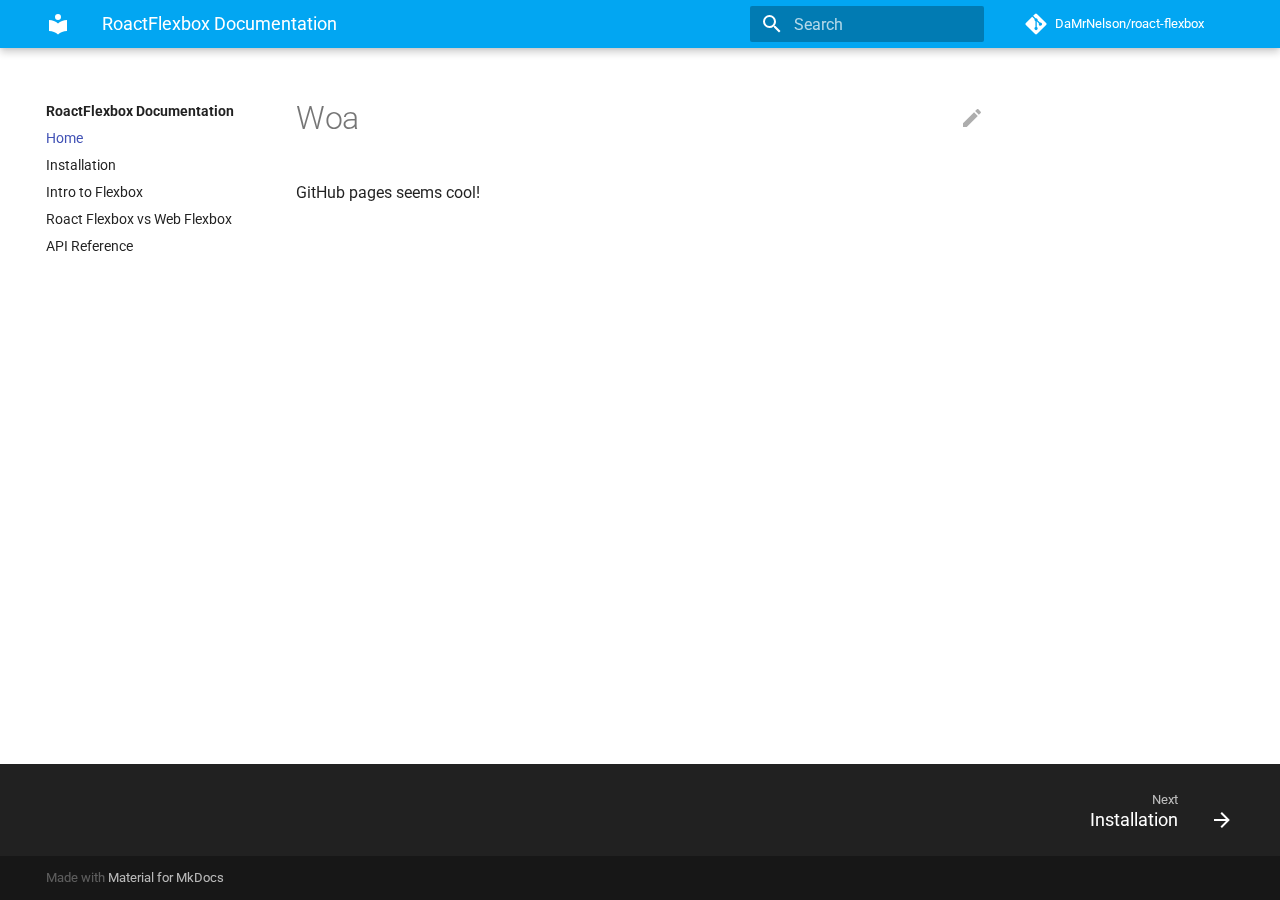
<file: index.html>
<!doctype html>
<html lang="en" class="no-js">
  <head>
    
      <meta charset="utf-8">
      <meta name="viewport" content="width=device-width,initial-scale=1">
      
      
      
        <link rel="canonical" href="https://damrnelson.github.io/roact-flexbox/">
      
      <link rel="icon" href="assets/images/favicon.png">
      <meta name="generator" content="mkdocs-1.4.0, mkdocs-material-8.5.6">
    
    
      
        <title>RoactFlexbox Documentation</title>
      
    
    
      <link rel="stylesheet" href="assets/stylesheets/main.20d9efc8.min.css">
      
        
        <link rel="stylesheet" href="assets/stylesheets/palette.cbb835fc.min.css">
        
          
          
          <meta name="theme-color" content="#02a6f2">
        
      
      

    
    
    
      
        
        
        <link rel="preconnect" href="https://fonts.gstatic.com" crossorigin>
        <link rel="stylesheet" href="https://fonts.googleapis.com/css?family=Roboto:300,300i,400,400i,700,700i%7CRoboto+Mono:400,400i,700,700i&display=fallback">
        <style>:root{--md-text-font:"Roboto";--md-code-font:"Roboto Mono"}</style>
      
    
    
      <link rel="stylesheet" href="extra.css">
    
    <script>__md_scope=new URL(".",location),__md_hash=e=>[...e].reduce((e,_)=>(e<<5)-e+_.charCodeAt(0),0),__md_get=(e,_=localStorage,t=__md_scope)=>JSON.parse(_.getItem(t.pathname+"."+e)),__md_set=(e,_,t=localStorage,a=__md_scope)=>{try{t.setItem(a.pathname+"."+e,JSON.stringify(_))}catch(e){}}</script>
    
      

    
    
    
  </head>
  
  
    
    
    
    
    
    <body dir="ltr" data-md-color-scheme="preference" data-md-color-primary="light-blue" data-md-color-accent="light-blue">
  
    
    
    <input class="md-toggle" data-md-toggle="drawer" type="checkbox" id="__drawer" autocomplete="off">
    <input class="md-toggle" data-md-toggle="search" type="checkbox" id="__search" autocomplete="off">
    <label class="md-overlay" for="__drawer"></label>
    <div data-md-component="skip">
      
        
        <a href="#woa" class="md-skip">
          Skip to content
        </a>
      
    </div>
    <div data-md-component="announce">
      
    </div>
    
    
      

<header class="md-header" data-md-component="header">
  <nav class="md-header__inner md-grid" aria-label="Header">
    <a href="." title="RoactFlexbox Documentation" class="md-header__button md-logo" aria-label="RoactFlexbox Documentation" data-md-component="logo">
      
  
  <svg xmlns="http://www.w3.org/2000/svg" viewBox="0 0 24 24"><path d="M12 8a3 3 0 0 0 3-3 3 3 0 0 0-3-3 3 3 0 0 0-3 3 3 3 0 0 0 3 3m0 3.54C9.64 9.35 6.5 8 3 8v11c3.5 0 6.64 1.35 9 3.54 2.36-2.19 5.5-3.54 9-3.54V8c-3.5 0-6.64 1.35-9 3.54Z"/></svg>

    </a>
    <label class="md-header__button md-icon" for="__drawer">
      <svg xmlns="http://www.w3.org/2000/svg" viewBox="0 0 24 24"><path d="M3 6h18v2H3V6m0 5h18v2H3v-2m0 5h18v2H3v-2Z"/></svg>
    </label>
    <div class="md-header__title" data-md-component="header-title">
      <div class="md-header__ellipsis">
        <div class="md-header__topic">
          <span class="md-ellipsis">
            RoactFlexbox Documentation
          </span>
        </div>
        <div class="md-header__topic" data-md-component="header-topic">
          <span class="md-ellipsis">
            
              Home
            
          </span>
        </div>
      </div>
    </div>
    
    
    
      <label class="md-header__button md-icon" for="__search">
        <svg xmlns="http://www.w3.org/2000/svg" viewBox="0 0 24 24"><path d="M9.5 3A6.5 6.5 0 0 1 16 9.5c0 1.61-.59 3.09-1.56 4.23l.27.27h.79l5 5-1.5 1.5-5-5v-.79l-.27-.27A6.516 6.516 0 0 1 9.5 16 6.5 6.5 0 0 1 3 9.5 6.5 6.5 0 0 1 9.5 3m0 2C7 5 5 7 5 9.5S7 14 9.5 14 14 12 14 9.5 12 5 9.5 5Z"/></svg>
      </label>
      <div class="md-search" data-md-component="search" role="dialog">
  <label class="md-search__overlay" for="__search"></label>
  <div class="md-search__inner" role="search">
    <form class="md-search__form" name="search">
      <input type="text" class="md-search__input" name="query" aria-label="Search" placeholder="Search" autocapitalize="off" autocorrect="off" autocomplete="off" spellcheck="false" data-md-component="search-query" required>
      <label class="md-search__icon md-icon" for="__search">
        <svg xmlns="http://www.w3.org/2000/svg" viewBox="0 0 24 24"><path d="M9.5 3A6.5 6.5 0 0 1 16 9.5c0 1.61-.59 3.09-1.56 4.23l.27.27h.79l5 5-1.5 1.5-5-5v-.79l-.27-.27A6.516 6.516 0 0 1 9.5 16 6.5 6.5 0 0 1 3 9.5 6.5 6.5 0 0 1 9.5 3m0 2C7 5 5 7 5 9.5S7 14 9.5 14 14 12 14 9.5 12 5 9.5 5Z"/></svg>
        <svg xmlns="http://www.w3.org/2000/svg" viewBox="0 0 24 24"><path d="M20 11v2H8l5.5 5.5-1.42 1.42L4.16 12l7.92-7.92L13.5 5.5 8 11h12Z"/></svg>
      </label>
      <nav class="md-search__options" aria-label="Search">
        
        <button type="reset" class="md-search__icon md-icon" title="Clear" aria-label="Clear" tabindex="-1">
          <svg xmlns="http://www.w3.org/2000/svg" viewBox="0 0 24 24"><path d="M19 6.41 17.59 5 12 10.59 6.41 5 5 6.41 10.59 12 5 17.59 6.41 19 12 13.41 17.59 19 19 17.59 13.41 12 19 6.41Z"/></svg>
        </button>
      </nav>
      
    </form>
    <div class="md-search__output">
      <div class="md-search__scrollwrap" data-md-scrollfix>
        <div class="md-search-result" data-md-component="search-result">
          <div class="md-search-result__meta">
            Initializing search
          </div>
          <ol class="md-search-result__list"></ol>
        </div>
      </div>
    </div>
  </div>
</div>
    
    
      <div class="md-header__source">
        <a href="https://github.com/DaMrNelson/roact-flexbox" title="Go to repository" class="md-source" data-md-component="source">
  <div class="md-source__icon md-icon">
    
    <svg xmlns="http://www.w3.org/2000/svg" viewBox="0 0 448 512"><!--! Font Awesome Free 6.2.0 by @fontawesome - https://fontawesome.com License - https://fontawesome.com/license/free (Icons: CC BY 4.0, Fonts: SIL OFL 1.1, Code: MIT License) Copyright 2022 Fonticons, Inc.--><path d="M439.55 236.05 244 40.45a28.87 28.87 0 0 0-40.81 0l-40.66 40.63 51.52 51.52c27.06-9.14 52.68 16.77 43.39 43.68l49.66 49.66c34.23-11.8 61.18 31 35.47 56.69-26.49 26.49-70.21-2.87-56-37.34L240.22 199v121.85c25.3 12.54 22.26 41.85 9.08 55a34.34 34.34 0 0 1-48.55 0c-17.57-17.6-11.07-46.91 11.25-56v-123c-20.8-8.51-24.6-30.74-18.64-45L142.57 101 8.45 235.14a28.86 28.86 0 0 0 0 40.81l195.61 195.6a28.86 28.86 0 0 0 40.8 0l194.69-194.69a28.86 28.86 0 0 0 0-40.81z"/></svg>
  </div>
  <div class="md-source__repository">
    DaMrNelson/roact-flexbox
  </div>
</a>
      </div>
    
  </nav>
  
</header>
    
    <div class="md-container" data-md-component="container">
      
      
        
          
        
      
      <main class="md-main" data-md-component="main">
        <div class="md-main__inner md-grid">
          
            
              
              <div class="md-sidebar md-sidebar--primary" data-md-component="sidebar" data-md-type="navigation" >
                <div class="md-sidebar__scrollwrap">
                  <div class="md-sidebar__inner">
                    


<nav class="md-nav md-nav--primary" aria-label="Navigation" data-md-level="0">
  <label class="md-nav__title" for="__drawer">
    <a href="." title="RoactFlexbox Documentation" class="md-nav__button md-logo" aria-label="RoactFlexbox Documentation" data-md-component="logo">
      
  
  <svg xmlns="http://www.w3.org/2000/svg" viewBox="0 0 24 24"><path d="M12 8a3 3 0 0 0 3-3 3 3 0 0 0-3-3 3 3 0 0 0-3 3 3 3 0 0 0 3 3m0 3.54C9.64 9.35 6.5 8 3 8v11c3.5 0 6.64 1.35 9 3.54 2.36-2.19 5.5-3.54 9-3.54V8c-3.5 0-6.64 1.35-9 3.54Z"/></svg>

    </a>
    RoactFlexbox Documentation
  </label>
  
    <div class="md-nav__source">
      <a href="https://github.com/DaMrNelson/roact-flexbox" title="Go to repository" class="md-source" data-md-component="source">
  <div class="md-source__icon md-icon">
    
    <svg xmlns="http://www.w3.org/2000/svg" viewBox="0 0 448 512"><!--! Font Awesome Free 6.2.0 by @fontawesome - https://fontawesome.com License - https://fontawesome.com/license/free (Icons: CC BY 4.0, Fonts: SIL OFL 1.1, Code: MIT License) Copyright 2022 Fonticons, Inc.--><path d="M439.55 236.05 244 40.45a28.87 28.87 0 0 0-40.81 0l-40.66 40.63 51.52 51.52c27.06-9.14 52.68 16.77 43.39 43.68l49.66 49.66c34.23-11.8 61.18 31 35.47 56.69-26.49 26.49-70.21-2.87-56-37.34L240.22 199v121.85c25.3 12.54 22.26 41.85 9.08 55a34.34 34.34 0 0 1-48.55 0c-17.57-17.6-11.07-46.91 11.25-56v-123c-20.8-8.51-24.6-30.74-18.64-45L142.57 101 8.45 235.14a28.86 28.86 0 0 0 0 40.81l195.61 195.6a28.86 28.86 0 0 0 40.8 0l194.69-194.69a28.86 28.86 0 0 0 0-40.81z"/></svg>
  </div>
  <div class="md-source__repository">
    DaMrNelson/roact-flexbox
  </div>
</a>
    </div>
  
  <ul class="md-nav__list" data-md-scrollfix>
    
      
      
      

  
  
    
  
  
    <li class="md-nav__item md-nav__item--active">
      
      <input class="md-nav__toggle md-toggle" data-md-toggle="toc" type="checkbox" id="__toc">
      
      
        
      
      
      <a href="." class="md-nav__link md-nav__link--active">
        Home
      </a>
      
    </li>
  

    
      
      
      

  
  
  
    <li class="md-nav__item">
      <a href="todo/" class="md-nav__link">
        Installation
      </a>
    </li>
  

    
      
      
      

  
  
  
    <li class="md-nav__item">
      <a href="todo/" class="md-nav__link">
        Intro to Flexbox
      </a>
    </li>
  

    
      
      
      

  
  
  
    <li class="md-nav__item">
      <a href="todo/" class="md-nav__link">
        Roact Flexbox vs Web Flexbox
      </a>
    </li>
  

    
      
      
      

  
  
  
    <li class="md-nav__item">
      <a href="todo/" class="md-nav__link">
        API Reference
      </a>
    </li>
  

    
  </ul>
</nav>
                  </div>
                </div>
              </div>
            
            
              
              <div class="md-sidebar md-sidebar--secondary" data-md-component="sidebar" data-md-type="toc" >
                <div class="md-sidebar__scrollwrap">
                  <div class="md-sidebar__inner">
                    

<nav class="md-nav md-nav--secondary" aria-label="Table of contents">
  
  
  
    
  
  
</nav>
                  </div>
                </div>
              </div>
            
          
          
            <div class="md-content" data-md-component="content">
              <article class="md-content__inner md-typeset">
                
                  

  <a href="https://github.com/DaMrNelson/roact-flexbox/edit/master/docs/index.md" title="Edit this page" class="md-content__button md-icon">
    
    <svg xmlns="http://www.w3.org/2000/svg" viewBox="0 0 24 24"><path d="M20.71 7.04c.39-.39.39-1.04 0-1.41l-2.34-2.34c-.37-.39-1.02-.39-1.41 0l-1.84 1.83 3.75 3.75M3 17.25V21h3.75L17.81 9.93l-3.75-3.75L3 17.25Z"/></svg>
  </a>


<h1 id="woa">Woa<a class="headerlink" href="#woa" title="Permanent link">&para;</a></h1>
<p>GitHub pages seems cool!</p>





                
              </article>
            </div>
          
          
        </div>
        
      </main>
      
        <footer class="md-footer">
  
    
    <nav class="md-footer__inner md-grid" aria-label="Footer" >
      
      
        
        <a href="todo/" class="md-footer__link md-footer__link--next" aria-label="Next: Installation" rel="next">
          <div class="md-footer__title">
            <div class="md-ellipsis">
              <span class="md-footer__direction">
                Next
              </span>
              Installation
            </div>
          </div>
          <div class="md-footer__button md-icon">
            <svg xmlns="http://www.w3.org/2000/svg" viewBox="0 0 24 24"><path d="M4 11v2h12l-5.5 5.5 1.42 1.42L19.84 12l-7.92-7.92L10.5 5.5 16 11H4Z"/></svg>
          </div>
        </a>
      
    </nav>
  
  <div class="md-footer-meta md-typeset">
    <div class="md-footer-meta__inner md-grid">
      <div class="md-copyright">
  
  
    Made with
    <a href="https://squidfunk.github.io/mkdocs-material/" target="_blank" rel="noopener">
      Material for MkDocs
    </a>
  
</div>
      
    </div>
  </div>
</footer>
      
    </div>
    <div class="md-dialog" data-md-component="dialog">
      <div class="md-dialog__inner md-typeset"></div>
    </div>
    
    <script id="__config" type="application/json">{"base": ".", "features": [], "search": "assets/javascripts/workers/search.5bf1dace.min.js", "translations": {"clipboard.copied": "Copied to clipboard", "clipboard.copy": "Copy to clipboard", "search.config.lang": "en", "search.config.pipeline": "trimmer, stopWordFilter", "search.config.separator": "[\\s\\-]+", "search.placeholder": "Search", "search.result.more.one": "1 more on this page", "search.result.more.other": "# more on this page", "search.result.none": "No matching documents", "search.result.one": "1 matching document", "search.result.other": "# matching documents", "search.result.placeholder": "Type to start searching", "search.result.term.missing": "Missing", "select.version.title": "Select version"}}</script>
    
    
      <script src="assets/javascripts/bundle.078830c0.min.js"></script>
      
    
  </body>
</html>
</file>
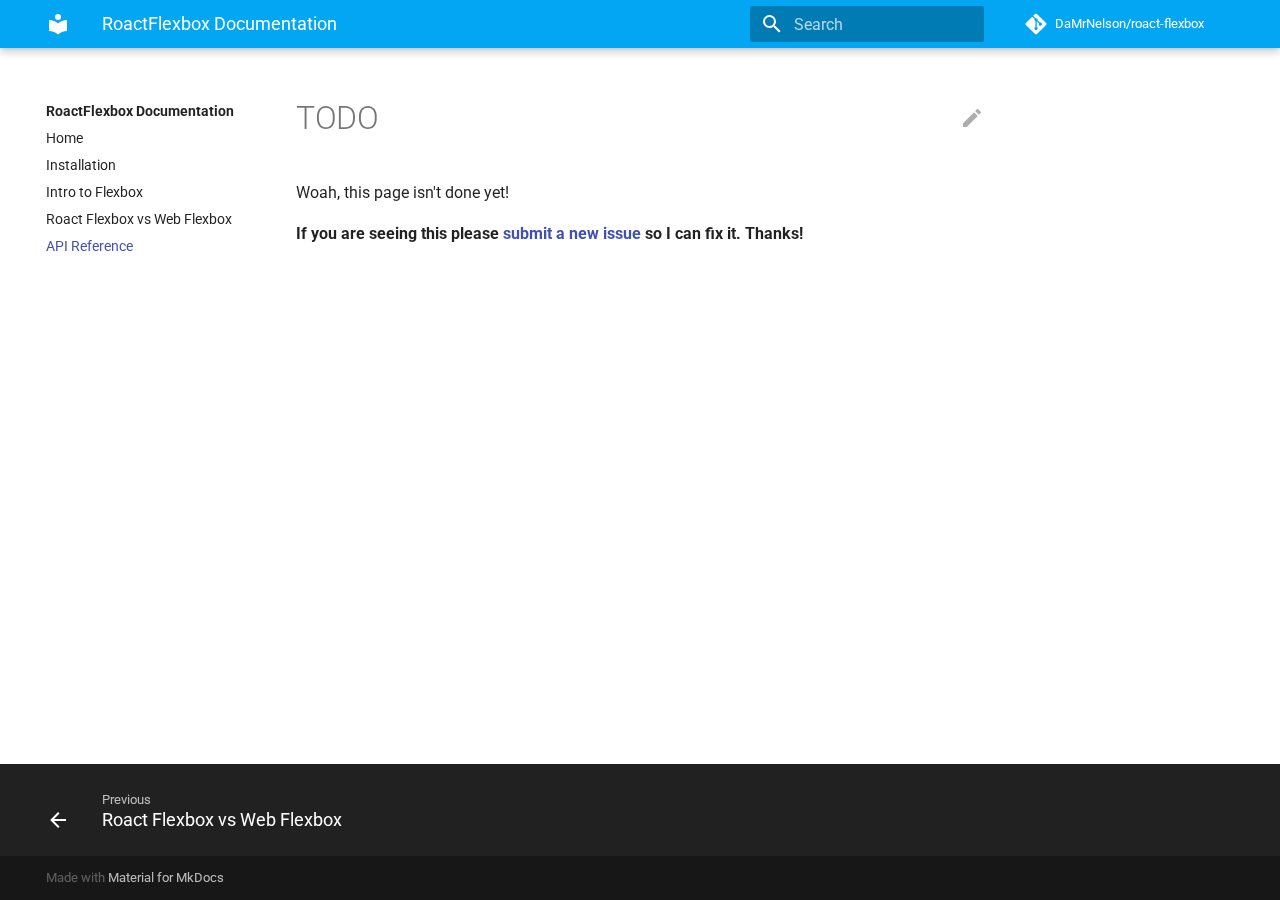
<file: todo/index.html>
<!doctype html>
<html lang="en" class="no-js">
  <head>
    
      <meta charset="utf-8">
      <meta name="viewport" content="width=device-width,initial-scale=1">
      
      
      
        <link rel="canonical" href="https://damrnelson.github.io/roact-flexbox/todo/">
      
      <link rel="icon" href="../assets/images/favicon.png">
      <meta name="generator" content="mkdocs-1.4.0, mkdocs-material-8.5.6">
    
    
      
        <title>API Reference - RoactFlexbox Documentation</title>
      
    
    
      <link rel="stylesheet" href="../assets/stylesheets/main.20d9efc8.min.css">
      
        
        <link rel="stylesheet" href="../assets/stylesheets/palette.cbb835fc.min.css">
        
          
          
          <meta name="theme-color" content="#02a6f2">
        
      
      

    
    
    
      
        
        
        <link rel="preconnect" href="https://fonts.gstatic.com" crossorigin>
        <link rel="stylesheet" href="https://fonts.googleapis.com/css?family=Roboto:300,300i,400,400i,700,700i%7CRoboto+Mono:400,400i,700,700i&display=fallback">
        <style>:root{--md-text-font:"Roboto";--md-code-font:"Roboto Mono"}</style>
      
    
    
      <link rel="stylesheet" href="../extra.css">
    
    <script>__md_scope=new URL("..",location),__md_hash=e=>[...e].reduce((e,_)=>(e<<5)-e+_.charCodeAt(0),0),__md_get=(e,_=localStorage,t=__md_scope)=>JSON.parse(_.getItem(t.pathname+"."+e)),__md_set=(e,_,t=localStorage,a=__md_scope)=>{try{t.setItem(a.pathname+"."+e,JSON.stringify(_))}catch(e){}}</script>
    
      

    
    
    
  </head>
  
  
    
    
    
    
    
    <body dir="ltr" data-md-color-scheme="preference" data-md-color-primary="light-blue" data-md-color-accent="light-blue">
  
    
    
    <input class="md-toggle" data-md-toggle="drawer" type="checkbox" id="__drawer" autocomplete="off">
    <input class="md-toggle" data-md-toggle="search" type="checkbox" id="__search" autocomplete="off">
    <label class="md-overlay" for="__drawer"></label>
    <div data-md-component="skip">
      
        
        <a href="#todo" class="md-skip">
          Skip to content
        </a>
      
    </div>
    <div data-md-component="announce">
      
    </div>
    
    
      

<header class="md-header" data-md-component="header">
  <nav class="md-header__inner md-grid" aria-label="Header">
    <a href=".." title="RoactFlexbox Documentation" class="md-header__button md-logo" aria-label="RoactFlexbox Documentation" data-md-component="logo">
      
  
  <svg xmlns="http://www.w3.org/2000/svg" viewBox="0 0 24 24"><path d="M12 8a3 3 0 0 0 3-3 3 3 0 0 0-3-3 3 3 0 0 0-3 3 3 3 0 0 0 3 3m0 3.54C9.64 9.35 6.5 8 3 8v11c3.5 0 6.64 1.35 9 3.54 2.36-2.19 5.5-3.54 9-3.54V8c-3.5 0-6.64 1.35-9 3.54Z"/></svg>

    </a>
    <label class="md-header__button md-icon" for="__drawer">
      <svg xmlns="http://www.w3.org/2000/svg" viewBox="0 0 24 24"><path d="M3 6h18v2H3V6m0 5h18v2H3v-2m0 5h18v2H3v-2Z"/></svg>
    </label>
    <div class="md-header__title" data-md-component="header-title">
      <div class="md-header__ellipsis">
        <div class="md-header__topic">
          <span class="md-ellipsis">
            RoactFlexbox Documentation
          </span>
        </div>
        <div class="md-header__topic" data-md-component="header-topic">
          <span class="md-ellipsis">
            
              API Reference
            
          </span>
        </div>
      </div>
    </div>
    
    
    
      <label class="md-header__button md-icon" for="__search">
        <svg xmlns="http://www.w3.org/2000/svg" viewBox="0 0 24 24"><path d="M9.5 3A6.5 6.5 0 0 1 16 9.5c0 1.61-.59 3.09-1.56 4.23l.27.27h.79l5 5-1.5 1.5-5-5v-.79l-.27-.27A6.516 6.516 0 0 1 9.5 16 6.5 6.5 0 0 1 3 9.5 6.5 6.5 0 0 1 9.5 3m0 2C7 5 5 7 5 9.5S7 14 9.5 14 14 12 14 9.5 12 5 9.5 5Z"/></svg>
      </label>
      <div class="md-search" data-md-component="search" role="dialog">
  <label class="md-search__overlay" for="__search"></label>
  <div class="md-search__inner" role="search">
    <form class="md-search__form" name="search">
      <input type="text" class="md-search__input" name="query" aria-label="Search" placeholder="Search" autocapitalize="off" autocorrect="off" autocomplete="off" spellcheck="false" data-md-component="search-query" required>
      <label class="md-search__icon md-icon" for="__search">
        <svg xmlns="http://www.w3.org/2000/svg" viewBox="0 0 24 24"><path d="M9.5 3A6.5 6.5 0 0 1 16 9.5c0 1.61-.59 3.09-1.56 4.23l.27.27h.79l5 5-1.5 1.5-5-5v-.79l-.27-.27A6.516 6.516 0 0 1 9.5 16 6.5 6.5 0 0 1 3 9.5 6.5 6.5 0 0 1 9.5 3m0 2C7 5 5 7 5 9.5S7 14 9.5 14 14 12 14 9.5 12 5 9.5 5Z"/></svg>
        <svg xmlns="http://www.w3.org/2000/svg" viewBox="0 0 24 24"><path d="M20 11v2H8l5.5 5.5-1.42 1.42L4.16 12l7.92-7.92L13.5 5.5 8 11h12Z"/></svg>
      </label>
      <nav class="md-search__options" aria-label="Search">
        
        <button type="reset" class="md-search__icon md-icon" title="Clear" aria-label="Clear" tabindex="-1">
          <svg xmlns="http://www.w3.org/2000/svg" viewBox="0 0 24 24"><path d="M19 6.41 17.59 5 12 10.59 6.41 5 5 6.41 10.59 12 5 17.59 6.41 19 12 13.41 17.59 19 19 17.59 13.41 12 19 6.41Z"/></svg>
        </button>
      </nav>
      
    </form>
    <div class="md-search__output">
      <div class="md-search__scrollwrap" data-md-scrollfix>
        <div class="md-search-result" data-md-component="search-result">
          <div class="md-search-result__meta">
            Initializing search
          </div>
          <ol class="md-search-result__list"></ol>
        </div>
      </div>
    </div>
  </div>
</div>
    
    
      <div class="md-header__source">
        <a href="https://github.com/DaMrNelson/roact-flexbox" title="Go to repository" class="md-source" data-md-component="source">
  <div class="md-source__icon md-icon">
    
    <svg xmlns="http://www.w3.org/2000/svg" viewBox="0 0 448 512"><!--! Font Awesome Free 6.2.0 by @fontawesome - https://fontawesome.com License - https://fontawesome.com/license/free (Icons: CC BY 4.0, Fonts: SIL OFL 1.1, Code: MIT License) Copyright 2022 Fonticons, Inc.--><path d="M439.55 236.05 244 40.45a28.87 28.87 0 0 0-40.81 0l-40.66 40.63 51.52 51.52c27.06-9.14 52.68 16.77 43.39 43.68l49.66 49.66c34.23-11.8 61.18 31 35.47 56.69-26.49 26.49-70.21-2.87-56-37.34L240.22 199v121.85c25.3 12.54 22.26 41.85 9.08 55a34.34 34.34 0 0 1-48.55 0c-17.57-17.6-11.07-46.91 11.25-56v-123c-20.8-8.51-24.6-30.74-18.64-45L142.57 101 8.45 235.14a28.86 28.86 0 0 0 0 40.81l195.61 195.6a28.86 28.86 0 0 0 40.8 0l194.69-194.69a28.86 28.86 0 0 0 0-40.81z"/></svg>
  </div>
  <div class="md-source__repository">
    DaMrNelson/roact-flexbox
  </div>
</a>
      </div>
    
  </nav>
  
</header>
    
    <div class="md-container" data-md-component="container">
      
      
        
          
        
      
      <main class="md-main" data-md-component="main">
        <div class="md-main__inner md-grid">
          
            
              
              <div class="md-sidebar md-sidebar--primary" data-md-component="sidebar" data-md-type="navigation" >
                <div class="md-sidebar__scrollwrap">
                  <div class="md-sidebar__inner">
                    


<nav class="md-nav md-nav--primary" aria-label="Navigation" data-md-level="0">
  <label class="md-nav__title" for="__drawer">
    <a href=".." title="RoactFlexbox Documentation" class="md-nav__button md-logo" aria-label="RoactFlexbox Documentation" data-md-component="logo">
      
  
  <svg xmlns="http://www.w3.org/2000/svg" viewBox="0 0 24 24"><path d="M12 8a3 3 0 0 0 3-3 3 3 0 0 0-3-3 3 3 0 0 0-3 3 3 3 0 0 0 3 3m0 3.54C9.64 9.35 6.5 8 3 8v11c3.5 0 6.64 1.35 9 3.54 2.36-2.19 5.5-3.54 9-3.54V8c-3.5 0-6.64 1.35-9 3.54Z"/></svg>

    </a>
    RoactFlexbox Documentation
  </label>
  
    <div class="md-nav__source">
      <a href="https://github.com/DaMrNelson/roact-flexbox" title="Go to repository" class="md-source" data-md-component="source">
  <div class="md-source__icon md-icon">
    
    <svg xmlns="http://www.w3.org/2000/svg" viewBox="0 0 448 512"><!--! Font Awesome Free 6.2.0 by @fontawesome - https://fontawesome.com License - https://fontawesome.com/license/free (Icons: CC BY 4.0, Fonts: SIL OFL 1.1, Code: MIT License) Copyright 2022 Fonticons, Inc.--><path d="M439.55 236.05 244 40.45a28.87 28.87 0 0 0-40.81 0l-40.66 40.63 51.52 51.52c27.06-9.14 52.68 16.77 43.39 43.68l49.66 49.66c34.23-11.8 61.18 31 35.47 56.69-26.49 26.49-70.21-2.87-56-37.34L240.22 199v121.85c25.3 12.54 22.26 41.85 9.08 55a34.34 34.34 0 0 1-48.55 0c-17.57-17.6-11.07-46.91 11.25-56v-123c-20.8-8.51-24.6-30.74-18.64-45L142.57 101 8.45 235.14a28.86 28.86 0 0 0 0 40.81l195.61 195.6a28.86 28.86 0 0 0 40.8 0l194.69-194.69a28.86 28.86 0 0 0 0-40.81z"/></svg>
  </div>
  <div class="md-source__repository">
    DaMrNelson/roact-flexbox
  </div>
</a>
    </div>
  
  <ul class="md-nav__list" data-md-scrollfix>
    
      
      
      

  
  
  
    <li class="md-nav__item">
      <a href=".." class="md-nav__link">
        Home
      </a>
    </li>
  

    
      
      
      

  
  
  
    <li class="md-nav__item">
      <a href="./" class="md-nav__link">
        Installation
      </a>
    </li>
  

    
      
      
      

  
  
  
    <li class="md-nav__item">
      <a href="./" class="md-nav__link">
        Intro to Flexbox
      </a>
    </li>
  

    
      
      
      

  
  
  
    <li class="md-nav__item">
      <a href="./" class="md-nav__link">
        Roact Flexbox vs Web Flexbox
      </a>
    </li>
  

    
      
      
      

  
  
    
  
  
    <li class="md-nav__item md-nav__item--active">
      
      <input class="md-nav__toggle md-toggle" data-md-toggle="toc" type="checkbox" id="__toc">
      
      
        
      
      
      <a href="./" class="md-nav__link md-nav__link--active">
        API Reference
      </a>
      
    </li>
  

    
  </ul>
</nav>
                  </div>
                </div>
              </div>
            
            
              
              <div class="md-sidebar md-sidebar--secondary" data-md-component="sidebar" data-md-type="toc" >
                <div class="md-sidebar__scrollwrap">
                  <div class="md-sidebar__inner">
                    

<nav class="md-nav md-nav--secondary" aria-label="Table of contents">
  
  
  
    
  
  
</nav>
                  </div>
                </div>
              </div>
            
          
          
            <div class="md-content" data-md-component="content">
              <article class="md-content__inner md-typeset">
                
                  

  <a href="https://github.com/DaMrNelson/roact-flexbox/edit/master/docs/todo.md" title="Edit this page" class="md-content__button md-icon">
    
    <svg xmlns="http://www.w3.org/2000/svg" viewBox="0 0 24 24"><path d="M20.71 7.04c.39-.39.39-1.04 0-1.41l-2.34-2.34c-.37-.39-1.02-.39-1.41 0l-1.84 1.83 3.75 3.75M3 17.25V21h3.75L17.81 9.93l-3.75-3.75L3 17.25Z"/></svg>
  </a>


<h1 id="todo">TODO<a class="headerlink" href="#todo" title="Permanent link">&para;</a></h1>
<p>Woah, this page isn't done yet!</p>
<p><strong>If you are seeing this please <a href="https://github.com/DaMrNelson/roact-flexbox/issues/new/choose">submit a new issue</a> so I can fix it. Thanks!</strong></p>





                
              </article>
            </div>
          
          
        </div>
        
      </main>
      
        <footer class="md-footer">
  
    
    <nav class="md-footer__inner md-grid" aria-label="Footer" >
      
        
        <a href="./" class="md-footer__link md-footer__link--prev" aria-label="Previous: Roact Flexbox vs Web Flexbox" rel="prev">
          <div class="md-footer__button md-icon">
            <svg xmlns="http://www.w3.org/2000/svg" viewBox="0 0 24 24"><path d="M20 11v2H8l5.5 5.5-1.42 1.42L4.16 12l7.92-7.92L13.5 5.5 8 11h12Z"/></svg>
          </div>
          <div class="md-footer__title">
            <div class="md-ellipsis">
              <span class="md-footer__direction">
                Previous
              </span>
              Roact Flexbox vs Web Flexbox
            </div>
          </div>
        </a>
      
      
    </nav>
  
  <div class="md-footer-meta md-typeset">
    <div class="md-footer-meta__inner md-grid">
      <div class="md-copyright">
  
  
    Made with
    <a href="https://squidfunk.github.io/mkdocs-material/" target="_blank" rel="noopener">
      Material for MkDocs
    </a>
  
</div>
      
    </div>
  </div>
</footer>
      
    </div>
    <div class="md-dialog" data-md-component="dialog">
      <div class="md-dialog__inner md-typeset"></div>
    </div>
    
    <script id="__config" type="application/json">{"base": "..", "features": [], "search": "../assets/javascripts/workers/search.5bf1dace.min.js", "translations": {"clipboard.copied": "Copied to clipboard", "clipboard.copy": "Copy to clipboard", "search.config.lang": "en", "search.config.pipeline": "trimmer, stopWordFilter", "search.config.separator": "[\\s\\-]+", "search.placeholder": "Search", "search.result.more.one": "1 more on this page", "search.result.more.other": "# more on this page", "search.result.none": "No matching documents", "search.result.one": "1 matching document", "search.result.other": "# matching documents", "search.result.placeholder": "Type to start searching", "search.result.term.missing": "Missing", "select.version.title": "Select version"}}</script>
    
    
      <script src="../assets/javascripts/bundle.078830c0.min.js"></script>
      
    
  </body>
</html>
</file>
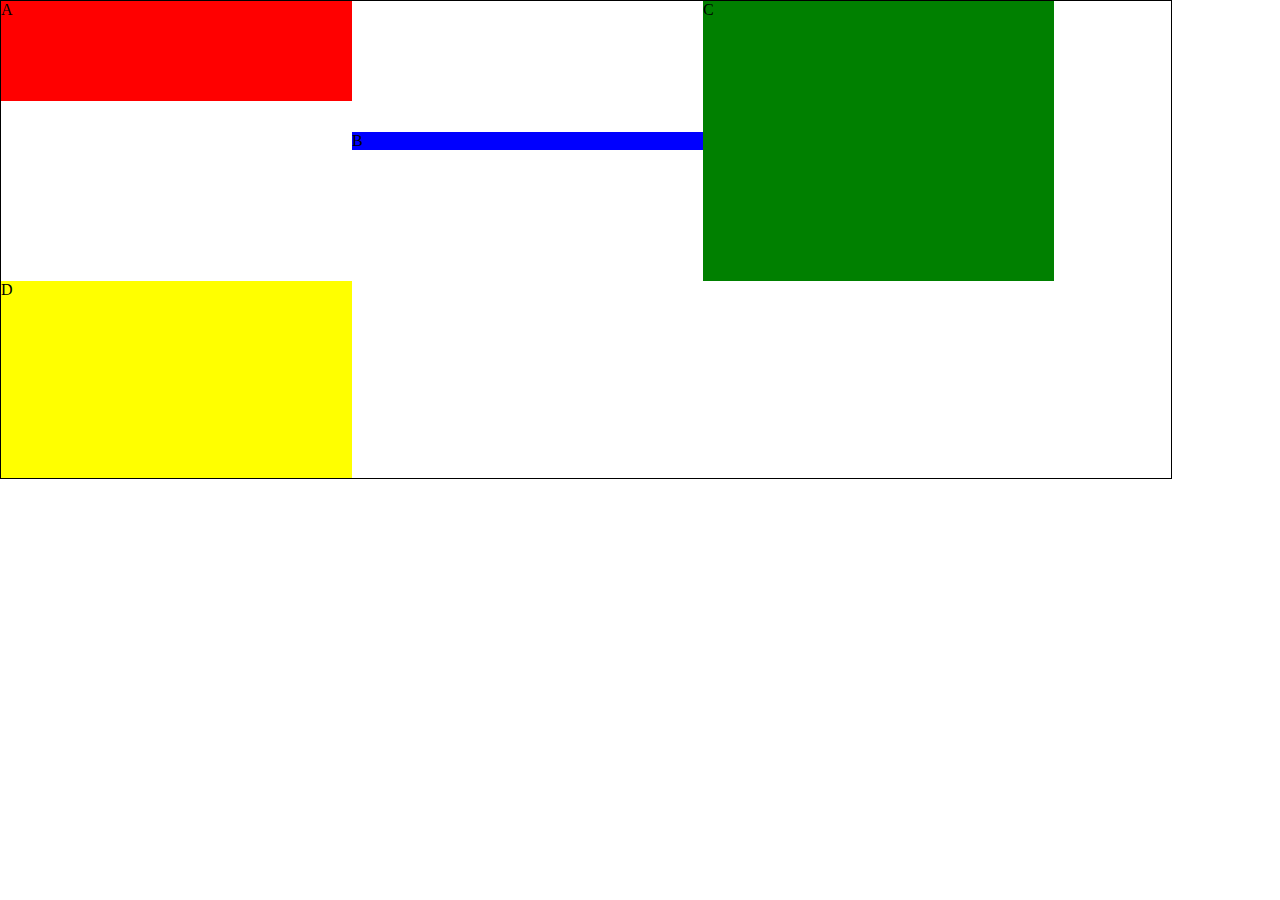
<file: dev/flexbox-testing/index.html>
<!DOCTYPE html>
<html>
    <body style="margin: 0;">
        <div>
            <!--<div style="display: flex; justify-content: center; align-items: stretch; gap: 100px; width: 1170px; height: 477px; border: 1px solid black;">
                <div style="flex-basis: 20%; flex-grow: 2; background-color: red;"></div>
                <div style="flex-basis: 0; flex-grow: 7; background-color: blue;"></div>
            </div>-->
            <!--<div style="display: flex; justify-content: center; align-items: stretch; gap: 100px; width: 1170px; height: 477px; border: 1px solid black;">
                <div style="flex-basis: 70%; flex-shrink: 4; background-color: red;"></div>
                <div style="flex-basis: 70%; flex-shrink: 2; background-color: blue;"></div>
            </div>-->
            <!--<div style="display: flex; justify-content: space-evenly; align-items: stretch; gap: 100px; width: 1170px; height: 477px; border: 1px solid black;">
                <div style="flex-basis: 20%; background-color: red;"></div>
                <div style="flex-basis: 30%; background-color: blue;"></div>
            </div>-->
            <!--<div style="display: flex; flex-direction: row; justify-content: space-evenly; flex-wrap: wrap; align-items: stretch; align-content: stretch; gap: 100px; width: 1170px; height: 477px; border: 1px solid black;">
                <div style="flex-basis: 70%; flex-shrink: 4; background-color: red;"></div>
                <div style="flex-basis: 70%; flex-shrink: 2; background-color: blue;"></div>
            </div>-->
            <!--<div style="display: flex; flex-direction: row; justify-content: space-evenly; align-items: stretch; align-content: stretch; gap: 100px; width: 1170px; height: 477px; border: 1px solid black;">
                <div style="flex-basis: 20%; background-color: red;"></div>
                <div style="flex-basis: 30%; height: 1000px; background-color: blue;"></div>
            </div>-->
            <div style="display: flex; flex-direction: row; justify-content: flex-start; flex-wrap: wrap; align-items: stretch; align-content: stretch; gap: 0px; width: 1170px; height: 477px; border: 1px solid black;">
                <div style="flex-basis: 30%; background-color: red; height: 100px;">A</div>
                <div style="flex-basis: 30%; background-color: blue; align-self: center;">B</div>
                <div style="flex-basis: 30%; background-color: green;">C</div>
                <div style="flex-basis: 30%; background-color: yellow;">D</div>
            </div>
        </div>
    </body>
</html>
</file>
<file: extra.css>
/** Copied from Roact's doc config which is under the Apache 2.0 license */

.md-typeset hr {
	border-bottom: 2px solid rgba(0, 0, 0, 0.15);
}

.md-header__topic:first-child {
    font-weight: unset;
}
</file>
<file: assets/stylesheets/main.20d9efc8.min.css>
@charset "UTF-8";html{-webkit-text-size-adjust:none;-moz-text-size-adjust:none;-ms-text-size-adjust:none;text-size-adjust:none;box-sizing:border-box}*,:after,:before{box-sizing:inherit}@media (prefers-reduced-motion){*,:after,:before{transition:none!important}}body{margin:0}a,button,input,label{-webkit-tap-highlight-color:transparent}a{color:inherit;text-decoration:none}hr{border:0;box-sizing:initial;display:block;height:.05rem;overflow:visible;padding:0}small{font-size:80%}sub,sup{line-height:1em}img{border-style:none}table{border-collapse:initial;border-spacing:0}td,th{font-weight:400;vertical-align:top}button{background:transparent;border:0;font-family:inherit;font-size:inherit;margin:0;padding:0}input{border:0;outline:none}:root,[data-md-color-scheme=default]{--md-default-fg-color:rgba(0,0,0,.87);--md-default-fg-color--light:rgba(0,0,0,.54);--md-default-fg-color--lighter:rgba(0,0,0,.32);--md-default-fg-color--lightest:rgba(0,0,0,.07);--md-default-bg-color:#fff;--md-default-bg-color--light:hsla(0,0%,100%,.7);--md-default-bg-color--lighter:hsla(0,0%,100%,.3);--md-default-bg-color--lightest:hsla(0,0%,100%,.12);--md-primary-fg-color:#4051b5;--md-primary-fg-color--light:#5d6cc0;--md-primary-fg-color--dark:#303fa1;--md-primary-bg-color:#fff;--md-primary-bg-color--light:hsla(0,0%,100%,.7);--md-accent-fg-color:#526cfe;--md-accent-fg-color--transparent:rgba(82,108,254,.1);--md-accent-bg-color:#fff;--md-accent-bg-color--light:hsla(0,0%,100%,.7);--md-code-fg-color:#36464e;--md-code-bg-color:#f5f5f5;--md-code-hl-color:rgba(255,255,0,.5);--md-code-hl-number-color:#d52a2a;--md-code-hl-special-color:#db1457;--md-code-hl-function-color:#a846b9;--md-code-hl-constant-color:#6e59d9;--md-code-hl-keyword-color:#3f6ec6;--md-code-hl-string-color:#1c7d4d;--md-code-hl-name-color:var(--md-code-fg-color);--md-code-hl-operator-color:var(--md-default-fg-color--light);--md-code-hl-punctuation-color:var(--md-default-fg-color--light);--md-code-hl-comment-color:var(--md-default-fg-color--light);--md-code-hl-generic-color:var(--md-default-fg-color--light);--md-code-hl-variable-color:var(--md-default-fg-color--light);--md-typeset-color:var(--md-default-fg-color);--md-typeset-a-color:var(--md-primary-fg-color);--md-typeset-mark-color:rgba(255,255,0,.5);--md-typeset-del-color:rgba(245,80,61,.15);--md-typeset-ins-color:rgba(11,213,112,.15);--md-typeset-kbd-color:#fafafa;--md-typeset-kbd-accent-color:#fff;--md-typeset-kbd-border-color:#b8b8b8;--md-typeset-table-color:rgba(0,0,0,.12);--md-admonition-fg-color:var(--md-default-fg-color);--md-admonition-bg-color:var(--md-default-bg-color);--md-footer-fg-color:#fff;--md-footer-fg-color--light:hsla(0,0%,100%,.7);--md-footer-fg-color--lighter:hsla(0,0%,100%,.3);--md-footer-bg-color:rgba(0,0,0,.87);--md-footer-bg-color--dark:rgba(0,0,0,.32);--md-shadow-z1:0 0.2rem 0.5rem rgba(0,0,0,.05),0 0 0.05rem rgba(0,0,0,.1);--md-shadow-z2:0 0.2rem 0.5rem rgba(0,0,0,.1),0 0 0.05rem rgba(0,0,0,.25);--md-shadow-z3:0 0.2rem 0.5rem rgba(0,0,0,.2),0 0 0.05rem rgba(0,0,0,.35)}.md-icon svg{fill:currentcolor;display:block;height:1.2rem;width:1.2rem}body{-webkit-font-smoothing:antialiased;-moz-osx-font-smoothing:grayscale;--md-text-font-family:var(--md-text-font,_),-apple-system,BlinkMacSystemFont,Helvetica,Arial,sans-serif;--md-code-font-family:var(--md-code-font,_),SFMono-Regular,Consolas,Menlo,monospace}body,input{font-feature-settings:"kern","liga";font-family:var(--md-text-font-family)}body,code,input,kbd,pre{color:var(--md-typeset-color)}code,kbd,pre{font-feature-settings:"kern";font-family:var(--md-code-font-family)}:root{--md-typeset-table-sort-icon:url('data:image/svg+xml;charset=utf-8,<svg xmlns="http://www.w3.org/2000/svg" viewBox="0 0 24 24"><path d="m18 21-4-4h3V7h-3l4-4 4 4h-3v10h3M2 19v-2h10v2M2 13v-2h7v2M2 7V5h4v2H2Z"/></svg>');--md-typeset-table-sort-icon--asc:url('data:image/svg+xml;charset=utf-8,<svg xmlns="http://www.w3.org/2000/svg" viewBox="0 0 24 24"><path d="M19 17h3l-4 4-4-4h3V3h2M2 17h10v2H2M6 5v2H2V5m0 6h7v2H2v-2Z"/></svg>');--md-typeset-table-sort-icon--desc:url('data:image/svg+xml;charset=utf-8,<svg xmlns="http://www.w3.org/2000/svg" viewBox="0 0 24 24"><path d="M19 7h3l-4-4-4 4h3v14h2M2 17h10v2H2M6 5v2H2V5m0 6h7v2H2v-2Z"/></svg>')}.md-typeset{-webkit-print-color-adjust:exact;color-adjust:exact;font-size:.8rem;line-height:1.6}@media print{.md-typeset{font-size:.68rem}}.md-typeset blockquote,.md-typeset dl,.md-typeset figure,.md-typeset ol,.md-typeset pre,.md-typeset ul{margin-bottom:1em;margin-top:1em}.md-typeset h1{color:var(--md-default-fg-color--light);font-size:2em;line-height:1.3;margin:0 0 1.25em}.md-typeset h1,.md-typeset h2{font-weight:300;letter-spacing:-.01em}.md-typeset h2{font-size:1.5625em;line-height:1.4;margin:1.6em 0 .64em}.md-typeset h3{font-size:1.25em;font-weight:400;letter-spacing:-.01em;line-height:1.5;margin:1.6em 0 .8em}.md-typeset h2+h3{margin-top:.8em}.md-typeset h4{font-weight:700;letter-spacing:-.01em;margin:1em 0}.md-typeset h5,.md-typeset h6{color:var(--md-default-fg-color--light);font-size:.8em;font-weight:700;letter-spacing:-.01em;margin:1.25em 0}.md-typeset h5{text-transform:uppercase}.md-typeset hr{border-bottom:.05rem solid var(--md-default-fg-color--lightest);display:flow-root;margin:1.5em 0}.md-typeset a{color:var(--md-typeset-a-color);word-break:break-word}.md-typeset a,.md-typeset a:before{transition:color 125ms}.md-typeset a:focus,.md-typeset a:hover{color:var(--md-accent-fg-color)}.md-typeset a:focus code,.md-typeset a:hover code{background-color:var(--md-accent-fg-color--transparent)}.md-typeset a code{color:currentcolor;transition:background-color 125ms}.md-typeset a.focus-visible{outline-color:var(--md-accent-fg-color);outline-offset:.2rem}.md-typeset code,.md-typeset kbd,.md-typeset pre{color:var(--md-code-fg-color);direction:ltr;font-variant-ligatures:none}@media print{.md-typeset code,.md-typeset kbd,.md-typeset pre{white-space:pre-wrap}}.md-typeset code{background-color:var(--md-code-bg-color);border-radius:.1rem;-webkit-box-decoration-break:clone;box-decoration-break:clone;font-size:.85em;padding:0 .2941176471em;word-break:break-word}.md-typeset code:not(.focus-visible){-webkit-tap-highlight-color:transparent;outline:none}.md-typeset pre{display:flow-root;line-height:1.4;position:relative}.md-typeset pre>code{-webkit-box-decoration-break:slice;box-decoration-break:slice;box-shadow:none;display:block;margin:0;outline-color:var(--md-accent-fg-color);overflow:auto;padding:.7720588235em 1.1764705882em;scrollbar-color:var(--md-default-fg-color--lighter) transparent;scrollbar-width:thin;touch-action:auto;word-break:normal}.md-typeset pre>code:hover{scrollbar-color:var(--md-accent-fg-color) transparent}.md-typeset pre>code::-webkit-scrollbar{height:.2rem;width:.2rem}.md-typeset pre>code::-webkit-scrollbar-thumb{background-color:var(--md-default-fg-color--lighter)}.md-typeset pre>code::-webkit-scrollbar-thumb:hover{background-color:var(--md-accent-fg-color)}.md-typeset kbd{background-color:var(--md-typeset-kbd-color);border-radius:.1rem;box-shadow:0 .1rem 0 .05rem var(--md-typeset-kbd-border-color),0 .1rem 0 var(--md-typeset-kbd-border-color),0 -.1rem .2rem var(--md-typeset-kbd-accent-color) inset;color:var(--md-default-fg-color);display:inline-block;font-size:.75em;padding:0 .6666666667em;vertical-align:text-top;word-break:break-word}.md-typeset mark{background-color:var(--md-typeset-mark-color);-webkit-box-decoration-break:clone;box-decoration-break:clone;color:inherit;word-break:break-word}.md-typeset abbr{border-bottom:.05rem dotted var(--md-default-fg-color--light);cursor:help;text-decoration:none}@media (hover:none){.md-typeset abbr{position:relative}.md-typeset abbr[title]:-webkit-any(:focus,:hover):after{background-color:var(--md-default-fg-color);border-radius:.1rem;box-shadow:var(--md-shadow-z3);color:var(--md-default-bg-color);content:attr(title);display:inline-block;font-size:.7rem;margin-top:2em;max-width:80%;min-width:-webkit-max-content;min-width:max-content;padding:.2rem .3rem;position:absolute;width:auto}.md-typeset abbr[title]:-moz-any(:focus,:hover):after{background-color:var(--md-default-fg-color);border-radius:.1rem;box-shadow:var(--md-shadow-z3);color:var(--md-default-bg-color);content:attr(title);display:inline-block;font-size:.7rem;margin-top:2em;max-width:80%;min-width:-moz-max-content;min-width:max-content;padding:.2rem .3rem;position:absolute;width:auto}[dir=ltr] .md-typeset abbr[title]:-webkit-any(:focus,:hover):after{left:0}[dir=ltr] .md-typeset abbr[title]:-moz-any(:focus,:hover):after{left:0}[dir=ltr] .md-typeset abbr[title]:is(:focus,:hover):after{left:0}[dir=rtl] .md-typeset abbr[title]:-webkit-any(:focus,:hover):after{right:0}[dir=rtl] .md-typeset abbr[title]:-moz-any(:focus,:hover):after{right:0}[dir=rtl] .md-typeset abbr[title]:is(:focus,:hover):after{right:0}.md-typeset abbr[title]:is(:focus,:hover):after{background-color:var(--md-default-fg-color);border-radius:.1rem;box-shadow:var(--md-shadow-z3);color:var(--md-default-bg-color);content:attr(title);display:inline-block;font-size:.7rem;margin-top:2em;max-width:80%;min-width:-webkit-max-content;min-width:-moz-max-content;min-width:max-content;padding:.2rem .3rem;position:absolute;width:auto}}.md-typeset small{opacity:.75}[dir=ltr] .md-typeset sub,[dir=ltr] .md-typeset sup{margin-left:.078125em}[dir=rtl] .md-typeset sub,[dir=rtl] .md-typeset sup{margin-right:.078125em}[dir=ltr] .md-typeset blockquote{padding-left:.6rem}[dir=rtl] .md-typeset blockquote{padding-right:.6rem}[dir=ltr] .md-typeset blockquote{border-left:.2rem solid var(--md-default-fg-color--lighter)}[dir=rtl] .md-typeset blockquote{border-right:.2rem solid var(--md-default-fg-color--lighter)}.md-typeset blockquote{color:var(--md-default-fg-color--light);margin-left:0;margin-right:0}.md-typeset ul{list-style-type:disc}[dir=ltr] .md-typeset ol,[dir=ltr] .md-typeset ul{margin-left:.625em}[dir=rtl] .md-typeset ol,[dir=rtl] .md-typeset ul{margin-right:.625em}.md-typeset ol,.md-typeset ul{padding:0}.md-typeset ol:not([hidden]),.md-typeset ul:not([hidden]){display:flow-root}.md-typeset ol ol,.md-typeset ul ol{list-style-type:lower-alpha}.md-typeset ol ol ol,.md-typeset ul ol ol{list-style-type:lower-roman}[dir=ltr] .md-typeset ol li,[dir=ltr] .md-typeset ul li{margin-left:1.25em}[dir=rtl] .md-typeset ol li,[dir=rtl] .md-typeset ul li{margin-right:1.25em}.md-typeset ol li,.md-typeset ul li{margin-bottom:.5em}.md-typeset ol li blockquote,.md-typeset ol li p,.md-typeset ul li blockquote,.md-typeset ul li p{margin:.5em 0}.md-typeset ol li:last-child,.md-typeset ul li:last-child{margin-bottom:0}.md-typeset ol li :-webkit-any(ul,ol),.md-typeset ul li :-webkit-any(ul,ol){margin-bottom:.5em;margin-top:.5em}.md-typeset ol li :-moz-any(ul,ol),.md-typeset ul li :-moz-any(ul,ol){margin-bottom:.5em;margin-top:.5em}[dir=ltr] .md-typeset ol li :-webkit-any(ul,ol),[dir=ltr] .md-typeset ul li :-webkit-any(ul,ol){margin-left:.625em}[dir=ltr] .md-typeset ol li :-moz-any(ul,ol),[dir=ltr] .md-typeset ul li :-moz-any(ul,ol){margin-left:.625em}[dir=ltr] .md-typeset ol li :is(ul,ol),[dir=ltr] .md-typeset ul li :is(ul,ol){margin-left:.625em}[dir=rtl] .md-typeset ol li :-webkit-any(ul,ol),[dir=rtl] .md-typeset ul li :-webkit-any(ul,ol){margin-right:.625em}[dir=rtl] .md-typeset ol li :-moz-any(ul,ol),[dir=rtl] .md-typeset ul li :-moz-any(ul,ol){margin-right:.625em}[dir=rtl] .md-typeset ol li :is(ul,ol),[dir=rtl] .md-typeset ul li :is(ul,ol){margin-right:.625em}.md-typeset ol li :is(ul,ol),.md-typeset ul li :is(ul,ol){margin-bottom:.5em;margin-top:.5em}[dir=ltr] .md-typeset dd{margin-left:1.875em}[dir=rtl] .md-typeset dd{margin-right:1.875em}.md-typeset dd{margin-bottom:1.5em;margin-top:1em}.md-typeset img,.md-typeset svg,.md-typeset video{height:auto;max-width:100%}.md-typeset img[align=left]{margin:1em 1em 1em 0}.md-typeset img[align=right]{margin:1em 0 1em 1em}.md-typeset img[align]:only-child{margin-top:0}.md-typeset img[src$="#gh-dark-mode-only"],.md-typeset img[src$="#only-dark"]{display:none}.md-typeset figure{display:flow-root;margin:1em auto;max-width:100%;text-align:center;width:-webkit-fit-content;width:-moz-fit-content;width:fit-content}.md-typeset figure img{display:block}.md-typeset figcaption{font-style:italic;margin:1em auto;max-width:24rem}.md-typeset iframe{max-width:100%}.md-typeset table:not([class]){background-color:var(--md-default-bg-color);border:.05rem solid var(--md-typeset-table-color);border-radius:.1rem;display:inline-block;font-size:.64rem;max-width:100%;overflow:auto;touch-action:auto}@media print{.md-typeset table:not([class]){display:table}}.md-typeset table:not([class])+*{margin-top:1.5em}.md-typeset table:not([class]) :-webkit-any(th,td)>:first-child{margin-top:0}.md-typeset table:not([class]) :-moz-any(th,td)>:first-child{margin-top:0}.md-typeset table:not([class]) :is(th,td)>:first-child{margin-top:0}.md-typeset table:not([class]) :-webkit-any(th,td)>:last-child{margin-bottom:0}.md-typeset table:not([class]) :-moz-any(th,td)>:last-child{margin-bottom:0}.md-typeset table:not([class]) :is(th,td)>:last-child{margin-bottom:0}.md-typeset table:not([class]) :-webkit-any(th,td):not([align]){text-align:left}.md-typeset table:not([class]) :-moz-any(th,td):not([align]){text-align:left}.md-typeset table:not([class]) :is(th,td):not([align]){text-align:left}[dir=rtl] .md-typeset table:not([class]) :-webkit-any(th,td):not([align]){text-align:right}[dir=rtl] .md-typeset table:not([class]) :-moz-any(th,td):not([align]){text-align:right}[dir=rtl] .md-typeset table:not([class]) :is(th,td):not([align]){text-align:right}.md-typeset table:not([class]) th{font-weight:700;min-width:5rem;padding:.9375em 1.25em;vertical-align:top}.md-typeset table:not([class]) td{border-top:.05rem solid var(--md-typeset-table-color);padding:.9375em 1.25em;vertical-align:top}.md-typeset table:not([class]) tbody tr{transition:background-color 125ms}.md-typeset table:not([class]) tbody tr:hover{background-color:rgba(0,0,0,.035);box-shadow:0 .05rem 0 var(--md-default-bg-color) inset}.md-typeset table:not([class]) a{word-break:normal}.md-typeset table th[role=columnheader]{cursor:pointer}[dir=ltr] .md-typeset table th[role=columnheader]:after{margin-left:.5em}[dir=rtl] .md-typeset table th[role=columnheader]:after{margin-right:.5em}.md-typeset table th[role=columnheader]:after{content:"";display:inline-block;height:1.2em;-webkit-mask-image:var(--md-typeset-table-sort-icon);mask-image:var(--md-typeset-table-sort-icon);-webkit-mask-repeat:no-repeat;mask-repeat:no-repeat;-webkit-mask-size:contain;mask-size:contain;transition:background-color 125ms;vertical-align:text-bottom;width:1.2em}.md-typeset table th[role=columnheader]:hover:after{background-color:var(--md-default-fg-color--lighter)}.md-typeset table th[role=columnheader][aria-sort=ascending]:after{background-color:var(--md-default-fg-color--light);-webkit-mask-image:var(--md-typeset-table-sort-icon--asc);mask-image:var(--md-typeset-table-sort-icon--asc)}.md-typeset table th[role=columnheader][aria-sort=descending]:after{background-color:var(--md-default-fg-color--light);-webkit-mask-image:var(--md-typeset-table-sort-icon--desc);mask-image:var(--md-typeset-table-sort-icon--desc)}.md-typeset__scrollwrap{margin:1em -.8rem;overflow-x:auto;touch-action:auto}.md-typeset__table{display:inline-block;margin-bottom:.5em;padding:0 .8rem}@media print{.md-typeset__table{display:block}}html .md-typeset__table table{display:table;margin:0;overflow:hidden;width:100%}@media screen and (max-width:44.9375em){.md-content__inner>pre{margin:1em -.8rem}.md-content__inner>pre code{border-radius:0}}.md-banner{background-color:var(--md-footer-bg-color);color:var(--md-footer-fg-color);overflow:auto}@media print{.md-banner{display:none}}.md-banner--warning{background:var(--md-typeset-mark-color);color:var(--md-default-fg-color)}.md-banner__inner{font-size:.7rem;margin:.6rem auto;padding:0 .8rem}[dir=ltr] .md-banner__button{float:right}[dir=rtl] .md-banner__button{float:left}.md-banner__button{color:inherit;cursor:pointer;transition:opacity .25s}.md-banner__button:hover{opacity:.7}html{font-size:125%;height:100%;overflow-x:hidden}@media screen and (min-width:100em){html{font-size:137.5%}}@media screen and (min-width:125em){html{font-size:150%}}body{background-color:var(--md-default-bg-color);display:flex;flex-direction:column;font-size:.5rem;min-height:100%;position:relative;width:100%}@media print{body{display:block}}@media screen and (max-width:59.9375em){body[data-md-scrolllock]{position:fixed}}.md-grid{margin-left:auto;margin-right:auto;max-width:61rem}.md-container{display:flex;flex-direction:column;flex-grow:1}@media print{.md-container{display:block}}.md-main{flex-grow:1}.md-main__inner{display:flex;height:100%;margin-top:1.5rem}.md-ellipsis{overflow:hidden;text-overflow:ellipsis;white-space:nowrap}.md-toggle{display:none}.md-option{height:0;opacity:0;position:absolute;width:0}.md-option:checked+label:not([hidden]){display:block}.md-option.focus-visible+label{outline-color:var(--md-accent-fg-color);outline-style:auto}.md-skip{background-color:var(--md-default-fg-color);border-radius:.1rem;color:var(--md-default-bg-color);font-size:.64rem;margin:.5rem;opacity:0;outline-color:var(--md-accent-fg-color);padding:.3rem .5rem;position:fixed;transform:translateY(.4rem);z-index:-1}.md-skip:focus{opacity:1;transform:translateY(0);transition:transform .25s cubic-bezier(.4,0,.2,1),opacity 175ms 75ms;z-index:10}@page{margin:25mm}:root{--md-clipboard-icon:url('data:image/svg+xml;charset=utf-8,<svg xmlns="http://www.w3.org/2000/svg" viewBox="0 0 24 24"><path d="M19 21H8V7h11m0-2H8a2 2 0 0 0-2 2v14a2 2 0 0 0 2 2h11a2 2 0 0 0 2-2V7a2 2 0 0 0-2-2m-3-4H4a2 2 0 0 0-2 2v14h2V3h12V1Z"/></svg>')}.md-clipboard{border-radius:.1rem;color:var(--md-default-fg-color--lightest);cursor:pointer;height:1.5em;outline-color:var(--md-accent-fg-color);outline-offset:.1rem;position:absolute;right:.5em;top:.5em;transition:color .25s;width:1.5em;z-index:1}@media print{.md-clipboard{display:none}}.md-clipboard:not(.focus-visible){-webkit-tap-highlight-color:transparent;outline:none}:hover>.md-clipboard{color:var(--md-default-fg-color--light)}.md-clipboard:-webkit-any(:focus,:hover){color:var(--md-accent-fg-color)}.md-clipboard:-moz-any(:focus,:hover){color:var(--md-accent-fg-color)}.md-clipboard:is(:focus,:hover){color:var(--md-accent-fg-color)}.md-clipboard:after{background-color:currentcolor;content:"";display:block;height:1.125em;margin:0 auto;-webkit-mask-image:var(--md-clipboard-icon);mask-image:var(--md-clipboard-icon);-webkit-mask-position:center;mask-position:center;-webkit-mask-repeat:no-repeat;mask-repeat:no-repeat;-webkit-mask-size:contain;mask-size:contain;width:1.125em}.md-clipboard--inline{cursor:pointer}.md-clipboard--inline code{transition:color .25s,background-color .25s}.md-clipboard--inline:-webkit-any(:focus,:hover) code{background-color:var(--md-accent-fg-color--transparent);color:var(--md-accent-fg-color)}.md-clipboard--inline:-moz-any(:focus,:hover) code{background-color:var(--md-accent-fg-color--transparent);color:var(--md-accent-fg-color)}.md-clipboard--inline:is(:focus,:hover) code{background-color:var(--md-accent-fg-color--transparent);color:var(--md-accent-fg-color)}@keyframes consent{0%{opacity:0;transform:translateY(100%)}to{opacity:1;transform:translateY(0)}}@keyframes overlay{0%{opacity:0}to{opacity:1}}.md-consent__overlay{animation:overlay .25s both;-webkit-backdrop-filter:blur(.1rem);backdrop-filter:blur(.1rem);background-color:rgba(0,0,0,.54);height:100%;opacity:1;position:fixed;top:0;width:100%;z-index:5}.md-consent__inner{animation:consent .5s cubic-bezier(.1,.7,.1,1) both;background-color:var(--md-default-bg-color);border:0;border-radius:.1rem;bottom:0;box-shadow:0 0 .2rem rgba(0,0,0,.1),0 .2rem .4rem rgba(0,0,0,.2);max-height:100%;overflow:auto;padding:0;position:fixed;width:100%;z-index:5}.md-consent__form{padding:.8rem}.md-consent__settings{display:none;margin:1em 0}input:checked+.md-consent__settings{display:block}.md-consent__controls{margin-bottom:.8rem}.md-typeset .md-consent__controls .md-button{display:inline}@media screen and (max-width:44.9375em){.md-typeset .md-consent__controls .md-button{display:block;margin-top:.4rem;text-align:center;width:100%}}.md-consent label{cursor:pointer}.md-content{flex-grow:1;min-width:0}.md-content__inner{margin:0 .8rem 1.2rem;padding-top:.6rem}@media screen and (min-width:76.25em){[dir=ltr] .md-sidebar--primary:not([hidden])~.md-content>.md-content__inner{margin-left:1.2rem}[dir=ltr] .md-sidebar--secondary:not([hidden])~.md-content>.md-content__inner,[dir=rtl] .md-sidebar--primary:not([hidden])~.md-content>.md-content__inner{margin-right:1.2rem}[dir=rtl] .md-sidebar--secondary:not([hidden])~.md-content>.md-content__inner{margin-left:1.2rem}}.md-content__inner:before{content:"";display:block;height:.4rem}.md-content__inner>:last-child{margin-bottom:0}[dir=ltr] .md-content__button{float:right}[dir=rtl] .md-content__button{float:left}[dir=ltr] .md-content__button{margin-left:.4rem}[dir=rtl] .md-content__button{margin-right:.4rem}.md-content__button{margin:.4rem 0;padding:0}@media print{.md-content__button{display:none}}.md-typeset .md-content__button{color:var(--md-default-fg-color--lighter)}.md-content__button svg{display:inline;vertical-align:top}[dir=rtl] .md-content__button svg{transform:scaleX(-1)}[dir=ltr] .md-dialog{right:.8rem}[dir=rtl] .md-dialog{left:.8rem}.md-dialog{background-color:var(--md-default-fg-color);border-radius:.1rem;bottom:.8rem;box-shadow:var(--md-shadow-z3);min-width:11.1rem;opacity:0;padding:.4rem .6rem;pointer-events:none;position:fixed;transform:translateY(100%);transition:transform 0ms .4s,opacity .4s;z-index:4}@media print{.md-dialog{display:none}}.md-dialog--active{opacity:1;pointer-events:auto;transform:translateY(0);transition:transform .4s cubic-bezier(.075,.85,.175,1),opacity .4s}.md-dialog__inner{color:var(--md-default-bg-color);font-size:.7rem}.md-feedback{margin:2em 0 1em;text-align:center}.md-feedback fieldset{border:none;margin:0;padding:0}.md-feedback__title{font-weight:700;margin:1em auto}.md-feedback__inner{position:relative}.md-feedback__list{align-content:baseline;display:flex;flex-wrap:wrap;justify-content:center;position:relative}.md-feedback__list:hover .md-icon:not(:disabled){color:var(--md-default-fg-color--lighter)}:disabled .md-feedback__list{min-height:1.8rem}.md-feedback__icon{color:var(--md-default-fg-color--light);cursor:pointer;flex-shrink:0;margin:0 .1rem;transition:color 125ms}.md-feedback__icon:not(:disabled).md-icon:hover{color:var(--md-accent-fg-color)}.md-feedback__icon:disabled{color:var(--md-default-fg-color--lightest);pointer-events:none}.md-feedback__note{opacity:0;position:relative;transform:translateY(.4rem);transition:transform .4s cubic-bezier(.1,.7,.1,1),opacity .15s}.md-feedback__note>*{margin:0 auto;max-width:16rem}:disabled .md-feedback__note{opacity:1;transform:translateY(0)}.md-footer{background-color:var(--md-footer-bg-color);color:var(--md-footer-fg-color)}@media print{.md-footer{display:none}}.md-footer__inner{justify-content:space-between;overflow:auto;padding:.2rem}.md-footer__inner:not([hidden]){display:flex}.md-footer__link{display:flex;flex-grow:0.01;outline-color:var(--md-accent-fg-color);overflow:hidden;padding-bottom:.4rem;padding-top:1.4rem;transition:opacity .25s}.md-footer__link:-webkit-any(:focus,:hover){opacity:.7}.md-footer__link:-moz-any(:focus,:hover){opacity:.7}.md-footer__link:is(:focus,:hover){opacity:.7}[dir=rtl] .md-footer__link svg{transform:scaleX(-1)}@media screen and (max-width:44.9375em){.md-footer__link--prev .md-footer__title{display:none}}[dir=ltr] .md-footer__link--next{margin-left:auto}[dir=rtl] .md-footer__link--next{margin-right:auto}.md-footer__link--next{text-align:right}[dir=rtl] .md-footer__link--next{text-align:left}.md-footer__title{flex-grow:1;font-size:.9rem;line-height:2.4rem;max-width:calc(100% - 2.4rem);padding:0 1rem;position:relative;white-space:nowrap}.md-footer__button{margin:.2rem;padding:.4rem}.md-footer__direction{font-size:.64rem;left:0;margin-top:-1rem;opacity:.7;padding:0 1rem;position:absolute;right:0}.md-footer-meta{background-color:var(--md-footer-bg-color--dark)}.md-footer-meta__inner{display:flex;flex-wrap:wrap;justify-content:space-between;padding:.2rem}html .md-footer-meta.md-typeset a{color:var(--md-footer-fg-color--light)}html .md-footer-meta.md-typeset a:-webkit-any(:focus,:hover){color:var(--md-footer-fg-color)}html .md-footer-meta.md-typeset a:-moz-any(:focus,:hover){color:var(--md-footer-fg-color)}html .md-footer-meta.md-typeset a:is(:focus,:hover){color:var(--md-footer-fg-color)}.md-copyright{color:var(--md-footer-fg-color--lighter);font-size:.64rem;margin:auto .6rem;padding:.4rem 0;width:100%}@media screen and (min-width:45em){.md-copyright{width:auto}}.md-copyright__highlight{color:var(--md-footer-fg-color--light)}.md-social{margin:0 .4rem;padding:.2rem 0 .6rem}@media screen and (min-width:45em){.md-social{padding:.6rem 0}}.md-social__link{display:inline-block;height:1.6rem;text-align:center;width:1.6rem}.md-social__link:before{line-height:1.9}.md-social__link svg{fill:currentcolor;max-height:.8rem;vertical-align:-25%}.md-typeset .md-button{border:.1rem solid;border-radius:.1rem;color:var(--md-primary-fg-color);cursor:pointer;display:inline-block;font-weight:700;padding:.625em 2em;transition:color 125ms,background-color 125ms,border-color 125ms}.md-typeset .md-button--primary{background-color:var(--md-primary-fg-color);border-color:var(--md-primary-fg-color);color:var(--md-primary-bg-color)}.md-typeset .md-button:-webkit-any(:focus,:hover){background-color:var(--md-accent-fg-color);border-color:var(--md-accent-fg-color);color:var(--md-accent-bg-color)}.md-typeset .md-button:-moz-any(:focus,:hover){background-color:var(--md-accent-fg-color);border-color:var(--md-accent-fg-color);color:var(--md-accent-bg-color)}.md-typeset .md-button:is(:focus,:hover){background-color:var(--md-accent-fg-color);border-color:var(--md-accent-fg-color);color:var(--md-accent-bg-color)}[dir=ltr] .md-typeset .md-input{border-top-left-radius:.1rem}[dir=ltr] .md-typeset .md-input,[dir=rtl] .md-typeset .md-input{border-top-right-radius:.1rem}[dir=rtl] .md-typeset .md-input{border-top-left-radius:.1rem}.md-typeset .md-input{border-bottom:.1rem solid var(--md-default-fg-color--lighter);box-shadow:var(--md-shadow-z1);font-size:.8rem;height:1.8rem;padding:0 .6rem;transition:border .25s,box-shadow .25s}.md-typeset .md-input:-webkit-any(:focus,:hover){border-bottom-color:var(--md-accent-fg-color);box-shadow:var(--md-shadow-z2)}.md-typeset .md-input:-moz-any(:focus,:hover){border-bottom-color:var(--md-accent-fg-color);box-shadow:var(--md-shadow-z2)}.md-typeset .md-input:is(:focus,:hover){border-bottom-color:var(--md-accent-fg-color);box-shadow:var(--md-shadow-z2)}.md-typeset .md-input--stretch{width:100%}.md-header{background-color:var(--md-primary-fg-color);box-shadow:0 0 .2rem transparent,0 .2rem .4rem transparent;color:var(--md-primary-bg-color);display:block;left:0;position:-webkit-sticky;position:sticky;right:0;top:0;z-index:4}@media print{.md-header{display:none}}.md-header[hidden]{transform:translateY(-100%);transition:transform .25s cubic-bezier(.8,0,.6,1),box-shadow .25s}.md-header--shadow{box-shadow:0 0 .2rem rgba(0,0,0,.1),0 .2rem .4rem rgba(0,0,0,.2);transition:transform .25s cubic-bezier(.1,.7,.1,1),box-shadow .25s}.md-header__inner{align-items:center;display:flex;padding:0 .2rem}.md-header__button{color:currentcolor;cursor:pointer;margin:.2rem;outline-color:var(--md-accent-fg-color);padding:.4rem;position:relative;transition:opacity .25s;vertical-align:middle;z-index:1}.md-header__button:hover{opacity:.7}.md-header__button:not([hidden]){display:inline-block}.md-header__button:not(.focus-visible){-webkit-tap-highlight-color:transparent;outline:none}.md-header__button.md-logo{margin:.2rem;padding:.4rem}@media screen and (max-width:76.1875em){.md-header__button.md-logo{display:none}}.md-header__button.md-logo :-webkit-any(img,svg){fill:currentcolor;display:block;height:1.2rem;width:auto}.md-header__button.md-logo :-moz-any(img,svg){fill:currentcolor;display:block;height:1.2rem;width:auto}.md-header__button.md-logo :is(img,svg){fill:currentcolor;display:block;height:1.2rem;width:auto}@media screen and (min-width:60em){.md-header__button[for=__search]{display:none}}.no-js .md-header__button[for=__search]{display:none}[dir=rtl] .md-header__button[for=__search] svg{transform:scaleX(-1)}@media screen and (min-width:76.25em){.md-header__button[for=__drawer]{display:none}}.md-header__topic{display:flex;max-width:100%;position:absolute;transition:transform .4s cubic-bezier(.1,.7,.1,1),opacity .15s;white-space:nowrap}.md-header__topic+.md-header__topic{opacity:0;pointer-events:none;transform:translateX(1.25rem);transition:transform .4s cubic-bezier(1,.7,.1,.1),opacity .15s;z-index:-1}[dir=rtl] .md-header__topic+.md-header__topic{transform:translateX(-1.25rem)}.md-header__topic:first-child{font-weight:700}[dir=ltr] .md-header__title{margin-right:.4rem}[dir=rtl] .md-header__title{margin-left:.4rem}[dir=ltr] .md-header__title{margin-left:1rem}[dir=rtl] .md-header__title{margin-right:1rem}.md-header__title{flex-grow:1;font-size:.9rem;height:2.4rem;line-height:2.4rem}.md-header__title--active .md-header__topic{opacity:0;pointer-events:none;transform:translateX(-1.25rem);transition:transform .4s cubic-bezier(1,.7,.1,.1),opacity .15s;z-index:-1}[dir=rtl] .md-header__title--active .md-header__topic{transform:translateX(1.25rem)}.md-header__title--active .md-header__topic+.md-header__topic{opacity:1;pointer-events:auto;transform:translateX(0);transition:transform .4s cubic-bezier(.1,.7,.1,1),opacity .15s;z-index:0}.md-header__title>.md-header__ellipsis{height:100%;position:relative;width:100%}.md-header__option{display:flex;flex-shrink:0;max-width:100%;transition:max-width 0ms .25s,opacity .25s .25s;white-space:nowrap}[data-md-toggle=search]:checked~.md-header .md-header__option{max-width:0;opacity:0;transition:max-width 0ms,opacity 0ms}.md-header__source{display:none}@media screen and (min-width:60em){[dir=ltr] .md-header__source{margin-left:1rem}[dir=rtl] .md-header__source{margin-right:1rem}.md-header__source{display:block;max-width:11.7rem;width:11.7rem}}@media screen and (min-width:76.25em){[dir=ltr] .md-header__source{margin-left:1.4rem}[dir=rtl] .md-header__source{margin-right:1.4rem}}:root{--md-nav-icon--prev:url('data:image/svg+xml;charset=utf-8,<svg xmlns="http://www.w3.org/2000/svg" viewBox="0 0 24 24"><path d="M20 11v2H8l5.5 5.5-1.42 1.42L4.16 12l7.92-7.92L13.5 5.5 8 11h12Z"/></svg>');--md-nav-icon--next:url('data:image/svg+xml;charset=utf-8,<svg xmlns="http://www.w3.org/2000/svg" viewBox="0 0 24 24"><path d="M8.59 16.58 13.17 12 8.59 7.41 10 6l6 6-6 6-1.41-1.42Z"/></svg>');--md-toc-icon:url('data:image/svg+xml;charset=utf-8,<svg xmlns="http://www.w3.org/2000/svg" viewBox="0 0 24 24"><path d="M3 9h14V7H3v2m0 4h14v-2H3v2m0 4h14v-2H3v2m16 0h2v-2h-2v2m0-10v2h2V7h-2m0 6h2v-2h-2v2Z"/></svg>')}.md-nav{font-size:.7rem;line-height:1.3}.md-nav__title{display:block;font-weight:700;overflow:hidden;padding:0 .6rem;text-overflow:ellipsis}.md-nav__title .md-nav__button{display:none}.md-nav__title .md-nav__button img{height:100%;width:auto}.md-nav__title .md-nav__button.md-logo :-webkit-any(img,svg){fill:currentcolor;display:block;height:2.4rem;max-width:100%;object-fit:contain;width:auto}.md-nav__title .md-nav__button.md-logo :-moz-any(img,svg){fill:currentcolor;display:block;height:2.4rem;max-width:100%;object-fit:contain;width:auto}.md-nav__title .md-nav__button.md-logo :is(img,svg){fill:currentcolor;display:block;height:2.4rem;max-width:100%;object-fit:contain;width:auto}.md-nav__list{list-style:none;margin:0;padding:0}.md-nav__item{padding:0 .6rem}[dir=ltr] .md-nav__item .md-nav__item{padding-right:0}[dir=rtl] .md-nav__item .md-nav__item{padding-left:0}.md-nav__link{align-items:center;cursor:pointer;display:flex;justify-content:space-between;margin-top:.625em;overflow:hidden;scroll-snap-align:start;text-overflow:ellipsis;transition:color 125ms}.md-nav__link--passed{color:var(--md-default-fg-color--light)}.md-nav__item .md-nav__link--active{color:var(--md-typeset-a-color)}.md-nav__item .md-nav__link--index [href]{width:100%}.md-nav__link:-webkit-any(:focus,:hover){color:var(--md-accent-fg-color)}.md-nav__link:-moz-any(:focus,:hover){color:var(--md-accent-fg-color)}.md-nav__link:is(:focus,:hover){color:var(--md-accent-fg-color)}.md-nav__link.focus-visible{outline-color:var(--md-accent-fg-color);outline-offset:.2rem}.md-nav--primary .md-nav__link[for=__toc]{display:none}.md-nav--primary .md-nav__link[for=__toc] .md-icon:after{background-color:currentcolor;display:block;height:100%;-webkit-mask-image:var(--md-toc-icon);mask-image:var(--md-toc-icon);width:100%}.md-nav--primary .md-nav__link[for=__toc]~.md-nav{display:none}.md-nav__link>*{cursor:pointer;display:flex}.md-nav__icon{flex-shrink:0}.md-nav__source{display:none}@media screen and (max-width:76.1875em){.md-nav--primary,.md-nav--primary .md-nav{background-color:var(--md-default-bg-color);display:flex;flex-direction:column;height:100%;left:0;position:absolute;right:0;top:0;z-index:1}.md-nav--primary :-webkit-any(.md-nav__title,.md-nav__item){font-size:.8rem;line-height:1.5}.md-nav--primary :-moz-any(.md-nav__title,.md-nav__item){font-size:.8rem;line-height:1.5}.md-nav--primary :is(.md-nav__title,.md-nav__item){font-size:.8rem;line-height:1.5}.md-nav--primary .md-nav__title{background-color:var(--md-default-fg-color--lightest);color:var(--md-default-fg-color--light);cursor:pointer;height:5.6rem;line-height:2.4rem;padding:3rem .8rem .2rem;position:relative;white-space:nowrap}[dir=ltr] .md-nav--primary .md-nav__title .md-nav__icon{left:.4rem}[dir=rtl] .md-nav--primary .md-nav__title .md-nav__icon{right:.4rem}.md-nav--primary .md-nav__title .md-nav__icon{display:block;height:1.2rem;margin:.2rem;position:absolute;top:.4rem;width:1.2rem}.md-nav--primary .md-nav__title .md-nav__icon:after{background-color:currentcolor;content:"";display:block;height:100%;-webkit-mask-image:var(--md-nav-icon--prev);mask-image:var(--md-nav-icon--prev);-webkit-mask-position:center;mask-position:center;-webkit-mask-repeat:no-repeat;mask-repeat:no-repeat;-webkit-mask-size:contain;mask-size:contain;width:100%}.md-nav--primary .md-nav__title~.md-nav__list{background-color:var(--md-default-bg-color);box-shadow:0 .05rem 0 var(--md-default-fg-color--lightest) inset;overflow-y:auto;-ms-scroll-snap-type:y mandatory;scroll-snap-type:y mandatory;touch-action:pan-y}.md-nav--primary .md-nav__title~.md-nav__list>:first-child{border-top:0}.md-nav--primary .md-nav__title[for=__drawer]{background-color:var(--md-primary-fg-color);color:var(--md-primary-bg-color);font-weight:700}.md-nav--primary .md-nav__title .md-logo{display:block;left:.2rem;margin:.2rem;padding:.4rem;position:absolute;right:.2rem;top:.2rem}.md-nav--primary .md-nav__list{flex:1}.md-nav--primary .md-nav__item{border-top:.05rem solid var(--md-default-fg-color--lightest);padding:0}.md-nav--primary .md-nav__item--active>.md-nav__link{color:var(--md-typeset-a-color)}.md-nav--primary .md-nav__item--active>.md-nav__link:-webkit-any(:focus,:hover){color:var(--md-accent-fg-color)}.md-nav--primary .md-nav__item--active>.md-nav__link:-moz-any(:focus,:hover){color:var(--md-accent-fg-color)}.md-nav--primary .md-nav__item--active>.md-nav__link:is(:focus,:hover){color:var(--md-accent-fg-color)}.md-nav--primary .md-nav__link{margin-top:0;padding:.6rem .8rem}[dir=ltr] .md-nav--primary .md-nav__link .md-nav__icon{margin-right:-.2rem}[dir=rtl] .md-nav--primary .md-nav__link .md-nav__icon{margin-left:-.2rem}.md-nav--primary .md-nav__link .md-nav__icon{font-size:1.2rem;height:1.2rem;width:1.2rem}.md-nav--primary .md-nav__link .md-nav__icon:after{background-color:currentcolor;content:"";display:block;height:100%;-webkit-mask-image:var(--md-nav-icon--next);mask-image:var(--md-nav-icon--next);-webkit-mask-position:center;mask-position:center;-webkit-mask-repeat:no-repeat;mask-repeat:no-repeat;-webkit-mask-size:contain;mask-size:contain;width:100%}[dir=rtl] .md-nav--primary .md-nav__icon:after{transform:scale(-1)}.md-nav--primary .md-nav--secondary .md-nav{background-color:initial;position:static}[dir=ltr] .md-nav--primary .md-nav--secondary .md-nav .md-nav__link{padding-left:1.4rem}[dir=rtl] .md-nav--primary .md-nav--secondary .md-nav .md-nav__link{padding-right:1.4rem}[dir=ltr] .md-nav--primary .md-nav--secondary .md-nav .md-nav .md-nav__link{padding-left:2rem}[dir=rtl] .md-nav--primary .md-nav--secondary .md-nav .md-nav .md-nav__link{padding-right:2rem}[dir=ltr] .md-nav--primary .md-nav--secondary .md-nav .md-nav .md-nav .md-nav__link{padding-left:2.6rem}[dir=rtl] .md-nav--primary .md-nav--secondary .md-nav .md-nav .md-nav .md-nav__link{padding-right:2.6rem}[dir=ltr] .md-nav--primary .md-nav--secondary .md-nav .md-nav .md-nav .md-nav .md-nav__link{padding-left:3.2rem}[dir=rtl] .md-nav--primary .md-nav--secondary .md-nav .md-nav .md-nav .md-nav .md-nav__link{padding-right:3.2rem}.md-nav--secondary{background-color:initial}.md-nav__toggle~.md-nav{display:flex;opacity:0;transform:translateX(100%);transition:transform .25s cubic-bezier(.8,0,.6,1),opacity 125ms 50ms}[dir=rtl] .md-nav__toggle~.md-nav{transform:translateX(-100%)}.md-nav__toggle:checked~.md-nav{opacity:1;transform:translateX(0);transition:transform .25s cubic-bezier(.4,0,.2,1),opacity 125ms 125ms}.md-nav__toggle:checked~.md-nav>.md-nav__list{-webkit-backface-visibility:hidden;backface-visibility:hidden}}@media screen and (max-width:59.9375em){.md-nav--primary .md-nav__link[for=__toc]{display:flex}.md-nav--primary .md-nav__link[for=__toc] .md-icon:after{content:""}.md-nav--primary .md-nav__link[for=__toc]+.md-nav__link{display:none}.md-nav--primary .md-nav__link[for=__toc]~.md-nav{display:flex}.md-nav__source{background-color:var(--md-primary-fg-color--dark);color:var(--md-primary-bg-color);display:block;padding:0 .2rem}}@media screen and (min-width:60em) and (max-width:76.1875em){.md-nav--integrated .md-nav__link[for=__toc]{display:flex}.md-nav--integrated .md-nav__link[for=__toc] .md-icon:after{content:""}.md-nav--integrated .md-nav__link[for=__toc]+.md-nav__link{display:none}.md-nav--integrated .md-nav__link[for=__toc]~.md-nav{display:flex}}@media screen and (min-width:60em){.md-nav--secondary .md-nav__title{background:var(--md-default-bg-color);box-shadow:0 0 .4rem .4rem var(--md-default-bg-color);position:-webkit-sticky;position:sticky;top:0;z-index:1}.md-nav--secondary .md-nav__title[for=__toc]{scroll-snap-align:start}.md-nav--secondary .md-nav__title .md-nav__icon{display:none}}@media screen and (min-width:76.25em){.md-nav{transition:max-height .25s cubic-bezier(.86,0,.07,1)}.md-nav--primary .md-nav__title{background:var(--md-default-bg-color);box-shadow:0 0 .4rem .4rem var(--md-default-bg-color);position:-webkit-sticky;position:sticky;top:0;z-index:1}.md-nav--primary .md-nav__title[for=__drawer]{scroll-snap-align:start}.md-nav--primary .md-nav__title .md-nav__icon,.md-nav__toggle~.md-nav{display:none}.md-nav__toggle:-webkit-any(:checked,:indeterminate)~.md-nav{display:block}.md-nav__toggle:-moz-any(:checked,:indeterminate)~.md-nav{display:block}.md-nav__toggle:is(:checked,:indeterminate)~.md-nav{display:block}.md-nav__item--nested>.md-nav>.md-nav__title{display:none}.md-nav__item--section{display:block;margin:1.25em 0}.md-nav__item--section:last-child{margin-bottom:0}.md-nav__item--section>.md-nav__link{font-weight:700;pointer-events:none}.md-nav__item--section>.md-nav__link--index [href]{pointer-events:auto}.md-nav__item--section>.md-nav__link .md-nav__icon{display:none}.md-nav__item--section>.md-nav{display:block}.md-nav__item--section>.md-nav>.md-nav__list>.md-nav__item{padding:0}.md-nav__icon{border-radius:100%;height:.9rem;transition:background-color .25s,transform .25s;width:.9rem}[dir=rtl] .md-nav__icon{transform:rotate(180deg)}.md-nav__icon:hover{background-color:var(--md-accent-fg-color--transparent)}.md-nav__icon:after{background-color:currentcolor;content:"";display:inline-block;height:100%;-webkit-mask-image:var(--md-nav-icon--next);mask-image:var(--md-nav-icon--next);-webkit-mask-position:center;mask-position:center;-webkit-mask-repeat:no-repeat;mask-repeat:no-repeat;-webkit-mask-size:contain;mask-size:contain;vertical-align:-.1rem;width:100%}.md-nav__item--nested .md-nav__toggle:checked~.md-nav__link .md-nav__icon,.md-nav__item--nested .md-nav__toggle:indeterminate~.md-nav__link .md-nav__icon{transform:rotate(90deg)}.md-nav--lifted>.md-nav__list>.md-nav__item,.md-nav--lifted>.md-nav__list>.md-nav__item--nested,.md-nav--lifted>.md-nav__title{display:none}.md-nav--lifted>.md-nav__list>.md-nav__item--active{display:block;padding:0}.md-nav--lifted>.md-nav__list>.md-nav__item--active>.md-nav__link{background:var(--md-default-bg-color);box-shadow:0 0 .4rem .4rem var(--md-default-bg-color);font-weight:700;margin-top:0;padding:0 .6rem;position:-webkit-sticky;position:sticky;top:0;z-index:1}.md-nav--lifted>.md-nav__list>.md-nav__item--active>.md-nav__link:not(.md-nav__link--index){pointer-events:none}.md-nav--lifted>.md-nav__list>.md-nav__item--active>.md-nav__link .md-nav__icon{display:none}.md-nav--lifted .md-nav[data-md-level="1"]{display:block}[dir=ltr] .md-nav--lifted .md-nav[data-md-level="1"]>.md-nav__list>.md-nav__item{padding-right:.6rem}[dir=rtl] .md-nav--lifted .md-nav[data-md-level="1"]>.md-nav__list>.md-nav__item{padding-left:.6rem}.md-nav--integrated>.md-nav__list>.md-nav__item--active:not(.md-nav__item--nested){padding:0 .6rem}.md-nav--integrated>.md-nav__list>.md-nav__item--active:not(.md-nav__item--nested)>.md-nav__link{padding:0}[dir=ltr] .md-nav--integrated>.md-nav__list>.md-nav__item--active .md-nav--secondary{border-left:.05rem solid var(--md-primary-fg-color)}[dir=rtl] .md-nav--integrated>.md-nav__list>.md-nav__item--active .md-nav--secondary{border-right:.05rem solid var(--md-primary-fg-color)}.md-nav--integrated>.md-nav__list>.md-nav__item--active .md-nav--secondary{display:block;margin-bottom:1.25em}.md-nav--integrated>.md-nav__list>.md-nav__item--active .md-nav--secondary>.md-nav__title{display:none}}:root{--md-search-result-icon:url('data:image/svg+xml;charset=utf-8,<svg xmlns="http://www.w3.org/2000/svg" viewBox="0 0 24 24"><path d="M14 2H6a2 2 0 0 0-2 2v16a2 2 0 0 0 2 2h7c-.41-.25-.8-.56-1.14-.9-.33-.33-.61-.7-.86-1.1H6V4h7v5h5v1.18c.71.16 1.39.43 2 .82V8l-6-6m6.31 16.9c1.33-2.11.69-4.9-1.4-6.22-2.11-1.33-4.91-.68-6.22 1.4-1.34 2.11-.69 4.89 1.4 6.22 1.46.93 3.32.93 4.79.02L22 23.39 23.39 22l-3.08-3.1m-3.81.1a2.5 2.5 0 0 1-2.5-2.5 2.5 2.5 0 0 1 2.5-2.5 2.5 2.5 0 0 1 2.5 2.5 2.5 2.5 0 0 1-2.5 2.5Z"/></svg>')}.md-search{position:relative}@media screen and (min-width:60em){.md-search{padding:.2rem 0}}.no-js .md-search{display:none}.md-search__overlay{opacity:0;z-index:1}@media screen and (max-width:59.9375em){[dir=ltr] .md-search__overlay{left:-2.2rem}[dir=rtl] .md-search__overlay{right:-2.2rem}.md-search__overlay{background-color:var(--md-default-bg-color);border-radius:1rem;height:2rem;overflow:hidden;pointer-events:none;position:absolute;top:-1rem;transform-origin:center;transition:transform .3s .1s,opacity .2s .2s;width:2rem}[data-md-toggle=search]:checked~.md-header .md-search__overlay{opacity:1;transition:transform .4s,opacity .1s}}@media screen and (min-width:60em){[dir=ltr] .md-search__overlay{left:0}[dir=rtl] .md-search__overlay{right:0}.md-search__overlay{background-color:rgba(0,0,0,.54);cursor:pointer;height:0;position:fixed;top:0;transition:width 0ms .25s,height 0ms .25s,opacity .25s;width:0}[data-md-toggle=search]:checked~.md-header .md-search__overlay{height:200vh;opacity:1;transition:width 0ms,height 0ms,opacity .25s;width:100%}}@media screen and (max-width:29.9375em){[data-md-toggle=search]:checked~.md-header .md-search__overlay{transform:scale(45)}}@media screen and (min-width:30em) and (max-width:44.9375em){[data-md-toggle=search]:checked~.md-header .md-search__overlay{transform:scale(60)}}@media screen and (min-width:45em) and (max-width:59.9375em){[data-md-toggle=search]:checked~.md-header .md-search__overlay{transform:scale(75)}}.md-search__inner{-webkit-backface-visibility:hidden;backface-visibility:hidden}@media screen and (max-width:59.9375em){[dir=ltr] .md-search__inner{left:0}[dir=rtl] .md-search__inner{right:0}.md-search__inner{height:0;opacity:0;overflow:hidden;position:fixed;top:0;transform:translateX(5%);transition:width 0ms .3s,height 0ms .3s,transform .15s cubic-bezier(.4,0,.2,1) .15s,opacity .15s .15s;width:0;z-index:2}[dir=rtl] .md-search__inner{transform:translateX(-5%)}[data-md-toggle=search]:checked~.md-header .md-search__inner{height:100%;opacity:1;transform:translateX(0);transition:width 0ms 0ms,height 0ms 0ms,transform .15s cubic-bezier(.1,.7,.1,1) .15s,opacity .15s .15s;width:100%}}@media screen and (min-width:60em){[dir=ltr] .md-search__inner{float:right}[dir=rtl] .md-search__inner{float:left}.md-search__inner{padding:.1rem 0;position:relative;transition:width .25s cubic-bezier(.1,.7,.1,1);width:11.7rem}}@media screen and (min-width:60em) and (max-width:76.1875em){[data-md-toggle=search]:checked~.md-header .md-search__inner{width:23.4rem}}@media screen and (min-width:76.25em){[data-md-toggle=search]:checked~.md-header .md-search__inner{width:34.4rem}}.md-search__form{background-color:var(--md-default-bg-color);box-shadow:0 0 .6rem transparent;height:2.4rem;position:relative;transition:color .25s,background-color .25s;z-index:2}@media screen and (min-width:60em){.md-search__form{background-color:rgba(0,0,0,.26);border-radius:.1rem;height:1.8rem}.md-search__form:hover{background-color:hsla(0,0%,100%,.12)}}[data-md-toggle=search]:checked~.md-header .md-search__form{background-color:var(--md-default-bg-color);border-radius:.1rem .1rem 0 0;box-shadow:0 0 .6rem rgba(0,0,0,.07);color:var(--md-default-fg-color)}[dir=ltr] .md-search__input{padding-left:3.6rem;padding-right:2.2rem}[dir=rtl] .md-search__input{padding-left:2.2rem;padding-right:3.6rem}.md-search__input{background:transparent;font-size:.9rem;height:100%;position:relative;text-overflow:ellipsis;width:100%;z-index:2}.md-search__input::-ms-input-placeholder{-ms-transition:color .25s;transition:color .25s}.md-search__input::placeholder{transition:color .25s}.md-search__input::-ms-input-placeholder{color:var(--md-default-fg-color--light)}.md-search__input::placeholder,.md-search__input~.md-search__icon{color:var(--md-default-fg-color--light)}.md-search__input::-ms-clear{display:none}@media screen and (max-width:59.9375em){.md-search__input{font-size:.9rem;height:2.4rem;width:100%}}@media screen and (min-width:60em){[dir=ltr] .md-search__input{padding-left:2.2rem}[dir=rtl] .md-search__input{padding-right:2.2rem}.md-search__input{color:inherit;font-size:.8rem}.md-search__input::-ms-input-placeholder{color:var(--md-primary-bg-color--light)}.md-search__input::placeholder{color:var(--md-primary-bg-color--light)}.md-search__input+.md-search__icon{color:var(--md-primary-bg-color)}[data-md-toggle=search]:checked~.md-header .md-search__input{text-overflow:clip}[data-md-toggle=search]:checked~.md-header .md-search__input::-ms-input-placeholder{color:var(--md-default-fg-color--light)}[data-md-toggle=search]:checked~.md-header .md-search__input+.md-search__icon,[data-md-toggle=search]:checked~.md-header .md-search__input::placeholder{color:var(--md-default-fg-color--light)}}.md-search__icon{cursor:pointer;display:inline-block;height:1.2rem;transition:color .25s,opacity .25s;width:1.2rem}.md-search__icon:hover{opacity:.7}[dir=ltr] .md-search__icon[for=__search]{left:.5rem}[dir=rtl] .md-search__icon[for=__search]{right:.5rem}.md-search__icon[for=__search]{position:absolute;top:.3rem;z-index:2}[dir=rtl] .md-search__icon[for=__search] svg{transform:scaleX(-1)}@media screen and (max-width:59.9375em){[dir=ltr] .md-search__icon[for=__search]{left:.8rem}[dir=rtl] .md-search__icon[for=__search]{right:.8rem}.md-search__icon[for=__search]{top:.6rem}.md-search__icon[for=__search] svg:first-child{display:none}}@media screen and (min-width:60em){.md-search__icon[for=__search]{pointer-events:none}.md-search__icon[for=__search] svg:last-child{display:none}}[dir=ltr] .md-search__options{right:.5rem}[dir=rtl] .md-search__options{left:.5rem}.md-search__options{pointer-events:none;position:absolute;top:.3rem;z-index:2}@media screen and (max-width:59.9375em){[dir=ltr] .md-search__options{right:.8rem}[dir=rtl] .md-search__options{left:.8rem}.md-search__options{top:.6rem}}[dir=ltr] .md-search__options>*{margin-left:.2rem}[dir=rtl] .md-search__options>*{margin-right:.2rem}.md-search__options>*{color:var(--md-default-fg-color--light);opacity:0;transform:scale(.75);transition:transform .15s cubic-bezier(.1,.7,.1,1),opacity .15s}.md-search__options>:not(.focus-visible){-webkit-tap-highlight-color:transparent;outline:none}[data-md-toggle=search]:checked~.md-header .md-search__input:valid~.md-search__options>*{opacity:1;pointer-events:auto;transform:scale(1)}[data-md-toggle=search]:checked~.md-header .md-search__input:valid~.md-search__options>:hover{opacity:.7}[dir=ltr] .md-search__suggest{padding-left:3.6rem;padding-right:2.2rem}[dir=rtl] .md-search__suggest{padding-left:2.2rem;padding-right:3.6rem}.md-search__suggest{align-items:center;color:var(--md-default-fg-color--lighter);display:flex;font-size:.9rem;height:100%;opacity:0;position:absolute;top:0;transition:opacity 50ms;white-space:nowrap;width:100%}@media screen and (min-width:60em){[dir=ltr] .md-search__suggest{padding-left:2.2rem}[dir=rtl] .md-search__suggest{padding-right:2.2rem}.md-search__suggest{font-size:.8rem}}[data-md-toggle=search]:checked~.md-header .md-search__suggest{opacity:1;transition:opacity .3s .1s}[dir=ltr] .md-search__output{border-bottom-left-radius:.1rem}[dir=ltr] .md-search__output,[dir=rtl] .md-search__output{border-bottom-right-radius:.1rem}[dir=rtl] .md-search__output{border-bottom-left-radius:.1rem}.md-search__output{overflow:hidden;position:absolute;width:100%;z-index:1}@media screen and (max-width:59.9375em){.md-search__output{bottom:0;top:2.4rem}}@media screen and (min-width:60em){.md-search__output{opacity:0;top:1.9rem;transition:opacity .4s}[data-md-toggle=search]:checked~.md-header .md-search__output{box-shadow:var(--md-shadow-z3);opacity:1}}.md-search__scrollwrap{-webkit-backface-visibility:hidden;backface-visibility:hidden;background-color:var(--md-default-bg-color);height:100%;overflow-y:auto;touch-action:pan-y}@media (-webkit-max-device-pixel-ratio:1),(max-resolution:1dppx){.md-search__scrollwrap{transform:translateZ(0)}}@media screen and (min-width:60em) and (max-width:76.1875em){.md-search__scrollwrap{width:23.4rem}}@media screen and (min-width:76.25em){.md-search__scrollwrap{width:34.4rem}}@media screen and (min-width:60em){.md-search__scrollwrap{max-height:0;scrollbar-color:var(--md-default-fg-color--lighter) transparent;scrollbar-width:thin}[data-md-toggle=search]:checked~.md-header .md-search__scrollwrap{max-height:75vh}.md-search__scrollwrap:hover{scrollbar-color:var(--md-accent-fg-color) transparent}.md-search__scrollwrap::-webkit-scrollbar{height:.2rem;width:.2rem}.md-search__scrollwrap::-webkit-scrollbar-thumb{background-color:var(--md-default-fg-color--lighter)}.md-search__scrollwrap::-webkit-scrollbar-thumb:hover{background-color:var(--md-accent-fg-color)}}.md-search-result{color:var(--md-default-fg-color);word-break:break-word}.md-search-result__meta{background-color:var(--md-default-fg-color--lightest);color:var(--md-default-fg-color--light);font-size:.64rem;line-height:1.8rem;padding:0 .8rem;scroll-snap-align:start}@media screen and (min-width:60em){[dir=ltr] .md-search-result__meta{padding-left:2.2rem}[dir=rtl] .md-search-result__meta{padding-right:2.2rem}}.md-search-result__list{list-style:none;margin:0;padding:0;-webkit-user-select:none;-moz-user-select:none;-ms-user-select:none;user-select:none}.md-search-result__item{box-shadow:0 -.05rem var(--md-default-fg-color--lightest)}.md-search-result__item:first-child{box-shadow:none}.md-search-result__link{display:block;outline:none;scroll-snap-align:start;transition:background-color .25s}.md-search-result__link:-webkit-any(:focus,:hover){background-color:var(--md-accent-fg-color--transparent)}.md-search-result__link:-moz-any(:focus,:hover){background-color:var(--md-accent-fg-color--transparent)}.md-search-result__link:is(:focus,:hover){background-color:var(--md-accent-fg-color--transparent)}.md-search-result__link:last-child p:last-child{margin-bottom:.6rem}.md-search-result__more summary{color:var(--md-typeset-a-color);cursor:pointer;display:block;font-size:.64rem;outline:none;padding:.75em .8rem;scroll-snap-align:start;transition:color .25s,background-color .25s}@media screen and (min-width:60em){[dir=ltr] .md-search-result__more summary{padding-left:2.2rem}[dir=rtl] .md-search-result__more summary{padding-right:2.2rem}}.md-search-result__more summary:-webkit-any(:focus,:hover){background-color:var(--md-accent-fg-color--transparent);color:var(--md-accent-fg-color)}.md-search-result__more summary:-moz-any(:focus,:hover){background-color:var(--md-accent-fg-color--transparent);color:var(--md-accent-fg-color)}.md-search-result__more summary:is(:focus,:hover){background-color:var(--md-accent-fg-color--transparent);color:var(--md-accent-fg-color)}.md-search-result__more summary::marker{display:none}.md-search-result__more summary::-webkit-details-marker{display:none}.md-search-result__more summary~*>*{opacity:.65}.md-search-result__article{overflow:hidden;padding:0 .8rem;position:relative}@media screen and (min-width:60em){[dir=ltr] .md-search-result__article{padding-left:2.2rem}[dir=rtl] .md-search-result__article{padding-right:2.2rem}}.md-search-result__article--document .md-search-result__title{font-size:.8rem;font-weight:400;line-height:1.4;margin:.55rem 0}[dir=ltr] .md-search-result__icon{left:0}[dir=rtl] .md-search-result__icon{right:0}.md-search-result__icon{color:var(--md-default-fg-color--light);height:1.2rem;margin:.5rem;position:absolute;width:1.2rem}@media screen and (max-width:59.9375em){.md-search-result__icon{display:none}}.md-search-result__icon:after{background-color:currentcolor;content:"";display:inline-block;height:100%;-webkit-mask-image:var(--md-search-result-icon);mask-image:var(--md-search-result-icon);-webkit-mask-position:center;mask-position:center;-webkit-mask-repeat:no-repeat;mask-repeat:no-repeat;-webkit-mask-size:contain;mask-size:contain;width:100%}[dir=rtl] .md-search-result__icon:after{transform:scaleX(-1)}.md-search-result__title{font-size:.64rem;font-weight:700;line-height:1.6;margin:.5em 0}.md-search-result__teaser{-webkit-box-orient:vertical;-webkit-line-clamp:2;color:var(--md-default-fg-color--light);display:-webkit-box;font-size:.64rem;line-height:1.6;margin:.5em 0;max-height:2rem;overflow:hidden;text-overflow:ellipsis}@media screen and (max-width:44.9375em){.md-search-result__teaser{-webkit-line-clamp:3;max-height:3rem}}@media screen and (min-width:60em) and (max-width:76.1875em){.md-search-result__teaser{-webkit-line-clamp:3;max-height:3rem}}.md-search-result__teaser mark{background-color:initial;text-decoration:underline}.md-search-result__terms{font-size:.64rem;font-style:italic;margin:.5em 0}.md-search-result mark{background-color:initial;color:var(--md-accent-fg-color)}.md-select{position:relative;z-index:1}.md-select__inner{background-color:var(--md-default-bg-color);border-radius:.1rem;box-shadow:var(--md-shadow-z2);color:var(--md-default-fg-color);left:50%;margin-top:.2rem;max-height:0;opacity:0;position:absolute;top:calc(100% - .2rem);transform:translate3d(-50%,.3rem,0);transition:transform .25s 375ms,opacity .25s .25s,max-height 0ms .5s}.md-select:-webkit-any(:focus-within,:hover) .md-select__inner{max-height:10rem;opacity:1;transform:translate3d(-50%,0,0);-webkit-transition:transform .25s cubic-bezier(.1,.7,.1,1),opacity .25s,max-height 0ms;transition:transform .25s cubic-bezier(.1,.7,.1,1),opacity .25s,max-height 0ms}.md-select:-moz-any(:focus-within,:hover) .md-select__inner{max-height:10rem;opacity:1;transform:translate3d(-50%,0,0);-moz-transition:transform .25s cubic-bezier(.1,.7,.1,1),opacity .25s,max-height 0ms;transition:transform .25s cubic-bezier(.1,.7,.1,1),opacity .25s,max-height 0ms}.md-select:is(:focus-within,:hover) .md-select__inner{max-height:10rem;opacity:1;transform:translate3d(-50%,0,0);transition:transform .25s cubic-bezier(.1,.7,.1,1),opacity .25s,max-height 0ms}.md-select__inner:after{border-bottom:.2rem solid transparent;border-bottom-color:var(--md-default-bg-color);border-left:.2rem solid transparent;border-right:.2rem solid transparent;border-top:0;content:"";height:0;left:50%;margin-left:-.2rem;margin-top:-.2rem;position:absolute;top:0;width:0}.md-select__list{border-radius:.1rem;font-size:.8rem;list-style-type:none;margin:0;max-height:inherit;overflow:auto;padding:0}.md-select__item{line-height:1.8rem}[dir=ltr] .md-select__link{padding-left:.6rem;padding-right:1.2rem}[dir=rtl] .md-select__link{padding-left:1.2rem;padding-right:.6rem}.md-select__link{cursor:pointer;display:block;outline:none;scroll-snap-align:start;transition:background-color .25s,color .25s;width:100%}.md-select__link:-webkit-any(:focus,:hover){color:var(--md-accent-fg-color)}.md-select__link:-moz-any(:focus,:hover){color:var(--md-accent-fg-color)}.md-select__link:is(:focus,:hover){color:var(--md-accent-fg-color)}.md-select__link:focus{background-color:var(--md-default-fg-color--lightest)}.md-sidebar{align-self:flex-start;flex-shrink:0;padding:1.2rem 0;position:-webkit-sticky;position:sticky;top:2.4rem;width:12.1rem}@media print{.md-sidebar{display:none}}@media screen and (max-width:76.1875em){[dir=ltr] .md-sidebar--primary{left:-12.1rem}[dir=rtl] .md-sidebar--primary{right:-12.1rem}.md-sidebar--primary{background-color:var(--md-default-bg-color);display:block;height:100%;position:fixed;top:0;transform:translateX(0);transition:transform .25s cubic-bezier(.4,0,.2,1),box-shadow .25s;width:12.1rem;z-index:5}[data-md-toggle=drawer]:checked~.md-container .md-sidebar--primary{box-shadow:var(--md-shadow-z3);transform:translateX(12.1rem)}[dir=rtl] [data-md-toggle=drawer]:checked~.md-container .md-sidebar--primary{transform:translateX(-12.1rem)}.md-sidebar--primary .md-sidebar__scrollwrap{bottom:0;left:0;margin:0;overflow:hidden;position:absolute;right:0;-ms-scroll-snap-type:none;scroll-snap-type:none;top:0}}@media screen and (min-width:76.25em){.md-sidebar{height:0}.no-js .md-sidebar{height:auto}.md-header--lifted~.md-container .md-sidebar{top:4.8rem}}.md-sidebar--secondary{display:none;order:2}@media screen and (min-width:60em){.md-sidebar--secondary{height:0}.no-js .md-sidebar--secondary{height:auto}.md-sidebar--secondary:not([hidden]){display:block}.md-sidebar--secondary .md-sidebar__scrollwrap{touch-action:pan-y}}.md-sidebar__scrollwrap{scrollbar-gutter:stable;-webkit-backface-visibility:hidden;backface-visibility:hidden;margin:0 .2rem;overflow-y:auto;scrollbar-color:var(--md-default-fg-color--lighter) transparent;scrollbar-width:thin}.md-sidebar__scrollwrap:hover{scrollbar-color:var(--md-accent-fg-color) transparent}.md-sidebar__scrollwrap::-webkit-scrollbar{height:.2rem;width:.2rem}.md-sidebar__scrollwrap::-webkit-scrollbar-thumb{background-color:var(--md-default-fg-color--lighter)}.md-sidebar__scrollwrap::-webkit-scrollbar-thumb:hover{background-color:var(--md-accent-fg-color)}@supports selector(::-webkit-scrollbar){.md-sidebar__scrollwrap{scrollbar-gutter:auto}[dir=ltr] .md-sidebar__inner{padding-right:calc(100% - 11.5rem)}[dir=rtl] .md-sidebar__inner{padding-left:calc(100% - 11.5rem)}}@media screen and (max-width:76.1875em){.md-overlay{background-color:rgba(0,0,0,.54);height:0;opacity:0;position:fixed;top:0;transition:width 0ms .25s,height 0ms .25s,opacity .25s;width:0;z-index:5}[data-md-toggle=drawer]:checked~.md-overlay{height:100%;opacity:1;transition:width 0ms,height 0ms,opacity .25s;width:100%}}@keyframes facts{0%{height:0}to{height:.65rem}}@keyframes fact{0%{opacity:0;transform:translateY(100%)}50%{opacity:0}to{opacity:1;transform:translateY(0)}}:root{--md-source-forks-icon:url('data:image/svg+xml;charset=utf-8,<svg xmlns="http://www.w3.org/2000/svg" viewBox="0 0 16 16"><path fill-rule="evenodd" d="M5 3.25a.75.75 0 1 1-1.5 0 .75.75 0 0 1 1.5 0zm0 2.122a2.25 2.25 0 1 0-1.5 0v.878A2.25 2.25 0 0 0 5.75 8.5h1.5v2.128a2.251 2.251 0 1 0 1.5 0V8.5h1.5a2.25 2.25 0 0 0 2.25-2.25v-.878a2.25 2.25 0 1 0-1.5 0v.878a.75.75 0 0 1-.75.75h-4.5A.75.75 0 0 1 5 6.25v-.878zm3.75 7.378a.75.75 0 1 1-1.5 0 .75.75 0 0 1 1.5 0zm3-8.75a.75.75 0 1 0 0-1.5.75.75 0 0 0 0 1.5z"/></svg>');--md-source-repositories-icon:url('data:image/svg+xml;charset=utf-8,<svg xmlns="http://www.w3.org/2000/svg" viewBox="0 0 16 16"><path fill-rule="evenodd" d="M2 2.5A2.5 2.5 0 0 1 4.5 0h8.75a.75.75 0 0 1 .75.75v12.5a.75.75 0 0 1-.75.75h-2.5a.75.75 0 1 1 0-1.5h1.75v-2h-8a1 1 0 0 0-.714 1.7.75.75 0 0 1-1.072 1.05A2.495 2.495 0 0 1 2 11.5v-9zm10.5-1V9h-8c-.356 0-.694.074-1 .208V2.5a1 1 0 0 1 1-1h8zM5 12.25v3.25a.25.25 0 0 0 .4.2l1.45-1.087a.25.25 0 0 1 .3 0L8.6 15.7a.25.25 0 0 0 .4-.2v-3.25a.25.25 0 0 0-.25-.25h-3.5a.25.25 0 0 0-.25.25z"/></svg>');--md-source-stars-icon:url('data:image/svg+xml;charset=utf-8,<svg xmlns="http://www.w3.org/2000/svg" viewBox="0 0 16 16"><path fill-rule="evenodd" d="M8 .25a.75.75 0 0 1 .673.418l1.882 3.815 4.21.612a.75.75 0 0 1 .416 1.279l-3.046 2.97.719 4.192a.75.75 0 0 1-1.088.791L8 12.347l-3.766 1.98a.75.75 0 0 1-1.088-.79l.72-4.194L.818 6.374a.75.75 0 0 1 .416-1.28l4.21-.611L7.327.668A.75.75 0 0 1 8 .25zm0 2.445L6.615 5.5a.75.75 0 0 1-.564.41l-3.097.45 2.24 2.184a.75.75 0 0 1 .216.664l-.528 3.084 2.769-1.456a.75.75 0 0 1 .698 0l2.77 1.456-.53-3.084a.75.75 0 0 1 .216-.664l2.24-2.183-3.096-.45a.75.75 0 0 1-.564-.41L8 2.694v.001z"/></svg>');--md-source-version-icon:url('data:image/svg+xml;charset=utf-8,<svg xmlns="http://www.w3.org/2000/svg" viewBox="0 0 16 16"><path fill-rule="evenodd" d="M2.5 7.775V2.75a.25.25 0 0 1 .25-.25h5.025a.25.25 0 0 1 .177.073l6.25 6.25a.25.25 0 0 1 0 .354l-5.025 5.025a.25.25 0 0 1-.354 0l-6.25-6.25a.25.25 0 0 1-.073-.177zm-1.5 0V2.75C1 1.784 1.784 1 2.75 1h5.025c.464 0 .91.184 1.238.513l6.25 6.25a1.75 1.75 0 0 1 0 2.474l-5.026 5.026a1.75 1.75 0 0 1-2.474 0l-6.25-6.25A1.75 1.75 0 0 1 1 7.775zM6 5a1 1 0 1 0 0 2 1 1 0 0 0 0-2z"/></svg>')}.md-source{-webkit-backface-visibility:hidden;backface-visibility:hidden;display:block;font-size:.65rem;line-height:1.2;outline-color:var(--md-accent-fg-color);transition:opacity .25s;white-space:nowrap}.md-source:hover{opacity:.7}.md-source__icon{display:inline-block;height:2.4rem;vertical-align:middle;width:2rem}[dir=ltr] .md-source__icon svg{margin-left:.6rem}[dir=rtl] .md-source__icon svg{margin-right:.6rem}.md-source__icon svg{margin-top:.6rem}[dir=ltr] .md-source__icon+.md-source__repository{margin-left:-2rem}[dir=rtl] .md-source__icon+.md-source__repository{margin-right:-2rem}[dir=ltr] .md-source__icon+.md-source__repository{padding-left:2rem}[dir=rtl] .md-source__icon+.md-source__repository{padding-right:2rem}[dir=ltr] .md-source__repository{margin-left:.6rem}[dir=rtl] .md-source__repository{margin-right:.6rem}.md-source__repository{display:inline-block;max-width:calc(100% - 1.2rem);overflow:hidden;text-overflow:ellipsis;vertical-align:middle}.md-source__facts{display:flex;font-size:.55rem;gap:.4rem;list-style-type:none;margin:.1rem 0 0;opacity:.75;overflow:hidden;padding:0;width:100%}.md-source__repository--active .md-source__facts{animation:facts .25s ease-in}.md-source__fact{overflow:hidden;text-overflow:ellipsis}.md-source__repository--active .md-source__fact{animation:fact .4s ease-out}[dir=ltr] .md-source__fact:before{margin-right:.1rem}[dir=rtl] .md-source__fact:before{margin-left:.1rem}.md-source__fact:before{background-color:currentcolor;content:"";display:inline-block;height:.6rem;-webkit-mask-position:center;mask-position:center;-webkit-mask-repeat:no-repeat;mask-repeat:no-repeat;-webkit-mask-size:contain;mask-size:contain;vertical-align:text-top;width:.6rem}.md-source__fact:nth-child(1n+2){flex-shrink:0}.md-source__fact--version:before{-webkit-mask-image:var(--md-source-version-icon);mask-image:var(--md-source-version-icon)}.md-source__fact--stars:before{-webkit-mask-image:var(--md-source-stars-icon);mask-image:var(--md-source-stars-icon)}.md-source__fact--forks:before{-webkit-mask-image:var(--md-source-forks-icon);mask-image:var(--md-source-forks-icon)}.md-source__fact--repositories:before{-webkit-mask-image:var(--md-source-repositories-icon);mask-image:var(--md-source-repositories-icon)}.md-tabs{background-color:var(--md-primary-fg-color);color:var(--md-primary-bg-color);display:block;line-height:1.3;overflow:auto;width:100%;z-index:3}@media print{.md-tabs{display:none}}@media screen and (max-width:76.1875em){.md-tabs{display:none}}.md-tabs[hidden]{pointer-events:none}[dir=ltr] .md-tabs__list{margin-left:.2rem}[dir=rtl] .md-tabs__list{margin-right:.2rem}.md-tabs__list{contain:content;list-style:none;margin:0;padding:0;white-space:nowrap}.md-tabs__item{display:inline-block;height:2.4rem;padding-left:.6rem;padding-right:.6rem}.md-tabs__link{-webkit-backface-visibility:hidden;backface-visibility:hidden;display:block;font-size:.7rem;margin-top:.8rem;opacity:.7;outline-color:var(--md-accent-fg-color);outline-offset:.2rem;transition:transform .4s cubic-bezier(.1,.7,.1,1),opacity .25s}.md-tabs__link--active,.md-tabs__link:-webkit-any(:focus,:hover){color:inherit;opacity:1}.md-tabs__link--active,.md-tabs__link:-moz-any(:focus,:hover){color:inherit;opacity:1}.md-tabs__link--active,.md-tabs__link:is(:focus,:hover){color:inherit;opacity:1}.md-tabs__item:nth-child(2) .md-tabs__link{transition-delay:20ms}.md-tabs__item:nth-child(3) .md-tabs__link{transition-delay:40ms}.md-tabs__item:nth-child(4) .md-tabs__link{transition-delay:60ms}.md-tabs__item:nth-child(5) .md-tabs__link{transition-delay:80ms}.md-tabs__item:nth-child(6) .md-tabs__link{transition-delay:.1s}.md-tabs__item:nth-child(7) .md-tabs__link{transition-delay:.12s}.md-tabs__item:nth-child(8) .md-tabs__link{transition-delay:.14s}.md-tabs__item:nth-child(9) .md-tabs__link{transition-delay:.16s}.md-tabs__item:nth-child(10) .md-tabs__link{transition-delay:.18s}.md-tabs__item:nth-child(11) .md-tabs__link{transition-delay:.2s}.md-tabs__item:nth-child(12) .md-tabs__link{transition-delay:.22s}.md-tabs__item:nth-child(13) .md-tabs__link{transition-delay:.24s}.md-tabs__item:nth-child(14) .md-tabs__link{transition-delay:.26s}.md-tabs__item:nth-child(15) .md-tabs__link{transition-delay:.28s}.md-tabs__item:nth-child(16) .md-tabs__link{transition-delay:.3s}.md-tabs[hidden] .md-tabs__link{opacity:0;transform:translateY(50%);transition:transform 0ms .1s,opacity .1s}:root{--md-tag-icon:url('data:image/svg+xml;charset=utf-8,<svg xmlns="http://www.w3.org/2000/svg" viewBox="0 0 24 24"><path d="m5.41 21 .71-4h-4l.35-2h4l1.06-6h-4l.35-2h4l.71-4h2l-.71 4h6l.71-4h2l-.71 4h4l-.35 2h-4l-1.06 6h4l-.35 2h-4l-.71 4h-2l.71-4h-6l-.71 4h-2M9.53 9l-1.06 6h6l1.06-6h-6Z"/></svg>')}.md-typeset .md-tags{margin-bottom:.75em;margin-top:-.125em}[dir=ltr] .md-typeset .md-tag{margin-right:.5em}[dir=rtl] .md-typeset .md-tag{margin-left:.5em}.md-typeset .md-tag{background:var(--md-default-fg-color--lightest);border-radius:2.4rem;display:inline-block;font-size:.64rem;font-weight:700;letter-spacing:normal;line-height:1.6;margin-bottom:.5em;padding:.3125em .9375em;vertical-align:middle}.md-typeset .md-tag[href]{-webkit-tap-highlight-color:transparent;color:inherit;outline:none;transition:color 125ms,background-color 125ms}.md-typeset .md-tag[href]:focus,.md-typeset .md-tag[href]:hover{background-color:var(--md-accent-fg-color);color:var(--md-accent-bg-color)}[id]>.md-typeset .md-tag{vertical-align:text-top}.md-typeset .md-tag-icon:before{background-color:var(--md-default-fg-color--lighter);content:"";display:inline-block;height:1.2em;margin-right:.4em;-webkit-mask-image:var(--md-tag-icon);mask-image:var(--md-tag-icon);-webkit-mask-position:center;mask-position:center;-webkit-mask-repeat:no-repeat;mask-repeat:no-repeat;-webkit-mask-size:contain;mask-size:contain;transition:background-color 125ms;vertical-align:text-bottom;width:1.2em}.md-typeset .md-tag-icon:-webkit-any(a:focus,a:hover):before{background-color:var(--md-accent-bg-color)}.md-typeset .md-tag-icon:-moz-any(a:focus,a:hover):before{background-color:var(--md-accent-bg-color)}.md-typeset .md-tag-icon:is(a:focus,a:hover):before{background-color:var(--md-accent-bg-color)}@keyframes pulse{0%{box-shadow:0 0 0 0 var(--md-default-fg-color--lightest);transform:scale(.95)}75%{box-shadow:0 0 0 .625em transparent;transform:scale(1)}to{box-shadow:0 0 0 0 transparent;transform:scale(.95)}}:root{--md-tooltip-width:20rem}.md-tooltip{-webkit-backface-visibility:hidden;backface-visibility:hidden;background-color:var(--md-default-bg-color);border-radius:.1rem;box-shadow:var(--md-shadow-z2);color:var(--md-default-fg-color);font-family:var(--md-text-font-family);left:clamp(var(--md-tooltip-0,0rem) + .8rem,var(--md-tooltip-x),100vw + var(--md-tooltip-0,0rem) + .8rem - var(--md-tooltip-width) - 2 * .8rem);max-width:calc(100vw - 1.6rem);opacity:0;position:absolute;top:var(--md-tooltip-y);transform:translateY(-.4rem);transition:transform 0ms .25s,opacity .25s,z-index .25s;width:var(--md-tooltip-width);z-index:0}.md-tooltip--active{opacity:1;transform:translateY(0);transition:transform .25s cubic-bezier(.1,.7,.1,1),opacity .25s,z-index 0ms;z-index:2}:-webkit-any(.focus-visible>.md-tooltip,.md-tooltip:target){outline:var(--md-accent-fg-color) auto}:-moz-any(.focus-visible>.md-tooltip,.md-tooltip:target){outline:var(--md-accent-fg-color) auto}:is(.focus-visible>.md-tooltip,.md-tooltip:target){outline:var(--md-accent-fg-color) auto}.md-tooltip__inner{font-size:.64rem;padding:.8rem}.md-tooltip__inner.md-typeset>:first-child{margin-top:0}.md-tooltip__inner.md-typeset>:last-child{margin-bottom:0}.md-annotation{font-weight:400;outline:none;white-space:normal}[dir=rtl] .md-annotation{direction:rtl}.md-annotation:not([hidden]){display:inline-block;line-height:1.325}.md-annotation__index{cursor:pointer;font-family:var(--md-code-font-family);font-size:.85em;margin:0 1ch;outline:none;position:relative;-webkit-user-select:none;-moz-user-select:none;-ms-user-select:none;user-select:none;z-index:0}.md-annotation .md-annotation__index{color:#fff;transition:z-index .25s}.md-annotation .md-annotation__index:-webkit-any(:focus,:hover){color:#fff}.md-annotation .md-annotation__index:-moz-any(:focus,:hover){color:#fff}.md-annotation .md-annotation__index:is(:focus,:hover){color:#fff}.md-annotation__index:after{background-color:var(--md-default-fg-color--lighter);border-radius:2ch;content:"";height:2.2ch;left:-.125em;margin:0 -.4ch;padding:0 .4ch;position:absolute;top:0;transition:color .25s,background-color .25s;width:calc(100% + 1.2ch);width:max(2.2ch,100% + 1.2ch);z-index:-1}@media not all and (prefers-reduced-motion){[data-md-visible]>.md-annotation__index:after{animation:pulse 2s infinite}}.md-tooltip--active+.md-annotation__index:after{animation:none;transition:color .25s,background-color .25s}code .md-annotation__index{font-family:var(--md-code-font-family);font-size:inherit}:-webkit-any(.md-tooltip--active+.md-annotation__index,:hover>.md-annotation__index){color:var(--md-accent-bg-color)}:-moz-any(.md-tooltip--active+.md-annotation__index,:hover>.md-annotation__index){color:var(--md-accent-bg-color)}:is(.md-tooltip--active+.md-annotation__index,:hover>.md-annotation__index){color:var(--md-accent-bg-color)}:-webkit-any(.md-tooltip--active+.md-annotation__index,:hover>.md-annotation__index):after{background-color:var(--md-accent-fg-color)}:-moz-any(.md-tooltip--active+.md-annotation__index,:hover>.md-annotation__index):after{background-color:var(--md-accent-fg-color)}:is(.md-tooltip--active+.md-annotation__index,:hover>.md-annotation__index):after{background-color:var(--md-accent-fg-color)}.md-tooltip--active+.md-annotation__index{animation:none;transition:none;z-index:2}.md-annotation__index [data-md-annotation-id]{display:inline-block;line-height:90%}.md-annotation__index [data-md-annotation-id]:before{content:attr(data-md-annotation-id);display:inline-block;padding-bottom:.1em;transform:scale(1.15);transition:transform .4s cubic-bezier(.1,.7,.1,1);vertical-align:.065em}@media not print{.md-annotation__index [data-md-annotation-id]:before{content:"+"}:focus-within>.md-annotation__index [data-md-annotation-id]:before{transform:scale(1.25) rotate(45deg)}}[dir=ltr] .md-top{margin-left:50%}[dir=rtl] .md-top{margin-right:50%}.md-top{background-color:var(--md-default-bg-color);border-radius:1.6rem;box-shadow:var(--md-shadow-z2);color:var(--md-default-fg-color--light);display:block;font-size:.7rem;outline:none;padding:.4rem .8rem;position:fixed;top:3.2rem;transform:translate(-50%);transition:color 125ms,background-color 125ms,transform 125ms cubic-bezier(.4,0,.2,1),opacity 125ms;z-index:2}@media print{.md-top{display:none}}[dir=rtl] .md-top{transform:translate(50%)}.md-top[hidden]{opacity:0;pointer-events:none;transform:translate(-50%,.2rem);transition-duration:0ms}[dir=rtl] .md-top[hidden]{transform:translate(50%,.2rem)}.md-top:-webkit-any(:focus,:hover){background-color:var(--md-accent-fg-color);color:var(--md-accent-bg-color)}.md-top:-moz-any(:focus,:hover){background-color:var(--md-accent-fg-color);color:var(--md-accent-bg-color)}.md-top:is(:focus,:hover){background-color:var(--md-accent-fg-color);color:var(--md-accent-bg-color)}.md-top svg{display:inline-block;vertical-align:-.5em}@keyframes hoverfix{0%{pointer-events:none}}:root{--md-version-icon:url('data:image/svg+xml;charset=utf-8,<svg xmlns="http://www.w3.org/2000/svg" viewBox="0 0 320 512"><!--! Font Awesome Free 6.2.0 by @fontawesome - https://fontawesome.com License - https://fontawesome.com/license/free (Icons: CC BY 4.0, Fonts: SIL OFL 1.1, Code: MIT License) Copyright 2022 Fonticons, Inc.--><path d="M137.4 374.6c12.5 12.5 32.8 12.5 45.3 0l128-128c9.2-9.2 11.9-22.9 6.9-34.9S301 191.9 288 191.9L32 192c-12.9 0-24.6 7.8-29.6 19.8s-2.2 25.7 6.9 34.9l128 128z"/></svg>')}.md-version{flex-shrink:0;font-size:.8rem;height:2.4rem}[dir=ltr] .md-version__current{margin-left:1.4rem;margin-right:.4rem}[dir=rtl] .md-version__current{margin-left:.4rem;margin-right:1.4rem}.md-version__current{color:inherit;cursor:pointer;outline:none;position:relative;top:.05rem}[dir=ltr] .md-version__current:after{margin-left:.4rem}[dir=rtl] .md-version__current:after{margin-right:.4rem}.md-version__current:after{background-color:currentcolor;content:"";display:inline-block;height:.6rem;-webkit-mask-image:var(--md-version-icon);mask-image:var(--md-version-icon);-webkit-mask-position:center;mask-position:center;-webkit-mask-repeat:no-repeat;mask-repeat:no-repeat;-webkit-mask-size:contain;mask-size:contain;width:.4rem}.md-version__list{background-color:var(--md-default-bg-color);border-radius:.1rem;box-shadow:var(--md-shadow-z2);color:var(--md-default-fg-color);list-style-type:none;margin:.2rem .8rem;max-height:0;opacity:0;overflow:auto;padding:0;position:absolute;-ms-scroll-snap-type:y mandatory;scroll-snap-type:y mandatory;top:.15rem;transition:max-height 0ms .5s,opacity .25s .25s;z-index:3}.md-version:-webkit-any(:focus-within,:hover) .md-version__list{max-height:10rem;opacity:1;-webkit-transition:max-height 0ms,opacity .25s;transition:max-height 0ms,opacity .25s}.md-version:-moz-any(:focus-within,:hover) .md-version__list{max-height:10rem;opacity:1;-moz-transition:max-height 0ms,opacity .25s;transition:max-height 0ms,opacity .25s}.md-version:is(:focus-within,:hover) .md-version__list{max-height:10rem;opacity:1;transition:max-height 0ms,opacity .25s}@media (pointer:coarse){.md-version:hover .md-version__list{animation:hoverfix .25s forwards}.md-version:focus-within .md-version__list{animation:none}}.md-version__item{line-height:1.8rem}[dir=ltr] .md-version__link{padding-left:.6rem;padding-right:1.2rem}[dir=rtl] .md-version__link{padding-left:1.2rem;padding-right:.6rem}.md-version__link{cursor:pointer;display:block;outline:none;scroll-snap-align:start;transition:color .25s,background-color .25s;white-space:nowrap;width:100%}.md-version__link:-webkit-any(:focus,:hover){color:var(--md-accent-fg-color)}.md-version__link:-moz-any(:focus,:hover){color:var(--md-accent-fg-color)}.md-version__link:is(:focus,:hover){color:var(--md-accent-fg-color)}.md-version__link:focus{background-color:var(--md-default-fg-color--lightest)}:root{--md-admonition-icon--note:url('data:image/svg+xml;charset=utf-8,<svg xmlns="http://www.w3.org/2000/svg" viewBox="0 0 24 24"><path d="M12 2C6.47 2 2 6.47 2 12s4.47 10 10 10 10-4.47 10-10S17.53 2 12 2m3.1 5.07c.14 0 .28.05.4.16l1.27 1.27c.23.22.23.57 0 .78l-1 1-2.05-2.05 1-1c.1-.11.24-.16.38-.16m-1.97 1.74 2.06 2.06-6.06 6.06H7.07v-2.06l6.06-6.06Z"/></svg>');--md-admonition-icon--abstract:url('data:image/svg+xml;charset=utf-8,<svg xmlns="http://www.w3.org/2000/svg" viewBox="0 0 24 24"><path d="M17 9H7V7h10m0 6H7v-2h10m-3 6H7v-2h7M12 3a1 1 0 0 1 1 1 1 1 0 0 1-1 1 1 1 0 0 1-1-1 1 1 0 0 1 1-1m7 0h-4.18C14.4 1.84 13.3 1 12 1c-1.3 0-2.4.84-2.82 2H5a2 2 0 0 0-2 2v14a2 2 0 0 0 2 2h14a2 2 0 0 0 2-2V5a2 2 0 0 0-2-2Z"/></svg>');--md-admonition-icon--info:url('data:image/svg+xml;charset=utf-8,<svg xmlns="http://www.w3.org/2000/svg" viewBox="0 0 24 24"><path d="M13 9h-2V7h2m0 10h-2v-6h2m-1-9A10 10 0 0 0 2 12a10 10 0 0 0 10 10 10 10 0 0 0 10-10A10 10 0 0 0 12 2Z"/></svg>');--md-admonition-icon--tip:url('data:image/svg+xml;charset=utf-8,<svg xmlns="http://www.w3.org/2000/svg" viewBox="0 0 24 24"><path d="M17.66 11.2c-.23-.3-.51-.56-.77-.82-.67-.6-1.43-1.03-2.07-1.66C13.33 7.26 13 4.85 13.95 3c-.95.23-1.78.75-2.49 1.32-2.59 2.08-3.61 5.75-2.39 8.9.04.1.08.2.08.33 0 .22-.15.42-.35.5-.23.1-.47.04-.66-.12a.58.58 0 0 1-.14-.17c-1.13-1.43-1.31-3.48-.55-5.12C5.78 10 4.87 12.3 5 14.47c.06.5.12 1 .29 1.5.14.6.41 1.2.71 1.73 1.08 1.73 2.95 2.97 4.96 3.22 2.14.27 4.43-.12 6.07-1.6 1.83-1.66 2.47-4.32 1.53-6.6l-.13-.26c-.21-.46-.77-1.26-.77-1.26m-3.16 6.3c-.28.24-.74.5-1.1.6-1.12.4-2.24-.16-2.9-.82 1.19-.28 1.9-1.16 2.11-2.05.17-.8-.15-1.46-.28-2.23-.12-.74-.1-1.37.17-2.06.19.38.39.76.63 1.06.77 1 1.98 1.44 2.24 2.8.04.14.06.28.06.43.03.82-.33 1.72-.93 2.27Z"/></svg>');--md-admonition-icon--success:url('data:image/svg+xml;charset=utf-8,<svg xmlns="http://www.w3.org/2000/svg" viewBox="0 0 24 24"><path d="M21 7 9 19l-5.5-5.5 1.41-1.41L9 16.17 19.59 5.59 21 7Z"/></svg>');--md-admonition-icon--question:url('data:image/svg+xml;charset=utf-8,<svg xmlns="http://www.w3.org/2000/svg" viewBox="0 0 24 24"><path d="m15.07 11.25-.9.92C13.45 12.89 13 13.5 13 15h-2v-.5c0-1.11.45-2.11 1.17-2.83l1.24-1.26c.37-.36.59-.86.59-1.41a2 2 0 0 0-2-2 2 2 0 0 0-2 2H8a4 4 0 0 1 4-4 4 4 0 0 1 4 4 3.2 3.2 0 0 1-.93 2.25M13 19h-2v-2h2M12 2A10 10 0 0 0 2 12a10 10 0 0 0 10 10 10 10 0 0 0 10-10c0-5.53-4.5-10-10-10Z"/></svg>');--md-admonition-icon--warning:url('data:image/svg+xml;charset=utf-8,<svg xmlns="http://www.w3.org/2000/svg" viewBox="0 0 24 24"><path d="M13 14h-2V9h2m0 9h-2v-2h2M1 21h22L12 2 1 21Z"/></svg>');--md-admonition-icon--failure:url('data:image/svg+xml;charset=utf-8,<svg xmlns="http://www.w3.org/2000/svg" viewBox="0 0 24 24"><path d="M19 6.41 17.59 5 12 10.59 6.41 5 5 6.41 10.59 12 5 17.59 6.41 19 12 13.41 17.59 19 19 17.59 13.41 12 19 6.41Z"/></svg>');--md-admonition-icon--danger:url('data:image/svg+xml;charset=utf-8,<svg xmlns="http://www.w3.org/2000/svg" viewBox="0 0 24 24"><path d="m11.5 20 4.86-9.73H13V4l-5 9.73h3.5V20M12 2c2.75 0 5.1 1 7.05 2.95C21 6.9 22 9.25 22 12s-1 5.1-2.95 7.05C17.1 21 14.75 22 12 22s-5.1-1-7.05-2.95C3 17.1 2 14.75 2 12s1-5.1 2.95-7.05C6.9 3 9.25 2 12 2Z"/></svg>');--md-admonition-icon--bug:url('data:image/svg+xml;charset=utf-8,<svg xmlns="http://www.w3.org/2000/svg" viewBox="0 0 24 24"><path d="M11 13h2v1h-2v-1m10-8v6c0 5.5-3.8 10.7-9 12-5.2-1.3-9-6.5-9-12V5l9-4 9 4m-4 5h-2.2c-.2-.6-.6-1.1-1.1-1.5l1.2-1.2-.7-.7L12.8 8H12c-.2 0-.5 0-.7.1L9.9 6.6l-.8.8 1.2 1.2c-.5.3-.9.8-1.1 1.4H7v1h2v1H7v1h2v1H7v1h2.2c.4 1.2 1.5 2 2.8 2s2.4-.8 2.8-2H17v-1h-2v-1h2v-1h-2v-1h2v-1m-6 2h2v-1h-2v1Z"/></svg>');--md-admonition-icon--example:url('data:image/svg+xml;charset=utf-8,<svg xmlns="http://www.w3.org/2000/svg" viewBox="0 0 24 24"><path d="M7 2v2h1v14a4 4 0 0 0 4 4 4 4 0 0 0 4-4V4h1V2H7m4 14c-.6 0-1-.4-1-1s.4-1 1-1 1 .4 1 1-.4 1-1 1m2-4c-.6 0-1-.4-1-1s.4-1 1-1 1 .4 1 1-.4 1-1 1m1-5h-4V4h4v3Z"/></svg>');--md-admonition-icon--quote:url('data:image/svg+xml;charset=utf-8,<svg xmlns="http://www.w3.org/2000/svg" viewBox="0 0 24 24"><path d="M14 17h3l2-4V7h-6v6h3M6 17h3l2-4V7H5v6h3l-2 4Z"/></svg>')}.md-typeset .admonition,.md-typeset details{background-color:var(--md-admonition-bg-color);border:.05rem solid #448aff;border-radius:.2rem;box-shadow:var(--md-shadow-z1);color:var(--md-admonition-fg-color);display:flow-root;font-size:.64rem;margin:1.5625em 0;padding:0 .6rem;page-break-inside:avoid}@media print{.md-typeset .admonition,.md-typeset details{box-shadow:none}}.md-typeset .admonition>*,.md-typeset details>*{box-sizing:border-box}.md-typeset .admonition :-webkit-any(.admonition,details),.md-typeset details :-webkit-any(.admonition,details){margin-bottom:1em;margin-top:1em}.md-typeset .admonition :-moz-any(.admonition,details),.md-typeset details :-moz-any(.admonition,details){margin-bottom:1em;margin-top:1em}.md-typeset .admonition :is(.admonition,details),.md-typeset details :is(.admonition,details){margin-bottom:1em;margin-top:1em}.md-typeset .admonition .md-typeset__scrollwrap,.md-typeset details .md-typeset__scrollwrap{margin:1em -.6rem}.md-typeset .admonition .md-typeset__table,.md-typeset details .md-typeset__table{padding:0 .6rem}.md-typeset .admonition>.tabbed-set:only-child,.md-typeset details>.tabbed-set:only-child{margin-top:0}html .md-typeset .admonition>:last-child,html .md-typeset details>:last-child{margin-bottom:.6rem}[dir=ltr] .md-typeset .admonition-title,[dir=ltr] .md-typeset summary{padding-left:2rem;padding-right:.6rem}[dir=rtl] .md-typeset .admonition-title,[dir=rtl] .md-typeset summary{padding-left:.6rem;padding-right:2rem}[dir=ltr] .md-typeset .admonition-title,[dir=ltr] .md-typeset summary{border-left-width:.2rem}[dir=rtl] .md-typeset .admonition-title,[dir=rtl] .md-typeset summary{border-right-width:.2rem}[dir=ltr] .md-typeset .admonition-title,[dir=ltr] .md-typeset summary{border-top-left-radius:.1rem}[dir=ltr] .md-typeset .admonition-title,[dir=ltr] .md-typeset summary,[dir=rtl] .md-typeset .admonition-title,[dir=rtl] .md-typeset summary{border-top-right-radius:.1rem}[dir=rtl] .md-typeset .admonition-title,[dir=rtl] .md-typeset summary{border-top-left-radius:.1rem}.md-typeset .admonition-title,.md-typeset summary{background-color:rgba(68,138,255,.1);border:none;font-weight:700;margin:0 -.6rem;padding-bottom:.4rem;padding-top:.4rem;position:relative}html .md-typeset .admonition-title:last-child,html .md-typeset summary:last-child{margin-bottom:0}[dir=ltr] .md-typeset .admonition-title:before,[dir=ltr] .md-typeset summary:before{left:.6rem}[dir=rtl] .md-typeset .admonition-title:before,[dir=rtl] .md-typeset summary:before{right:.6rem}.md-typeset .admonition-title:before,.md-typeset summary:before{background-color:#448aff;content:"";height:1rem;-webkit-mask-image:var(--md-admonition-icon--note);mask-image:var(--md-admonition-icon--note);-webkit-mask-position:center;mask-position:center;-webkit-mask-repeat:no-repeat;mask-repeat:no-repeat;-webkit-mask-size:contain;mask-size:contain;position:absolute;top:.625em;width:1rem}.md-typeset .admonition-title code,.md-typeset summary code{box-shadow:0 0 0 .05rem var(--md-default-fg-color--lightest)}.md-typeset :-webkit-any(.admonition,details):-webkit-any(.note){border-color:#448aff}.md-typeset :-moz-any(.admonition,details):-moz-any(.note){border-color:#448aff}.md-typeset :is(.admonition,details):is(.note){border-color:#448aff}.md-typeset :-webkit-any(.note)>:-webkit-any(.admonition-title,summary){background-color:rgba(68,138,255,.1)}.md-typeset :-moz-any(.note)>:-moz-any(.admonition-title,summary){background-color:rgba(68,138,255,.1)}.md-typeset :is(.note)>:is(.admonition-title,summary){background-color:rgba(68,138,255,.1)}.md-typeset :-webkit-any(.note)>:-webkit-any(.admonition-title,summary):before{background-color:#448aff;-webkit-mask-image:var(--md-admonition-icon--note);mask-image:var(--md-admonition-icon--note)}.md-typeset :-moz-any(.note)>:-moz-any(.admonition-title,summary):before{background-color:#448aff;mask-image:var(--md-admonition-icon--note)}.md-typeset :is(.note)>:is(.admonition-title,summary):before{background-color:#448aff;-webkit-mask-image:var(--md-admonition-icon--note);mask-image:var(--md-admonition-icon--note)}.md-typeset :-webkit-any(.note)>:-webkit-any(.admonition-title,summary):after{color:#448aff}.md-typeset :-moz-any(.note)>:-moz-any(.admonition-title,summary):after{color:#448aff}.md-typeset :is(.note)>:is(.admonition-title,summary):after{color:#448aff}.md-typeset :-webkit-any(.admonition,details):-webkit-any(.abstract,.summary,.tldr){border-color:#00b0ff}.md-typeset :-moz-any(.admonition,details):-moz-any(.abstract,.summary,.tldr){border-color:#00b0ff}.md-typeset :is(.admonition,details):is(.abstract,.summary,.tldr){border-color:#00b0ff}.md-typeset :-webkit-any(.abstract,.summary,.tldr)>:-webkit-any(.admonition-title,summary){background-color:rgba(0,176,255,.1)}.md-typeset :-moz-any(.abstract,.summary,.tldr)>:-moz-any(.admonition-title,summary){background-color:rgba(0,176,255,.1)}.md-typeset :is(.abstract,.summary,.tldr)>:is(.admonition-title,summary){background-color:rgba(0,176,255,.1)}.md-typeset :-webkit-any(.abstract,.summary,.tldr)>:-webkit-any(.admonition-title,summary):before{background-color:#00b0ff;-webkit-mask-image:var(--md-admonition-icon--abstract);mask-image:var(--md-admonition-icon--abstract)}.md-typeset :-moz-any(.abstract,.summary,.tldr)>:-moz-any(.admonition-title,summary):before{background-color:#00b0ff;mask-image:var(--md-admonition-icon--abstract)}.md-typeset :is(.abstract,.summary,.tldr)>:is(.admonition-title,summary):before{background-color:#00b0ff;-webkit-mask-image:var(--md-admonition-icon--abstract);mask-image:var(--md-admonition-icon--abstract)}.md-typeset :-webkit-any(.abstract,.summary,.tldr)>:-webkit-any(.admonition-title,summary):after{color:#00b0ff}.md-typeset :-moz-any(.abstract,.summary,.tldr)>:-moz-any(.admonition-title,summary):after{color:#00b0ff}.md-typeset :is(.abstract,.summary,.tldr)>:is(.admonition-title,summary):after{color:#00b0ff}.md-typeset :-webkit-any(.admonition,details):-webkit-any(.info,.todo){border-color:#00b8d4}.md-typeset :-moz-any(.admonition,details):-moz-any(.info,.todo){border-color:#00b8d4}.md-typeset :is(.admonition,details):is(.info,.todo){border-color:#00b8d4}.md-typeset :-webkit-any(.info,.todo)>:-webkit-any(.admonition-title,summary){background-color:rgba(0,184,212,.1)}.md-typeset :-moz-any(.info,.todo)>:-moz-any(.admonition-title,summary){background-color:rgba(0,184,212,.1)}.md-typeset :is(.info,.todo)>:is(.admonition-title,summary){background-color:rgba(0,184,212,.1)}.md-typeset :-webkit-any(.info,.todo)>:-webkit-any(.admonition-title,summary):before{background-color:#00b8d4;-webkit-mask-image:var(--md-admonition-icon--info);mask-image:var(--md-admonition-icon--info)}.md-typeset :-moz-any(.info,.todo)>:-moz-any(.admonition-title,summary):before{background-color:#00b8d4;mask-image:var(--md-admonition-icon--info)}.md-typeset :is(.info,.todo)>:is(.admonition-title,summary):before{background-color:#00b8d4;-webkit-mask-image:var(--md-admonition-icon--info);mask-image:var(--md-admonition-icon--info)}.md-typeset :-webkit-any(.info,.todo)>:-webkit-any(.admonition-title,summary):after{color:#00b8d4}.md-typeset :-moz-any(.info,.todo)>:-moz-any(.admonition-title,summary):after{color:#00b8d4}.md-typeset :is(.info,.todo)>:is(.admonition-title,summary):after{color:#00b8d4}.md-typeset :-webkit-any(.admonition,details):-webkit-any(.tip,.hint,.important){border-color:#00bfa5}.md-typeset :-moz-any(.admonition,details):-moz-any(.tip,.hint,.important){border-color:#00bfa5}.md-typeset :is(.admonition,details):is(.tip,.hint,.important){border-color:#00bfa5}.md-typeset :-webkit-any(.tip,.hint,.important)>:-webkit-any(.admonition-title,summary){background-color:rgba(0,191,165,.1)}.md-typeset :-moz-any(.tip,.hint,.important)>:-moz-any(.admonition-title,summary){background-color:rgba(0,191,165,.1)}.md-typeset :is(.tip,.hint,.important)>:is(.admonition-title,summary){background-color:rgba(0,191,165,.1)}.md-typeset :-webkit-any(.tip,.hint,.important)>:-webkit-any(.admonition-title,summary):before{background-color:#00bfa5;-webkit-mask-image:var(--md-admonition-icon--tip);mask-image:var(--md-admonition-icon--tip)}.md-typeset :-moz-any(.tip,.hint,.important)>:-moz-any(.admonition-title,summary):before{background-color:#00bfa5;mask-image:var(--md-admonition-icon--tip)}.md-typeset :is(.tip,.hint,.important)>:is(.admonition-title,summary):before{background-color:#00bfa5;-webkit-mask-image:var(--md-admonition-icon--tip);mask-image:var(--md-admonition-icon--tip)}.md-typeset :-webkit-any(.tip,.hint,.important)>:-webkit-any(.admonition-title,summary):after{color:#00bfa5}.md-typeset :-moz-any(.tip,.hint,.important)>:-moz-any(.admonition-title,summary):after{color:#00bfa5}.md-typeset :is(.tip,.hint,.important)>:is(.admonition-title,summary):after{color:#00bfa5}.md-typeset :-webkit-any(.admonition,details):-webkit-any(.success,.check,.done){border-color:#00c853}.md-typeset :-moz-any(.admonition,details):-moz-any(.success,.check,.done){border-color:#00c853}.md-typeset :is(.admonition,details):is(.success,.check,.done){border-color:#00c853}.md-typeset :-webkit-any(.success,.check,.done)>:-webkit-any(.admonition-title,summary){background-color:rgba(0,200,83,.1)}.md-typeset :-moz-any(.success,.check,.done)>:-moz-any(.admonition-title,summary){background-color:rgba(0,200,83,.1)}.md-typeset :is(.success,.check,.done)>:is(.admonition-title,summary){background-color:rgba(0,200,83,.1)}.md-typeset :-webkit-any(.success,.check,.done)>:-webkit-any(.admonition-title,summary):before{background-color:#00c853;-webkit-mask-image:var(--md-admonition-icon--success);mask-image:var(--md-admonition-icon--success)}.md-typeset :-moz-any(.success,.check,.done)>:-moz-any(.admonition-title,summary):before{background-color:#00c853;mask-image:var(--md-admonition-icon--success)}.md-typeset :is(.success,.check,.done)>:is(.admonition-title,summary):before{background-color:#00c853;-webkit-mask-image:var(--md-admonition-icon--success);mask-image:var(--md-admonition-icon--success)}.md-typeset :-webkit-any(.success,.check,.done)>:-webkit-any(.admonition-title,summary):after{color:#00c853}.md-typeset :-moz-any(.success,.check,.done)>:-moz-any(.admonition-title,summary):after{color:#00c853}.md-typeset :is(.success,.check,.done)>:is(.admonition-title,summary):after{color:#00c853}.md-typeset :-webkit-any(.admonition,details):-webkit-any(.question,.help,.faq){border-color:#64dd17}.md-typeset :-moz-any(.admonition,details):-moz-any(.question,.help,.faq){border-color:#64dd17}.md-typeset :is(.admonition,details):is(.question,.help,.faq){border-color:#64dd17}.md-typeset :-webkit-any(.question,.help,.faq)>:-webkit-any(.admonition-title,summary){background-color:rgba(100,221,23,.1)}.md-typeset :-moz-any(.question,.help,.faq)>:-moz-any(.admonition-title,summary){background-color:rgba(100,221,23,.1)}.md-typeset :is(.question,.help,.faq)>:is(.admonition-title,summary){background-color:rgba(100,221,23,.1)}.md-typeset :-webkit-any(.question,.help,.faq)>:-webkit-any(.admonition-title,summary):before{background-color:#64dd17;-webkit-mask-image:var(--md-admonition-icon--question);mask-image:var(--md-admonition-icon--question)}.md-typeset :-moz-any(.question,.help,.faq)>:-moz-any(.admonition-title,summary):before{background-color:#64dd17;mask-image:var(--md-admonition-icon--question)}.md-typeset :is(.question,.help,.faq)>:is(.admonition-title,summary):before{background-color:#64dd17;-webkit-mask-image:var(--md-admonition-icon--question);mask-image:var(--md-admonition-icon--question)}.md-typeset :-webkit-any(.question,.help,.faq)>:-webkit-any(.admonition-title,summary):after{color:#64dd17}.md-typeset :-moz-any(.question,.help,.faq)>:-moz-any(.admonition-title,summary):after{color:#64dd17}.md-typeset :is(.question,.help,.faq)>:is(.admonition-title,summary):after{color:#64dd17}.md-typeset :-webkit-any(.admonition,details):-webkit-any(.warning,.caution,.attention){border-color:#ff9100}.md-typeset :-moz-any(.admonition,details):-moz-any(.warning,.caution,.attention){border-color:#ff9100}.md-typeset :is(.admonition,details):is(.warning,.caution,.attention){border-color:#ff9100}.md-typeset :-webkit-any(.warning,.caution,.attention)>:-webkit-any(.admonition-title,summary){background-color:rgba(255,145,0,.1)}.md-typeset :-moz-any(.warning,.caution,.attention)>:-moz-any(.admonition-title,summary){background-color:rgba(255,145,0,.1)}.md-typeset :is(.warning,.caution,.attention)>:is(.admonition-title,summary){background-color:rgba(255,145,0,.1)}.md-typeset :-webkit-any(.warning,.caution,.attention)>:-webkit-any(.admonition-title,summary):before{background-color:#ff9100;-webkit-mask-image:var(--md-admonition-icon--warning);mask-image:var(--md-admonition-icon--warning)}.md-typeset :-moz-any(.warning,.caution,.attention)>:-moz-any(.admonition-title,summary):before{background-color:#ff9100;mask-image:var(--md-admonition-icon--warning)}.md-typeset :is(.warning,.caution,.attention)>:is(.admonition-title,summary):before{background-color:#ff9100;-webkit-mask-image:var(--md-admonition-icon--warning);mask-image:var(--md-admonition-icon--warning)}.md-typeset :-webkit-any(.warning,.caution,.attention)>:-webkit-any(.admonition-title,summary):after{color:#ff9100}.md-typeset :-moz-any(.warning,.caution,.attention)>:-moz-any(.admonition-title,summary):after{color:#ff9100}.md-typeset :is(.warning,.caution,.attention)>:is(.admonition-title,summary):after{color:#ff9100}.md-typeset :-webkit-any(.admonition,details):-webkit-any(.failure,.fail,.missing){border-color:#ff5252}.md-typeset :-moz-any(.admonition,details):-moz-any(.failure,.fail,.missing){border-color:#ff5252}.md-typeset :is(.admonition,details):is(.failure,.fail,.missing){border-color:#ff5252}.md-typeset :-webkit-any(.failure,.fail,.missing)>:-webkit-any(.admonition-title,summary){background-color:rgba(255,82,82,.1)}.md-typeset :-moz-any(.failure,.fail,.missing)>:-moz-any(.admonition-title,summary){background-color:rgba(255,82,82,.1)}.md-typeset :is(.failure,.fail,.missing)>:is(.admonition-title,summary){background-color:rgba(255,82,82,.1)}.md-typeset :-webkit-any(.failure,.fail,.missing)>:-webkit-any(.admonition-title,summary):before{background-color:#ff5252;-webkit-mask-image:var(--md-admonition-icon--failure);mask-image:var(--md-admonition-icon--failure)}.md-typeset :-moz-any(.failure,.fail,.missing)>:-moz-any(.admonition-title,summary):before{background-color:#ff5252;mask-image:var(--md-admonition-icon--failure)}.md-typeset :is(.failure,.fail,.missing)>:is(.admonition-title,summary):before{background-color:#ff5252;-webkit-mask-image:var(--md-admonition-icon--failure);mask-image:var(--md-admonition-icon--failure)}.md-typeset :-webkit-any(.failure,.fail,.missing)>:-webkit-any(.admonition-title,summary):after{color:#ff5252}.md-typeset :-moz-any(.failure,.fail,.missing)>:-moz-any(.admonition-title,summary):after{color:#ff5252}.md-typeset :is(.failure,.fail,.missing)>:is(.admonition-title,summary):after{color:#ff5252}.md-typeset :-webkit-any(.admonition,details):-webkit-any(.danger,.error){border-color:#ff1744}.md-typeset :-moz-any(.admonition,details):-moz-any(.danger,.error){border-color:#ff1744}.md-typeset :is(.admonition,details):is(.danger,.error){border-color:#ff1744}.md-typeset :-webkit-any(.danger,.error)>:-webkit-any(.admonition-title,summary){background-color:rgba(255,23,68,.1)}.md-typeset :-moz-any(.danger,.error)>:-moz-any(.admonition-title,summary){background-color:rgba(255,23,68,.1)}.md-typeset :is(.danger,.error)>:is(.admonition-title,summary){background-color:rgba(255,23,68,.1)}.md-typeset :-webkit-any(.danger,.error)>:-webkit-any(.admonition-title,summary):before{background-color:#ff1744;-webkit-mask-image:var(--md-admonition-icon--danger);mask-image:var(--md-admonition-icon--danger)}.md-typeset :-moz-any(.danger,.error)>:-moz-any(.admonition-title,summary):before{background-color:#ff1744;mask-image:var(--md-admonition-icon--danger)}.md-typeset :is(.danger,.error)>:is(.admonition-title,summary):before{background-color:#ff1744;-webkit-mask-image:var(--md-admonition-icon--danger);mask-image:var(--md-admonition-icon--danger)}.md-typeset :-webkit-any(.danger,.error)>:-webkit-any(.admonition-title,summary):after{color:#ff1744}.md-typeset :-moz-any(.danger,.error)>:-moz-any(.admonition-title,summary):after{color:#ff1744}.md-typeset :is(.danger,.error)>:is(.admonition-title,summary):after{color:#ff1744}.md-typeset :-webkit-any(.admonition,details):-webkit-any(.bug){border-color:#f50057}.md-typeset :-moz-any(.admonition,details):-moz-any(.bug){border-color:#f50057}.md-typeset :is(.admonition,details):is(.bug){border-color:#f50057}.md-typeset :-webkit-any(.bug)>:-webkit-any(.admonition-title,summary){background-color:rgba(245,0,87,.1)}.md-typeset :-moz-any(.bug)>:-moz-any(.admonition-title,summary){background-color:rgba(245,0,87,.1)}.md-typeset :is(.bug)>:is(.admonition-title,summary){background-color:rgba(245,0,87,.1)}.md-typeset :-webkit-any(.bug)>:-webkit-any(.admonition-title,summary):before{background-color:#f50057;-webkit-mask-image:var(--md-admonition-icon--bug);mask-image:var(--md-admonition-icon--bug)}.md-typeset :-moz-any(.bug)>:-moz-any(.admonition-title,summary):before{background-color:#f50057;mask-image:var(--md-admonition-icon--bug)}.md-typeset :is(.bug)>:is(.admonition-title,summary):before{background-color:#f50057;-webkit-mask-image:var(--md-admonition-icon--bug);mask-image:var(--md-admonition-icon--bug)}.md-typeset :-webkit-any(.bug)>:-webkit-any(.admonition-title,summary):after{color:#f50057}.md-typeset :-moz-any(.bug)>:-moz-any(.admonition-title,summary):after{color:#f50057}.md-typeset :is(.bug)>:is(.admonition-title,summary):after{color:#f50057}.md-typeset :-webkit-any(.admonition,details):-webkit-any(.example){border-color:#7c4dff}.md-typeset :-moz-any(.admonition,details):-moz-any(.example){border-color:#7c4dff}.md-typeset :is(.admonition,details):is(.example){border-color:#7c4dff}.md-typeset :-webkit-any(.example)>:-webkit-any(.admonition-title,summary){background-color:rgba(124,77,255,.1)}.md-typeset :-moz-any(.example)>:-moz-any(.admonition-title,summary){background-color:rgba(124,77,255,.1)}.md-typeset :is(.example)>:is(.admonition-title,summary){background-color:rgba(124,77,255,.1)}.md-typeset :-webkit-any(.example)>:-webkit-any(.admonition-title,summary):before{background-color:#7c4dff;-webkit-mask-image:var(--md-admonition-icon--example);mask-image:var(--md-admonition-icon--example)}.md-typeset :-moz-any(.example)>:-moz-any(.admonition-title,summary):before{background-color:#7c4dff;mask-image:var(--md-admonition-icon--example)}.md-typeset :is(.example)>:is(.admonition-title,summary):before{background-color:#7c4dff;-webkit-mask-image:var(--md-admonition-icon--example);mask-image:var(--md-admonition-icon--example)}.md-typeset :-webkit-any(.example)>:-webkit-any(.admonition-title,summary):after{color:#7c4dff}.md-typeset :-moz-any(.example)>:-moz-any(.admonition-title,summary):after{color:#7c4dff}.md-typeset :is(.example)>:is(.admonition-title,summary):after{color:#7c4dff}.md-typeset :-webkit-any(.admonition,details):-webkit-any(.quote,.cite){border-color:#9e9e9e}.md-typeset :-moz-any(.admonition,details):-moz-any(.quote,.cite){border-color:#9e9e9e}.md-typeset :is(.admonition,details):is(.quote,.cite){border-color:#9e9e9e}.md-typeset :-webkit-any(.quote,.cite)>:-webkit-any(.admonition-title,summary){background-color:hsla(0,0%,62%,.1)}.md-typeset :-moz-any(.quote,.cite)>:-moz-any(.admonition-title,summary){background-color:hsla(0,0%,62%,.1)}.md-typeset :is(.quote,.cite)>:is(.admonition-title,summary){background-color:hsla(0,0%,62%,.1)}.md-typeset :-webkit-any(.quote,.cite)>:-webkit-any(.admonition-title,summary):before{background-color:#9e9e9e;-webkit-mask-image:var(--md-admonition-icon--quote);mask-image:var(--md-admonition-icon--quote)}.md-typeset :-moz-any(.quote,.cite)>:-moz-any(.admonition-title,summary):before{background-color:#9e9e9e;mask-image:var(--md-admonition-icon--quote)}.md-typeset :is(.quote,.cite)>:is(.admonition-title,summary):before{background-color:#9e9e9e;-webkit-mask-image:var(--md-admonition-icon--quote);mask-image:var(--md-admonition-icon--quote)}.md-typeset :-webkit-any(.quote,.cite)>:-webkit-any(.admonition-title,summary):after{color:#9e9e9e}.md-typeset :-moz-any(.quote,.cite)>:-moz-any(.admonition-title,summary):after{color:#9e9e9e}.md-typeset :is(.quote,.cite)>:is(.admonition-title,summary):after{color:#9e9e9e}:root{--md-footnotes-icon:url('data:image/svg+xml;charset=utf-8,<svg xmlns="http://www.w3.org/2000/svg" viewBox="0 0 24 24"><path d="M19 7v4H5.83l3.58-3.59L8 6l-6 6 6 6 1.41-1.42L5.83 13H21V7h-2Z"/></svg>')}.md-typeset .footnote{color:var(--md-default-fg-color--light);font-size:.64rem}[dir=ltr] .md-typeset .footnote>ol{margin-left:0}[dir=rtl] .md-typeset .footnote>ol{margin-right:0}.md-typeset .footnote>ol>li{transition:color 125ms}.md-typeset .footnote>ol>li:target{color:var(--md-default-fg-color)}.md-typeset .footnote>ol>li:focus-within .footnote-backref{opacity:1;transform:translateX(0);transition:none}.md-typeset .footnote>ol>li:-webkit-any(:hover,:target) .footnote-backref{opacity:1;transform:translateX(0)}.md-typeset .footnote>ol>li:-moz-any(:hover,:target) .footnote-backref{opacity:1;transform:translateX(0)}.md-typeset .footnote>ol>li:is(:hover,:target) .footnote-backref{opacity:1;transform:translateX(0)}.md-typeset .footnote>ol>li>:first-child{margin-top:0}.md-typeset .footnote-ref{font-size:.75em;font-weight:700}html .md-typeset .footnote-ref{outline-offset:.1rem}.md-typeset [id^="fnref:"]:target>.footnote-ref{outline:auto}.md-typeset .footnote-backref{color:var(--md-typeset-a-color);display:inline-block;font-size:0;opacity:0;transform:translateX(.25rem);transition:color .25s,transform .25s .25s,opacity 125ms .25s;vertical-align:text-bottom}@media print{.md-typeset .footnote-backref{color:var(--md-typeset-a-color);opacity:1;transform:translateX(0)}}[dir=rtl] .md-typeset .footnote-backref{transform:translateX(-.25rem)}.md-typeset .footnote-backref:hover{color:var(--md-accent-fg-color)}.md-typeset .footnote-backref:before{background-color:currentcolor;content:"";display:inline-block;height:.8rem;-webkit-mask-image:var(--md-footnotes-icon);mask-image:var(--md-footnotes-icon);-webkit-mask-position:center;mask-position:center;-webkit-mask-repeat:no-repeat;mask-repeat:no-repeat;-webkit-mask-size:contain;mask-size:contain;width:.8rem}[dir=rtl] .md-typeset .footnote-backref:before svg{transform:scaleX(-1)}[dir=ltr] .md-typeset .headerlink{margin-left:.5rem}[dir=rtl] .md-typeset .headerlink{margin-right:.5rem}.md-typeset .headerlink{color:var(--md-default-fg-color--lighter);display:inline-block;opacity:0;transition:color .25s,opacity 125ms}@media print{.md-typeset .headerlink{display:none}}.md-typeset .headerlink:focus,.md-typeset :-webkit-any(:hover,:target)>.headerlink{opacity:1;-webkit-transition:color .25s,opacity 125ms;transition:color .25s,opacity 125ms}.md-typeset .headerlink:focus,.md-typeset :-moz-any(:hover,:target)>.headerlink{opacity:1;-moz-transition:color .25s,opacity 125ms;transition:color .25s,opacity 125ms}.md-typeset .headerlink:focus,.md-typeset :is(:hover,:target)>.headerlink{opacity:1;transition:color .25s,opacity 125ms}.md-typeset .headerlink:-webkit-any(:focus,:hover),.md-typeset :target>.headerlink{color:var(--md-accent-fg-color)}.md-typeset .headerlink:-moz-any(:focus,:hover),.md-typeset :target>.headerlink{color:var(--md-accent-fg-color)}.md-typeset .headerlink:is(:focus,:hover),.md-typeset :target>.headerlink{color:var(--md-accent-fg-color)}.md-typeset :target{--md-scroll-margin:3.6rem;--md-scroll-offset:0rem;scroll-margin-top:calc(var(--md-scroll-margin) - var(--md-scroll-offset))}@media screen and (min-width:76.25em){.md-header--lifted~.md-container .md-typeset :target{--md-scroll-margin:6rem}}.md-typeset :-webkit-any(h1,h2,h3):target{--md-scroll-offset:0.2rem}.md-typeset :-moz-any(h1,h2,h3):target{--md-scroll-offset:0.2rem}.md-typeset :is(h1,h2,h3):target{--md-scroll-offset:0.2rem}.md-typeset h4:target{--md-scroll-offset:0.15rem}.md-typeset div.arithmatex{overflow:auto}@media screen and (max-width:44.9375em){.md-typeset div.arithmatex{margin:0 -.8rem}}.md-typeset div.arithmatex>*{margin-left:auto!important;margin-right:auto!important;padding:0 .8rem;touch-action:auto;width:-webkit-min-content;width:-moz-min-content;width:min-content}.md-typeset div.arithmatex>* mjx-container{margin:0!important}.md-typeset :-webkit-any(del,ins,.comment).critic{-webkit-box-decoration-break:clone;box-decoration-break:clone}.md-typeset :-moz-any(del,ins,.comment).critic{box-decoration-break:clone}.md-typeset :is(del,ins,.comment).critic{-webkit-box-decoration-break:clone;box-decoration-break:clone}.md-typeset del.critic{background-color:var(--md-typeset-del-color)}.md-typeset ins.critic{background-color:var(--md-typeset-ins-color)}.md-typeset .critic.comment{color:var(--md-code-hl-comment-color)}.md-typeset .critic.comment:before{content:"/* "}.md-typeset .critic.comment:after{content:" */"}.md-typeset .critic.block{box-shadow:none;display:block;margin:1em 0;overflow:auto;padding-left:.8rem;padding-right:.8rem}.md-typeset .critic.block>:first-child{margin-top:.5em}.md-typeset .critic.block>:last-child{margin-bottom:.5em}:root{--md-details-icon:url('data:image/svg+xml;charset=utf-8,<svg xmlns="http://www.w3.org/2000/svg" viewBox="0 0 24 24"><path d="M8.59 16.58 13.17 12 8.59 7.41 10 6l6 6-6 6-1.41-1.42Z"/></svg>')}.md-typeset details{display:flow-root;overflow:visible;padding-top:0}.md-typeset details[open]>summary:after{transform:rotate(90deg)}.md-typeset details:not([open]){box-shadow:none;padding-bottom:0}.md-typeset details:not([open])>summary{border-radius:.1rem}[dir=ltr] .md-typeset summary{padding-right:1.8rem}[dir=rtl] .md-typeset summary{padding-left:1.8rem}[dir=ltr] .md-typeset summary{border-top-left-radius:.1rem}[dir=ltr] .md-typeset summary,[dir=rtl] .md-typeset summary{border-top-right-radius:.1rem}[dir=rtl] .md-typeset summary{border-top-left-radius:.1rem}.md-typeset summary{cursor:pointer;display:block;min-height:1rem}.md-typeset summary.focus-visible{outline-color:var(--md-accent-fg-color);outline-offset:.2rem}.md-typeset summary:not(.focus-visible){-webkit-tap-highlight-color:transparent;outline:none}[dir=ltr] .md-typeset summary:after{right:.4rem}[dir=rtl] .md-typeset summary:after{left:.4rem}.md-typeset summary:after{background-color:currentcolor;content:"";height:1rem;-webkit-mask-image:var(--md-details-icon);mask-image:var(--md-details-icon);-webkit-mask-position:center;mask-position:center;-webkit-mask-repeat:no-repeat;mask-repeat:no-repeat;-webkit-mask-size:contain;mask-size:contain;position:absolute;top:.625em;transform:rotate(0deg);transition:transform .25s;width:1rem}[dir=rtl] .md-typeset summary:after{transform:rotate(180deg)}.md-typeset summary::marker{display:none}.md-typeset summary::-webkit-details-marker{display:none}.md-typeset :-webkit-any(.emojione,.twemoji,.gemoji){display:inline-flex;height:1.125em;vertical-align:text-top}.md-typeset :-moz-any(.emojione,.twemoji,.gemoji){display:inline-flex;height:1.125em;vertical-align:text-top}.md-typeset :is(.emojione,.twemoji,.gemoji){display:inline-flex;height:1.125em;vertical-align:text-top}.md-typeset :-webkit-any(.emojione,.twemoji,.gemoji) svg{fill:currentcolor;max-height:100%;width:1.125em}.md-typeset :-moz-any(.emojione,.twemoji,.gemoji) svg{fill:currentcolor;max-height:100%;width:1.125em}.md-typeset :is(.emojione,.twemoji,.gemoji) svg{fill:currentcolor;max-height:100%;width:1.125em}.highlight :-webkit-any(.o,.ow){color:var(--md-code-hl-operator-color)}.highlight :-moz-any(.o,.ow){color:var(--md-code-hl-operator-color)}.highlight :is(.o,.ow){color:var(--md-code-hl-operator-color)}.highlight .p{color:var(--md-code-hl-punctuation-color)}.highlight :-webkit-any(.cpf,.l,.s,.sb,.sc,.s2,.si,.s1,.ss){color:var(--md-code-hl-string-color)}.highlight :-moz-any(.cpf,.l,.s,.sb,.sc,.s2,.si,.s1,.ss){color:var(--md-code-hl-string-color)}.highlight :is(.cpf,.l,.s,.sb,.sc,.s2,.si,.s1,.ss){color:var(--md-code-hl-string-color)}.highlight :-webkit-any(.cp,.se,.sh,.sr,.sx){color:var(--md-code-hl-special-color)}.highlight :-moz-any(.cp,.se,.sh,.sr,.sx){color:var(--md-code-hl-special-color)}.highlight :is(.cp,.se,.sh,.sr,.sx){color:var(--md-code-hl-special-color)}.highlight :-webkit-any(.m,.mb,.mf,.mh,.mi,.il,.mo){color:var(--md-code-hl-number-color)}.highlight :-moz-any(.m,.mb,.mf,.mh,.mi,.il,.mo){color:var(--md-code-hl-number-color)}.highlight :is(.m,.mb,.mf,.mh,.mi,.il,.mo){color:var(--md-code-hl-number-color)}.highlight :-webkit-any(.k,.kd,.kn,.kp,.kr,.kt){color:var(--md-code-hl-keyword-color)}.highlight :-moz-any(.k,.kd,.kn,.kp,.kr,.kt){color:var(--md-code-hl-keyword-color)}.highlight :is(.k,.kd,.kn,.kp,.kr,.kt){color:var(--md-code-hl-keyword-color)}.highlight :-webkit-any(.kc,.n){color:var(--md-code-hl-name-color)}.highlight :-moz-any(.kc,.n){color:var(--md-code-hl-name-color)}.highlight :is(.kc,.n){color:var(--md-code-hl-name-color)}.highlight :-webkit-any(.no,.nb,.bp){color:var(--md-code-hl-constant-color)}.highlight :-moz-any(.no,.nb,.bp){color:var(--md-code-hl-constant-color)}.highlight :is(.no,.nb,.bp){color:var(--md-code-hl-constant-color)}.highlight :-webkit-any(.nc,.ne,.nf,.nn){color:var(--md-code-hl-function-color)}.highlight :-moz-any(.nc,.ne,.nf,.nn){color:var(--md-code-hl-function-color)}.highlight :is(.nc,.ne,.nf,.nn){color:var(--md-code-hl-function-color)}.highlight :-webkit-any(.nd,.ni,.nl,.nt){color:var(--md-code-hl-keyword-color)}.highlight :-moz-any(.nd,.ni,.nl,.nt){color:var(--md-code-hl-keyword-color)}.highlight :is(.nd,.ni,.nl,.nt){color:var(--md-code-hl-keyword-color)}.highlight :-webkit-any(.c,.cm,.c1,.ch,.cs,.sd){color:var(--md-code-hl-comment-color)}.highlight :-moz-any(.c,.cm,.c1,.ch,.cs,.sd){color:var(--md-code-hl-comment-color)}.highlight :is(.c,.cm,.c1,.ch,.cs,.sd){color:var(--md-code-hl-comment-color)}.highlight :-webkit-any(.na,.nv,.vc,.vg,.vi){color:var(--md-code-hl-variable-color)}.highlight :-moz-any(.na,.nv,.vc,.vg,.vi){color:var(--md-code-hl-variable-color)}.highlight :is(.na,.nv,.vc,.vg,.vi){color:var(--md-code-hl-variable-color)}.highlight :-webkit-any(.ge,.gr,.gh,.go,.gp,.gs,.gu,.gt){color:var(--md-code-hl-generic-color)}.highlight :-moz-any(.ge,.gr,.gh,.go,.gp,.gs,.gu,.gt){color:var(--md-code-hl-generic-color)}.highlight :is(.ge,.gr,.gh,.go,.gp,.gs,.gu,.gt){color:var(--md-code-hl-generic-color)}.highlight :-webkit-any(.gd,.gi){border-radius:.1rem;margin:0 -.125em;padding:0 .125em}.highlight :-moz-any(.gd,.gi){border-radius:.1rem;margin:0 -.125em;padding:0 .125em}.highlight :is(.gd,.gi){border-radius:.1rem;margin:0 -.125em;padding:0 .125em}.highlight .gd{background-color:var(--md-typeset-del-color)}.highlight .gi{background-color:var(--md-typeset-ins-color)}.highlight .hll{background-color:var(--md-code-hl-color);display:block;margin:0 -1.1764705882em;padding:0 1.1764705882em}.highlight span.filename{background-color:var(--md-code-bg-color);border-bottom:.05rem solid var(--md-default-fg-color--lightest);border-top-left-radius:.1rem;border-top-right-radius:.1rem;display:flow-root;font-size:.85em;font-weight:700;margin-top:1em;padding:.6617647059em 1.1764705882em;position:relative}.highlight span.filename+pre{margin-top:0}.highlight span.filename+pre>code{border-top-left-radius:0;border-top-right-radius:0}.highlight [data-linenos]:before{background-color:var(--md-code-bg-color);box-shadow:-.05rem 0 var(--md-default-fg-color--lightest) inset;color:var(--md-default-fg-color--light);content:attr(data-linenos);float:left;left:-1.1764705882em;margin-left:-1.1764705882em;margin-right:1.1764705882em;padding-left:1.1764705882em;position:-webkit-sticky;position:sticky;-webkit-user-select:none;-moz-user-select:none;-ms-user-select:none;user-select:none;z-index:3}.highlight code a[id]{position:absolute;visibility:hidden}.highlight code[data-md-copying] .hll{display:contents}.highlight code[data-md-copying] .md-annotation{display:none}.highlighttable{display:flow-root}.highlighttable :-webkit-any(tbody,td){display:block;padding:0}.highlighttable :-moz-any(tbody,td){display:block;padding:0}.highlighttable :is(tbody,td){display:block;padding:0}.highlighttable tr{display:flex}.highlighttable pre{margin:0}.highlighttable th.filename{flex-grow:1;padding:0;text-align:left}.highlighttable th.filename span.filename{margin-top:0}.highlighttable .linenos{background-color:var(--md-code-bg-color);border-bottom-left-radius:.1rem;border-top-left-radius:.1rem;font-size:.85em;padding:.7720588235em 0 .7720588235em 1.1764705882em;-webkit-user-select:none;-moz-user-select:none;-ms-user-select:none;user-select:none}.highlighttable .linenodiv{box-shadow:-.05rem 0 var(--md-default-fg-color--lightest) inset;padding-right:.5882352941em}.highlighttable .linenodiv pre{color:var(--md-default-fg-color--light);text-align:right}.highlighttable .code{flex:1;min-width:0}.linenodiv a{color:inherit}.md-typeset .highlighttable{direction:ltr;margin:1em 0}.md-typeset .highlighttable>tbody>tr>.code>div>pre>code{border-bottom-left-radius:0;border-top-left-radius:0}.md-typeset .highlight+.result{border:.05rem solid var(--md-code-bg-color);border-bottom-left-radius:.1rem;border-bottom-right-radius:.1rem;border-top-width:.1rem;margin-top:-1.125em;overflow:visible;padding:0 1em}.md-typeset .highlight+.result:after{clear:both;content:"";display:block}@media screen and (max-width:44.9375em){.md-content__inner>.highlight{margin:1em -.8rem}.md-content__inner>.highlight>.filename,.md-content__inner>.highlight>.highlighttable>tbody>tr>.code>div>pre>code,.md-content__inner>.highlight>.highlighttable>tbody>tr>.filename span.filename,.md-content__inner>.highlight>.highlighttable>tbody>tr>.linenos,.md-content__inner>.highlight>pre>code{border-radius:0}.md-content__inner>.highlight+.result{border-left-width:0;border-radius:0;border-right-width:0;margin-left:-.8rem;margin-right:-.8rem}}.md-typeset .keys kbd:-webkit-any(:before,:after){-moz-osx-font-smoothing:initial;-webkit-font-smoothing:initial;color:inherit;margin:0;position:relative}.md-typeset .keys kbd:-moz-any(:before,:after){-moz-osx-font-smoothing:initial;-webkit-font-smoothing:initial;color:inherit;margin:0;position:relative}.md-typeset .keys kbd:is(:before,:after){-moz-osx-font-smoothing:initial;-webkit-font-smoothing:initial;color:inherit;margin:0;position:relative}.md-typeset .keys span{color:var(--md-default-fg-color--light);padding:0 .2em}.md-typeset .keys .key-alt:before,.md-typeset .keys .key-left-alt:before,.md-typeset .keys .key-right-alt:before{content:"⎇";padding-right:.4em}.md-typeset .keys .key-command:before,.md-typeset .keys .key-left-command:before,.md-typeset .keys .key-right-command:before{content:"⌘";padding-right:.4em}.md-typeset .keys .key-control:before,.md-typeset .keys .key-left-control:before,.md-typeset .keys .key-right-control:before{content:"⌃";padding-right:.4em}.md-typeset .keys .key-left-meta:before,.md-typeset .keys .key-meta:before,.md-typeset .keys .key-right-meta:before{content:"◆";padding-right:.4em}.md-typeset .keys .key-left-option:before,.md-typeset .keys .key-option:before,.md-typeset .keys .key-right-option:before{content:"⌥";padding-right:.4em}.md-typeset .keys .key-left-shift:before,.md-typeset .keys .key-right-shift:before,.md-typeset .keys .key-shift:before{content:"⇧";padding-right:.4em}.md-typeset .keys .key-left-super:before,.md-typeset .keys .key-right-super:before,.md-typeset .keys .key-super:before{content:"❖";padding-right:.4em}.md-typeset .keys .key-left-windows:before,.md-typeset .keys .key-right-windows:before,.md-typeset .keys .key-windows:before{content:"⊞";padding-right:.4em}.md-typeset .keys .key-arrow-down:before{content:"↓";padding-right:.4em}.md-typeset .keys .key-arrow-left:before{content:"←";padding-right:.4em}.md-typeset .keys .key-arrow-right:before{content:"→";padding-right:.4em}.md-typeset .keys .key-arrow-up:before{content:"↑";padding-right:.4em}.md-typeset .keys .key-backspace:before{content:"⌫";padding-right:.4em}.md-typeset .keys .key-backtab:before{content:"⇤";padding-right:.4em}.md-typeset .keys .key-caps-lock:before{content:"⇪";padding-right:.4em}.md-typeset .keys .key-clear:before{content:"⌧";padding-right:.4em}.md-typeset .keys .key-context-menu:before{content:"☰";padding-right:.4em}.md-typeset .keys .key-delete:before{content:"⌦";padding-right:.4em}.md-typeset .keys .key-eject:before{content:"⏏";padding-right:.4em}.md-typeset .keys .key-end:before{content:"⤓";padding-right:.4em}.md-typeset .keys .key-escape:before{content:"⎋";padding-right:.4em}.md-typeset .keys .key-home:before{content:"⤒";padding-right:.4em}.md-typeset .keys .key-insert:before{content:"⎀";padding-right:.4em}.md-typeset .keys .key-page-down:before{content:"⇟";padding-right:.4em}.md-typeset .keys .key-page-up:before{content:"⇞";padding-right:.4em}.md-typeset .keys .key-print-screen:before{content:"⎙";padding-right:.4em}.md-typeset .keys .key-tab:after{content:"⇥";padding-left:.4em}.md-typeset .keys .key-num-enter:after{content:"⌤";padding-left:.4em}.md-typeset .keys .key-enter:after{content:"⏎";padding-left:.4em}:root{--md-tabbed-icon--prev:url('data:image/svg+xml;charset=utf-8,<svg xmlns="http://www.w3.org/2000/svg" viewBox="0 0 24 24"><path d="M15.41 16.58 10.83 12l4.58-4.59L14 6l-6 6 6 6 1.41-1.42Z"/></svg>');--md-tabbed-icon--next:url('data:image/svg+xml;charset=utf-8,<svg xmlns="http://www.w3.org/2000/svg" viewBox="0 0 24 24"><path d="M8.59 16.58 13.17 12 8.59 7.41 10 6l6 6-6 6-1.41-1.42Z"/></svg>')}.md-typeset .tabbed-set{border-radius:.1rem;display:flex;flex-flow:column wrap;margin:1em 0;position:relative}.md-typeset .tabbed-set>input{height:0;opacity:0;position:absolute;width:0}.md-typeset .tabbed-set>input:target{--md-scroll-offset:0.625em}.md-typeset .tabbed-labels{-ms-overflow-style:none;box-shadow:0 -.05rem var(--md-default-fg-color--lightest) inset;display:flex;max-width:100%;overflow:auto;scrollbar-width:none}@media print{.md-typeset .tabbed-labels{display:contents}}@media screen{.js .md-typeset .tabbed-labels{position:relative}.js .md-typeset .tabbed-labels:before{background:var(--md-accent-fg-color);bottom:0;content:"";display:block;height:2px;left:0;position:absolute;transform:translateX(var(--md-indicator-x));transition:width 225ms,transform .25s;transition-timing-function:cubic-bezier(.4,0,.2,1);width:var(--md-indicator-width)}}.md-typeset .tabbed-labels::-webkit-scrollbar{display:none}.md-typeset .tabbed-labels>label{border-bottom:.1rem solid transparent;border-radius:.1rem .1rem 0 0;color:var(--md-default-fg-color--light);cursor:pointer;flex-shrink:0;font-size:.64rem;font-weight:700;padding:.78125em 1.25em .625em;scroll-margin-inline-start:1rem;transition:background-color .25s,color .25s;white-space:nowrap;width:auto}@media print{.md-typeset .tabbed-labels>label:first-child{order:1}.md-typeset .tabbed-labels>label:nth-child(2){order:2}.md-typeset .tabbed-labels>label:nth-child(3){order:3}.md-typeset .tabbed-labels>label:nth-child(4){order:4}.md-typeset .tabbed-labels>label:nth-child(5){order:5}.md-typeset .tabbed-labels>label:nth-child(6){order:6}.md-typeset .tabbed-labels>label:nth-child(7){order:7}.md-typeset .tabbed-labels>label:nth-child(8){order:8}.md-typeset .tabbed-labels>label:nth-child(9){order:9}.md-typeset .tabbed-labels>label:nth-child(10){order:10}.md-typeset .tabbed-labels>label:nth-child(11){order:11}.md-typeset .tabbed-labels>label:nth-child(12){order:12}.md-typeset .tabbed-labels>label:nth-child(13){order:13}.md-typeset .tabbed-labels>label:nth-child(14){order:14}.md-typeset .tabbed-labels>label:nth-child(15){order:15}.md-typeset .tabbed-labels>label:nth-child(16){order:16}.md-typeset .tabbed-labels>label:nth-child(17){order:17}.md-typeset .tabbed-labels>label:nth-child(18){order:18}.md-typeset .tabbed-labels>label:nth-child(19){order:19}.md-typeset .tabbed-labels>label:nth-child(20){order:20}}.md-typeset .tabbed-labels>label:hover{color:var(--md-accent-fg-color)}.md-typeset .tabbed-content{width:100%}@media print{.md-typeset .tabbed-content{display:contents}}.md-typeset .tabbed-block{display:none}@media print{.md-typeset .tabbed-block{display:block}.md-typeset .tabbed-block:first-child{order:1}.md-typeset .tabbed-block:nth-child(2){order:2}.md-typeset .tabbed-block:nth-child(3){order:3}.md-typeset .tabbed-block:nth-child(4){order:4}.md-typeset .tabbed-block:nth-child(5){order:5}.md-typeset .tabbed-block:nth-child(6){order:6}.md-typeset .tabbed-block:nth-child(7){order:7}.md-typeset .tabbed-block:nth-child(8){order:8}.md-typeset .tabbed-block:nth-child(9){order:9}.md-typeset .tabbed-block:nth-child(10){order:10}.md-typeset .tabbed-block:nth-child(11){order:11}.md-typeset .tabbed-block:nth-child(12){order:12}.md-typeset .tabbed-block:nth-child(13){order:13}.md-typeset .tabbed-block:nth-child(14){order:14}.md-typeset .tabbed-block:nth-child(15){order:15}.md-typeset .tabbed-block:nth-child(16){order:16}.md-typeset .tabbed-block:nth-child(17){order:17}.md-typeset .tabbed-block:nth-child(18){order:18}.md-typeset .tabbed-block:nth-child(19){order:19}.md-typeset .tabbed-block:nth-child(20){order:20}}.md-typeset .tabbed-block>.highlight:first-child>pre,.md-typeset .tabbed-block>pre:first-child{margin:0}.md-typeset .tabbed-block>.highlight:first-child>pre>code,.md-typeset .tabbed-block>pre:first-child>code{border-top-left-radius:0;border-top-right-radius:0}.md-typeset .tabbed-block>.highlight:first-child>.filename{border-top-left-radius:0;border-top-right-radius:0;margin:0}.md-typeset .tabbed-block>.highlight:first-child>.highlighttable{margin:0}.md-typeset .tabbed-block>.highlight:first-child>.highlighttable>tbody>tr>.filename span.filename,.md-typeset .tabbed-block>.highlight:first-child>.highlighttable>tbody>tr>.linenos{border-top-left-radius:0;border-top-right-radius:0;margin:0}.md-typeset .tabbed-block>.highlight:first-child>.highlighttable>tbody>tr>.code>div>pre>code{border-top-left-radius:0;border-top-right-radius:0}.md-typeset .tabbed-block>.highlight:first-child+.result{margin-top:-.125em}.md-typeset .tabbed-block>.tabbed-set{margin:0}.md-typeset .tabbed-button{align-self:center;border-radius:100%;color:var(--md-default-fg-color--light);cursor:pointer;display:block;height:.9rem;margin-top:.1rem;pointer-events:auto;transition:background-color .25s;width:.9rem}.md-typeset .tabbed-button:hover{background-color:var(--md-accent-fg-color--transparent);color:var(--md-accent-fg-color)}.md-typeset .tabbed-button:after{background-color:currentcolor;content:"";display:block;height:100%;-webkit-mask-image:var(--md-tabbed-icon--prev);mask-image:var(--md-tabbed-icon--prev);-webkit-mask-position:center;mask-position:center;-webkit-mask-repeat:no-repeat;mask-repeat:no-repeat;-webkit-mask-size:contain;mask-size:contain;transition:background-color .25s,transform .25s;width:100%}.md-typeset .tabbed-control{background:linear-gradient(to right,var(--md-default-bg-color) 60%,transparent);display:flex;height:1.9rem;justify-content:start;pointer-events:none;position:absolute;transition:opacity 125ms;width:1.2rem}[dir=rtl] .md-typeset .tabbed-control{transform:rotate(180deg)}.md-typeset .tabbed-control[hidden]{opacity:0}.md-typeset .tabbed-control--next{background:linear-gradient(to left,var(--md-default-bg-color) 60%,transparent);justify-content:end;right:0}.md-typeset .tabbed-control--next .tabbed-button:after{-webkit-mask-image:var(--md-tabbed-icon--next);mask-image:var(--md-tabbed-icon--next)}@media screen and (max-width:44.9375em){[dir=ltr] .md-content__inner>.tabbed-set .tabbed-labels{padding-left:.8rem}[dir=rtl] .md-content__inner>.tabbed-set .tabbed-labels{padding-right:.8rem}.md-content__inner>.tabbed-set .tabbed-labels{margin:0 -.8rem;max-width:100vw;scroll-padding-inline-start:.8rem}[dir=ltr] .md-content__inner>.tabbed-set .tabbed-labels:after{padding-right:.8rem}[dir=rtl] .md-content__inner>.tabbed-set .tabbed-labels:after{padding-left:.8rem}.md-content__inner>.tabbed-set .tabbed-labels:after{content:""}[dir=ltr] .md-content__inner>.tabbed-set .tabbed-labels~.tabbed-control--prev{margin-left:-.8rem}[dir=rtl] .md-content__inner>.tabbed-set .tabbed-labels~.tabbed-control--prev{margin-right:-.8rem}[dir=ltr] .md-content__inner>.tabbed-set .tabbed-labels~.tabbed-control--prev{padding-left:.8rem}[dir=rtl] .md-content__inner>.tabbed-set .tabbed-labels~.tabbed-control--prev{padding-right:.8rem}.md-content__inner>.tabbed-set .tabbed-labels~.tabbed-control--prev{width:2rem}[dir=ltr] .md-content__inner>.tabbed-set .tabbed-labels~.tabbed-control--next{margin-right:-.8rem}[dir=rtl] .md-content__inner>.tabbed-set .tabbed-labels~.tabbed-control--next{margin-left:-.8rem}[dir=ltr] .md-content__inner>.tabbed-set .tabbed-labels~.tabbed-control--next{padding-right:.8rem}[dir=rtl] .md-content__inner>.tabbed-set .tabbed-labels~.tabbed-control--next{padding-left:.8rem}.md-content__inner>.tabbed-set .tabbed-labels~.tabbed-control--next{width:2rem}}@media screen{.md-typeset .tabbed-set>input:first-child:checked~.tabbed-labels>:first-child,.md-typeset .tabbed-set>input:nth-child(10):checked~.tabbed-labels>:nth-child(10),.md-typeset .tabbed-set>input:nth-child(11):checked~.tabbed-labels>:nth-child(11),.md-typeset .tabbed-set>input:nth-child(12):checked~.tabbed-labels>:nth-child(12),.md-typeset .tabbed-set>input:nth-child(13):checked~.tabbed-labels>:nth-child(13),.md-typeset .tabbed-set>input:nth-child(14):checked~.tabbed-labels>:nth-child(14),.md-typeset .tabbed-set>input:nth-child(15):checked~.tabbed-labels>:nth-child(15),.md-typeset .tabbed-set>input:nth-child(16):checked~.tabbed-labels>:nth-child(16),.md-typeset .tabbed-set>input:nth-child(17):checked~.tabbed-labels>:nth-child(17),.md-typeset .tabbed-set>input:nth-child(18):checked~.tabbed-labels>:nth-child(18),.md-typeset .tabbed-set>input:nth-child(19):checked~.tabbed-labels>:nth-child(19),.md-typeset .tabbed-set>input:nth-child(2):checked~.tabbed-labels>:nth-child(2),.md-typeset .tabbed-set>input:nth-child(20):checked~.tabbed-labels>:nth-child(20),.md-typeset .tabbed-set>input:nth-child(3):checked~.tabbed-labels>:nth-child(3),.md-typeset .tabbed-set>input:nth-child(4):checked~.tabbed-labels>:nth-child(4),.md-typeset .tabbed-set>input:nth-child(5):checked~.tabbed-labels>:nth-child(5),.md-typeset .tabbed-set>input:nth-child(6):checked~.tabbed-labels>:nth-child(6),.md-typeset .tabbed-set>input:nth-child(7):checked~.tabbed-labels>:nth-child(7),.md-typeset .tabbed-set>input:nth-child(8):checked~.tabbed-labels>:nth-child(8),.md-typeset .tabbed-set>input:nth-child(9):checked~.tabbed-labels>:nth-child(9){color:var(--md-accent-fg-color)}.md-typeset .no-js .tabbed-set>input:first-child:checked~.tabbed-labels>:first-child,.md-typeset .no-js .tabbed-set>input:nth-child(10):checked~.tabbed-labels>:nth-child(10),.md-typeset .no-js .tabbed-set>input:nth-child(11):checked~.tabbed-labels>:nth-child(11),.md-typeset .no-js .tabbed-set>input:nth-child(12):checked~.tabbed-labels>:nth-child(12),.md-typeset .no-js .tabbed-set>input:nth-child(13):checked~.tabbed-labels>:nth-child(13),.md-typeset .no-js .tabbed-set>input:nth-child(14):checked~.tabbed-labels>:nth-child(14),.md-typeset .no-js .tabbed-set>input:nth-child(15):checked~.tabbed-labels>:nth-child(15),.md-typeset .no-js .tabbed-set>input:nth-child(16):checked~.tabbed-labels>:nth-child(16),.md-typeset .no-js .tabbed-set>input:nth-child(17):checked~.tabbed-labels>:nth-child(17),.md-typeset .no-js .tabbed-set>input:nth-child(18):checked~.tabbed-labels>:nth-child(18),.md-typeset .no-js .tabbed-set>input:nth-child(19):checked~.tabbed-labels>:nth-child(19),.md-typeset .no-js .tabbed-set>input:nth-child(2):checked~.tabbed-labels>:nth-child(2),.md-typeset .no-js .tabbed-set>input:nth-child(20):checked~.tabbed-labels>:nth-child(20),.md-typeset .no-js .tabbed-set>input:nth-child(3):checked~.tabbed-labels>:nth-child(3),.md-typeset .no-js .tabbed-set>input:nth-child(4):checked~.tabbed-labels>:nth-child(4),.md-typeset .no-js .tabbed-set>input:nth-child(5):checked~.tabbed-labels>:nth-child(5),.md-typeset .no-js .tabbed-set>input:nth-child(6):checked~.tabbed-labels>:nth-child(6),.md-typeset .no-js .tabbed-set>input:nth-child(7):checked~.tabbed-labels>:nth-child(7),.md-typeset .no-js .tabbed-set>input:nth-child(8):checked~.tabbed-labels>:nth-child(8),.md-typeset .no-js .tabbed-set>input:nth-child(9):checked~.tabbed-labels>:nth-child(9),.no-js .md-typeset .tabbed-set>input:first-child:checked~.tabbed-labels>:first-child,.no-js .md-typeset .tabbed-set>input:nth-child(10):checked~.tabbed-labels>:nth-child(10),.no-js .md-typeset .tabbed-set>input:nth-child(11):checked~.tabbed-labels>:nth-child(11),.no-js .md-typeset .tabbed-set>input:nth-child(12):checked~.tabbed-labels>:nth-child(12),.no-js .md-typeset .tabbed-set>input:nth-child(13):checked~.tabbed-labels>:nth-child(13),.no-js .md-typeset .tabbed-set>input:nth-child(14):checked~.tabbed-labels>:nth-child(14),.no-js .md-typeset .tabbed-set>input:nth-child(15):checked~.tabbed-labels>:nth-child(15),.no-js .md-typeset .tabbed-set>input:nth-child(16):checked~.tabbed-labels>:nth-child(16),.no-js .md-typeset .tabbed-set>input:nth-child(17):checked~.tabbed-labels>:nth-child(17),.no-js .md-typeset .tabbed-set>input:nth-child(18):checked~.tabbed-labels>:nth-child(18),.no-js .md-typeset .tabbed-set>input:nth-child(19):checked~.tabbed-labels>:nth-child(19),.no-js .md-typeset .tabbed-set>input:nth-child(2):checked~.tabbed-labels>:nth-child(2),.no-js .md-typeset .tabbed-set>input:nth-child(20):checked~.tabbed-labels>:nth-child(20),.no-js .md-typeset .tabbed-set>input:nth-child(3):checked~.tabbed-labels>:nth-child(3),.no-js .md-typeset .tabbed-set>input:nth-child(4):checked~.tabbed-labels>:nth-child(4),.no-js .md-typeset .tabbed-set>input:nth-child(5):checked~.tabbed-labels>:nth-child(5),.no-js .md-typeset .tabbed-set>input:nth-child(6):checked~.tabbed-labels>:nth-child(6),.no-js .md-typeset .tabbed-set>input:nth-child(7):checked~.tabbed-labels>:nth-child(7),.no-js .md-typeset .tabbed-set>input:nth-child(8):checked~.tabbed-labels>:nth-child(8),.no-js .md-typeset .tabbed-set>input:nth-child(9):checked~.tabbed-labels>:nth-child(9){border-color:var(--md-accent-fg-color)}}.md-typeset .tabbed-set>input:first-child.focus-visible~.tabbed-labels>:first-child,.md-typeset .tabbed-set>input:nth-child(10).focus-visible~.tabbed-labels>:nth-child(10),.md-typeset .tabbed-set>input:nth-child(11).focus-visible~.tabbed-labels>:nth-child(11),.md-typeset .tabbed-set>input:nth-child(12).focus-visible~.tabbed-labels>:nth-child(12),.md-typeset .tabbed-set>input:nth-child(13).focus-visible~.tabbed-labels>:nth-child(13),.md-typeset .tabbed-set>input:nth-child(14).focus-visible~.tabbed-labels>:nth-child(14),.md-typeset .tabbed-set>input:nth-child(15).focus-visible~.tabbed-labels>:nth-child(15),.md-typeset .tabbed-set>input:nth-child(16).focus-visible~.tabbed-labels>:nth-child(16),.md-typeset .tabbed-set>input:nth-child(17).focus-visible~.tabbed-labels>:nth-child(17),.md-typeset .tabbed-set>input:nth-child(18).focus-visible~.tabbed-labels>:nth-child(18),.md-typeset .tabbed-set>input:nth-child(19).focus-visible~.tabbed-labels>:nth-child(19),.md-typeset .tabbed-set>input:nth-child(2).focus-visible~.tabbed-labels>:nth-child(2),.md-typeset .tabbed-set>input:nth-child(20).focus-visible~.tabbed-labels>:nth-child(20),.md-typeset .tabbed-set>input:nth-child(3).focus-visible~.tabbed-labels>:nth-child(3),.md-typeset .tabbed-set>input:nth-child(4).focus-visible~.tabbed-labels>:nth-child(4),.md-typeset .tabbed-set>input:nth-child(5).focus-visible~.tabbed-labels>:nth-child(5),.md-typeset .tabbed-set>input:nth-child(6).focus-visible~.tabbed-labels>:nth-child(6),.md-typeset .tabbed-set>input:nth-child(7).focus-visible~.tabbed-labels>:nth-child(7),.md-typeset .tabbed-set>input:nth-child(8).focus-visible~.tabbed-labels>:nth-child(8),.md-typeset .tabbed-set>input:nth-child(9).focus-visible~.tabbed-labels>:nth-child(9){background-color:var(--md-accent-fg-color--transparent)}.md-typeset .tabbed-set>input:first-child:checked~.tabbed-content>:first-child,.md-typeset .tabbed-set>input:nth-child(10):checked~.tabbed-content>:nth-child(10),.md-typeset .tabbed-set>input:nth-child(11):checked~.tabbed-content>:nth-child(11),.md-typeset .tabbed-set>input:nth-child(12):checked~.tabbed-content>:nth-child(12),.md-typeset .tabbed-set>input:nth-child(13):checked~.tabbed-content>:nth-child(13),.md-typeset .tabbed-set>input:nth-child(14):checked~.tabbed-content>:nth-child(14),.md-typeset .tabbed-set>input:nth-child(15):checked~.tabbed-content>:nth-child(15),.md-typeset .tabbed-set>input:nth-child(16):checked~.tabbed-content>:nth-child(16),.md-typeset .tabbed-set>input:nth-child(17):checked~.tabbed-content>:nth-child(17),.md-typeset .tabbed-set>input:nth-child(18):checked~.tabbed-content>:nth-child(18),.md-typeset .tabbed-set>input:nth-child(19):checked~.tabbed-content>:nth-child(19),.md-typeset .tabbed-set>input:nth-child(2):checked~.tabbed-content>:nth-child(2),.md-typeset .tabbed-set>input:nth-child(20):checked~.tabbed-content>:nth-child(20),.md-typeset .tabbed-set>input:nth-child(3):checked~.tabbed-content>:nth-child(3),.md-typeset .tabbed-set>input:nth-child(4):checked~.tabbed-content>:nth-child(4),.md-typeset .tabbed-set>input:nth-child(5):checked~.tabbed-content>:nth-child(5),.md-typeset .tabbed-set>input:nth-child(6):checked~.tabbed-content>:nth-child(6),.md-typeset .tabbed-set>input:nth-child(7):checked~.tabbed-content>:nth-child(7),.md-typeset .tabbed-set>input:nth-child(8):checked~.tabbed-content>:nth-child(8),.md-typeset .tabbed-set>input:nth-child(9):checked~.tabbed-content>:nth-child(9){display:block}:root{--md-tasklist-icon:url('data:image/svg+xml;charset=utf-8,<svg xmlns="http://www.w3.org/2000/svg" viewBox="0 0 24 24"><path fill-rule="evenodd" d="M1 12C1 5.925 5.925 1 12 1s11 4.925 11 11-4.925 11-11 11S1 18.075 1 12zm16.28-2.72a.75.75 0 0 0-1.06-1.06l-5.97 5.97-2.47-2.47a.75.75 0 0 0-1.06 1.06l3 3a.75.75 0 0 0 1.06 0l6.5-6.5z"/></svg>');--md-tasklist-icon--checked:url('data:image/svg+xml;charset=utf-8,<svg xmlns="http://www.w3.org/2000/svg" viewBox="0 0 24 24"><path fill-rule="evenodd" d="M1 12C1 5.925 5.925 1 12 1s11 4.925 11 11-4.925 11-11 11S1 18.075 1 12zm16.28-2.72a.75.75 0 0 0-1.06-1.06l-5.97 5.97-2.47-2.47a.75.75 0 0 0-1.06 1.06l3 3a.75.75 0 0 0 1.06 0l6.5-6.5z"/></svg>')}.md-typeset .task-list-item{list-style-type:none;position:relative}[dir=ltr] .md-typeset .task-list-item [type=checkbox]{left:-2em}[dir=rtl] .md-typeset .task-list-item [type=checkbox]{right:-2em}.md-typeset .task-list-item [type=checkbox]{position:absolute;top:.45em}.md-typeset .task-list-control [type=checkbox]{opacity:0;z-index:-1}[dir=ltr] .md-typeset .task-list-indicator:before{left:-1.5em}[dir=rtl] .md-typeset .task-list-indicator:before{right:-1.5em}.md-typeset .task-list-indicator:before{background-color:var(--md-default-fg-color--lightest);content:"";height:1.25em;-webkit-mask-image:var(--md-tasklist-icon);mask-image:var(--md-tasklist-icon);-webkit-mask-position:center;mask-position:center;-webkit-mask-repeat:no-repeat;mask-repeat:no-repeat;-webkit-mask-size:contain;mask-size:contain;position:absolute;top:.15em;width:1.25em}.md-typeset [type=checkbox]:checked+.task-list-indicator:before{background-color:#00e676;-webkit-mask-image:var(--md-tasklist-icon--checked);mask-image:var(--md-tasklist-icon--checked)}:root>*{--md-mermaid-font-family:var(--md-text-font-family),sans-serif;--md-mermaid-edge-color:var(--md-code-fg-color);--md-mermaid-node-bg-color:var(--md-accent-fg-color--transparent);--md-mermaid-node-fg-color:var(--md-accent-fg-color);--md-mermaid-label-bg-color:var(--md-default-bg-color);--md-mermaid-label-fg-color:var(--md-code-fg-color)}.mermaid{line-height:normal;margin:1em 0}@media screen and (min-width:45em){[dir=ltr] .md-typeset .inline{float:left}[dir=rtl] .md-typeset .inline{float:right}[dir=ltr] .md-typeset .inline{margin-right:.8rem}[dir=rtl] .md-typeset .inline{margin-left:.8rem}.md-typeset .inline{margin-bottom:.8rem;margin-top:0;width:11.7rem}[dir=ltr] .md-typeset .inline.end{float:right}[dir=rtl] .md-typeset .inline.end{float:left}[dir=ltr] .md-typeset .inline.end{margin-left:.8rem;margin-right:0}[dir=rtl] .md-typeset .inline.end{margin-left:0;margin-right:.8rem}}
</file>
<file: assets/stylesheets/palette.cbb835fc.min.css>
@media screen{[data-md-color-scheme=slate]{--md-hue:232;--md-default-fg-color:hsla(var(--md-hue),75%,95%,1);--md-default-fg-color--light:hsla(var(--md-hue),75%,90%,0.62);--md-default-fg-color--lighter:hsla(var(--md-hue),75%,90%,0.32);--md-default-fg-color--lightest:hsla(var(--md-hue),75%,90%,0.12);--md-default-bg-color:hsla(var(--md-hue),15%,21%,1);--md-default-bg-color--light:hsla(var(--md-hue),15%,21%,0.54);--md-default-bg-color--lighter:hsla(var(--md-hue),15%,21%,0.26);--md-default-bg-color--lightest:hsla(var(--md-hue),15%,21%,0.07);--md-code-fg-color:hsla(var(--md-hue),18%,86%,1);--md-code-bg-color:hsla(var(--md-hue),15%,15%,1);--md-code-hl-color:rgba(66,135,255,.15);--md-code-hl-number-color:#e6695b;--md-code-hl-special-color:#f06090;--md-code-hl-function-color:#c973d9;--md-code-hl-constant-color:#9383e2;--md-code-hl-keyword-color:#6791e0;--md-code-hl-string-color:#2fb170;--md-code-hl-name-color:var(--md-code-fg-color);--md-code-hl-operator-color:var(--md-default-fg-color--light);--md-code-hl-punctuation-color:var(--md-default-fg-color--light);--md-code-hl-comment-color:var(--md-default-fg-color--light);--md-code-hl-generic-color:var(--md-default-fg-color--light);--md-code-hl-variable-color:var(--md-default-fg-color--light);--md-typeset-color:var(--md-default-fg-color);--md-typeset-a-color:var(--md-primary-fg-color);--md-typeset-mark-color:rgba(66,135,255,.3);--md-typeset-kbd-color:hsla(var(--md-hue),15%,94%,0.12);--md-typeset-kbd-accent-color:hsla(var(--md-hue),15%,94%,0.2);--md-typeset-kbd-border-color:hsla(var(--md-hue),15%,14%,1);--md-typeset-table-color:hsla(var(--md-hue),75%,95%,0.12);--md-admonition-fg-color:var(--md-default-fg-color);--md-admonition-bg-color:var(--md-default-bg-color);--md-footer-bg-color:hsla(var(--md-hue),15%,12%,0.87);--md-footer-bg-color--dark:hsla(var(--md-hue),15%,10%,1);--md-shadow-z1:0 0.2rem 0.5rem rgba(0,0,0,.2),0 0 0.05rem rgba(0,0,0,.1);--md-shadow-z2:0 0.2rem 0.5rem rgba(0,0,0,.3),0 0 0.05rem rgba(0,0,0,.25);--md-shadow-z3:0 0.2rem 0.5rem rgba(0,0,0,.4),0 0 0.05rem rgba(0,0,0,.35)}[data-md-color-scheme=slate] img[src$="#gh-light-mode-only"],[data-md-color-scheme=slate] img[src$="#only-light"]{display:none}[data-md-color-scheme=slate] img[src$="#gh-dark-mode-only"],[data-md-color-scheme=slate] img[src$="#only-dark"]{display:initial}[data-md-color-scheme=slate][data-md-color-primary=pink]{--md-typeset-a-color:#ed5487}[data-md-color-scheme=slate][data-md-color-primary=purple]{--md-typeset-a-color:#bd78c9}[data-md-color-scheme=slate][data-md-color-primary=deep-purple]{--md-typeset-a-color:#a682e3}[data-md-color-scheme=slate][data-md-color-primary=indigo]{--md-typeset-a-color:#6c91d5}[data-md-color-scheme=slate][data-md-color-primary=teal]{--md-typeset-a-color:#00ccb8}[data-md-color-scheme=slate][data-md-color-primary=green]{--md-typeset-a-color:#71c174}[data-md-color-scheme=slate][data-md-color-primary=deep-orange]{--md-typeset-a-color:#ff9575}[data-md-color-scheme=slate][data-md-color-primary=brown]{--md-typeset-a-color:#c7846b}[data-md-color-scheme=slate][data-md-color-primary=black],[data-md-color-scheme=slate][data-md-color-primary=blue-grey],[data-md-color-scheme=slate][data-md-color-primary=grey],[data-md-color-scheme=slate][data-md-color-primary=white]{--md-typeset-a-color:#6c91d5}[data-md-color-switching] *,[data-md-color-switching] :after,[data-md-color-switching] :before{transition-duration:0ms!important}}[data-md-color-accent=red]{--md-accent-fg-color:#ff1947;--md-accent-fg-color--transparent:rgba(255,25,71,.1);--md-accent-bg-color:#fff;--md-accent-bg-color--light:hsla(0,0%,100%,.7)}[data-md-color-accent=pink]{--md-accent-fg-color:#f50056;--md-accent-fg-color--transparent:rgba(245,0,86,.1);--md-accent-bg-color:#fff;--md-accent-bg-color--light:hsla(0,0%,100%,.7)}[data-md-color-accent=purple]{--md-accent-fg-color:#df41fb;--md-accent-fg-color--transparent:rgba(223,65,251,.1);--md-accent-bg-color:#fff;--md-accent-bg-color--light:hsla(0,0%,100%,.7)}[data-md-color-accent=deep-purple]{--md-accent-fg-color:#7c4dff;--md-accent-fg-color--transparent:rgba(124,77,255,.1);--md-accent-bg-color:#fff;--md-accent-bg-color--light:hsla(0,0%,100%,.7)}[data-md-color-accent=indigo]{--md-accent-fg-color:#526cfe;--md-accent-fg-color--transparent:rgba(82,108,254,.1);--md-accent-bg-color:#fff;--md-accent-bg-color--light:hsla(0,0%,100%,.7)}[data-md-color-accent=blue]{--md-accent-fg-color:#4287ff;--md-accent-fg-color--transparent:rgba(66,135,255,.1);--md-accent-bg-color:#fff;--md-accent-bg-color--light:hsla(0,0%,100%,.7)}[data-md-color-accent=light-blue]{--md-accent-fg-color:#0091eb;--md-accent-fg-color--transparent:rgba(0,145,235,.1);--md-accent-bg-color:#fff;--md-accent-bg-color--light:hsla(0,0%,100%,.7)}[data-md-color-accent=cyan]{--md-accent-fg-color:#00bad6;--md-accent-fg-color--transparent:rgba(0,186,214,.1);--md-accent-bg-color:#fff;--md-accent-bg-color--light:hsla(0,0%,100%,.7)}[data-md-color-accent=teal]{--md-accent-fg-color:#00bda4;--md-accent-fg-color--transparent:rgba(0,189,164,.1);--md-accent-bg-color:#fff;--md-accent-bg-color--light:hsla(0,0%,100%,.7)}[data-md-color-accent=green]{--md-accent-fg-color:#00c753;--md-accent-fg-color--transparent:rgba(0,199,83,.1);--md-accent-bg-color:#fff;--md-accent-bg-color--light:hsla(0,0%,100%,.7)}[data-md-color-accent=light-green]{--md-accent-fg-color:#63de17;--md-accent-fg-color--transparent:rgba(99,222,23,.1);--md-accent-bg-color:#fff;--md-accent-bg-color--light:hsla(0,0%,100%,.7)}[data-md-color-accent=lime]{--md-accent-fg-color:#b0eb00;--md-accent-fg-color--transparent:rgba(176,235,0,.1);--md-accent-bg-color:rgba(0,0,0,.87);--md-accent-bg-color--light:rgba(0,0,0,.54)}[data-md-color-accent=yellow]{--md-accent-fg-color:#ffd500;--md-accent-fg-color--transparent:rgba(255,213,0,.1);--md-accent-bg-color:rgba(0,0,0,.87);--md-accent-bg-color--light:rgba(0,0,0,.54)}[data-md-color-accent=amber]{--md-accent-fg-color:#fa0;--md-accent-fg-color--transparent:rgba(255,170,0,.1);--md-accent-bg-color:rgba(0,0,0,.87);--md-accent-bg-color--light:rgba(0,0,0,.54)}[data-md-color-accent=orange]{--md-accent-fg-color:#ff9100;--md-accent-fg-color--transparent:rgba(255,145,0,.1);--md-accent-bg-color:rgba(0,0,0,.87);--md-accent-bg-color--light:rgba(0,0,0,.54)}[data-md-color-accent=deep-orange]{--md-accent-fg-color:#ff6e42;--md-accent-fg-color--transparent:rgba(255,110,66,.1);--md-accent-bg-color:#fff;--md-accent-bg-color--light:hsla(0,0%,100%,.7)}[data-md-color-primary=red]{--md-primary-fg-color:#ef5552;--md-primary-fg-color--light:#e57171;--md-primary-fg-color--dark:#e53734;--md-primary-bg-color:#fff;--md-primary-bg-color--light:hsla(0,0%,100%,.7)}[data-md-color-primary=pink]{--md-primary-fg-color:#e92063;--md-primary-fg-color--light:#ec417a;--md-primary-fg-color--dark:#c3185d;--md-primary-bg-color:#fff;--md-primary-bg-color--light:hsla(0,0%,100%,.7)}[data-md-color-primary=purple]{--md-primary-fg-color:#ab47bd;--md-primary-fg-color--light:#bb69c9;--md-primary-fg-color--dark:#8c24a8;--md-primary-bg-color:#fff;--md-primary-bg-color--light:hsla(0,0%,100%,.7)}[data-md-color-primary=deep-purple]{--md-primary-fg-color:#7e56c2;--md-primary-fg-color--light:#9574cd;--md-primary-fg-color--dark:#673ab6;--md-primary-bg-color:#fff;--md-primary-bg-color--light:hsla(0,0%,100%,.7)}[data-md-color-primary=indigo]{--md-primary-fg-color:#4051b5;--md-primary-fg-color--light:#5d6cc0;--md-primary-fg-color--dark:#303fa1;--md-primary-bg-color:#fff;--md-primary-bg-color--light:hsla(0,0%,100%,.7)}[data-md-color-primary=blue]{--md-primary-fg-color:#2094f3;--md-primary-fg-color--light:#42a5f5;--md-primary-fg-color--dark:#1975d2;--md-primary-bg-color:#fff;--md-primary-bg-color--light:hsla(0,0%,100%,.7)}[data-md-color-primary=light-blue]{--md-primary-fg-color:#02a6f2;--md-primary-fg-color--light:#28b5f6;--md-primary-fg-color--dark:#0287cf;--md-primary-bg-color:#fff;--md-primary-bg-color--light:hsla(0,0%,100%,.7)}[data-md-color-primary=cyan]{--md-primary-fg-color:#00bdd6;--md-primary-fg-color--light:#25c5da;--md-primary-fg-color--dark:#0097a8;--md-primary-bg-color:#fff;--md-primary-bg-color--light:hsla(0,0%,100%,.7)}[data-md-color-primary=teal]{--md-primary-fg-color:#009485;--md-primary-fg-color--light:#26a699;--md-primary-fg-color--dark:#007a6c;--md-primary-bg-color:#fff;--md-primary-bg-color--light:hsla(0,0%,100%,.7)}[data-md-color-primary=green]{--md-primary-fg-color:#4cae4f;--md-primary-fg-color--light:#68bb6c;--md-primary-fg-color--dark:#398e3d;--md-primary-bg-color:#fff;--md-primary-bg-color--light:hsla(0,0%,100%,.7)}[data-md-color-primary=light-green]{--md-primary-fg-color:#8bc34b;--md-primary-fg-color--light:#9ccc66;--md-primary-fg-color--dark:#689f38;--md-primary-bg-color:#fff;--md-primary-bg-color--light:hsla(0,0%,100%,.7)}[data-md-color-primary=lime]{--md-primary-fg-color:#cbdc38;--md-primary-fg-color--light:#d3e156;--md-primary-fg-color--dark:#b0b52c;--md-primary-bg-color:rgba(0,0,0,.87);--md-primary-bg-color--light:rgba(0,0,0,.54)}[data-md-color-primary=yellow]{--md-primary-fg-color:#ffec3d;--md-primary-fg-color--light:#ffee57;--md-primary-fg-color--dark:#fbc02d;--md-primary-bg-color:rgba(0,0,0,.87);--md-primary-bg-color--light:rgba(0,0,0,.54)}[data-md-color-primary=amber]{--md-primary-fg-color:#ffc105;--md-primary-fg-color--light:#ffc929;--md-primary-fg-color--dark:#ffa200;--md-primary-bg-color:rgba(0,0,0,.87);--md-primary-bg-color--light:rgba(0,0,0,.54)}[data-md-color-primary=orange]{--md-primary-fg-color:#ffa724;--md-primary-fg-color--light:#ffa724;--md-primary-fg-color--dark:#fa8900;--md-primary-bg-color:rgba(0,0,0,.87);--md-primary-bg-color--light:rgba(0,0,0,.54)}[data-md-color-primary=deep-orange]{--md-primary-fg-color:#ff6e42;--md-primary-fg-color--light:#ff8a66;--md-primary-fg-color--dark:#f4511f;--md-primary-bg-color:#fff;--md-primary-bg-color--light:hsla(0,0%,100%,.7)}[data-md-color-primary=brown]{--md-primary-fg-color:#795649;--md-primary-fg-color--light:#8d6e62;--md-primary-fg-color--dark:#5d4037;--md-primary-bg-color:#fff;--md-primary-bg-color--light:hsla(0,0%,100%,.7)}[data-md-color-primary=grey]{--md-primary-fg-color:#757575;--md-primary-fg-color--light:#9e9e9e;--md-primary-fg-color--dark:#616161;--md-primary-bg-color:#fff;--md-primary-bg-color--light:hsla(0,0%,100%,.7);--md-typeset-a-color:#4051b5}[data-md-color-primary=blue-grey]{--md-primary-fg-color:#546d78;--md-primary-fg-color--light:#607c8a;--md-primary-fg-color--dark:#455a63;--md-primary-bg-color:#fff;--md-primary-bg-color--light:hsla(0,0%,100%,.7);--md-typeset-a-color:#4051b5}[data-md-color-primary=light-green]:not([data-md-color-scheme=slate]){--md-typeset-a-color:#72ad2e}[data-md-color-primary=lime]:not([data-md-color-scheme=slate]){--md-typeset-a-color:#8b990a}[data-md-color-primary=yellow]:not([data-md-color-scheme=slate]){--md-typeset-a-color:#b8a500}[data-md-color-primary=amber]:not([data-md-color-scheme=slate]){--md-typeset-a-color:#d19d00}[data-md-color-primary=orange]:not([data-md-color-scheme=slate]){--md-typeset-a-color:#e68a00}[data-md-color-primary=white]{--md-primary-fg-color:#fff;--md-primary-fg-color--light:hsla(0,0%,100%,.7);--md-primary-fg-color--dark:rgba(0,0,0,.07);--md-primary-bg-color:rgba(0,0,0,.87);--md-primary-bg-color--light:rgba(0,0,0,.54);--md-typeset-a-color:#4051b5}@media screen and (min-width:60em){[data-md-color-primary=white] .md-search__form{background-color:rgba(0,0,0,.07)}[data-md-color-primary=white] .md-search__form:hover{background-color:rgba(0,0,0,.32)}[data-md-color-primary=white] .md-search__input+.md-search__icon{color:rgba(0,0,0,.87)}}@media screen and (min-width:76.25em){[data-md-color-primary=white] .md-tabs{border-bottom:.05rem solid rgba(0,0,0,.07)}}[data-md-color-primary=black]{--md-primary-fg-color:#000;--md-primary-fg-color--light:rgba(0,0,0,.54);--md-primary-fg-color--dark:#000;--md-primary-bg-color:#fff;--md-primary-bg-color--light:hsla(0,0%,100%,.7);--md-typeset-a-color:#4051b5}[data-md-color-primary=black] .md-header{background-color:#000}@media screen and (max-width:59.9375em){[data-md-color-primary=black] .md-nav__source{background-color:rgba(0,0,0,.87)}}@media screen and (min-width:60em){[data-md-color-primary=black] .md-search__form{background-color:hsla(0,0%,100%,.12)}[data-md-color-primary=black] .md-search__form:hover{background-color:hsla(0,0%,100%,.3)}}@media screen and (max-width:76.1875em){html [data-md-color-primary=black] .md-nav--primary .md-nav__title[for=__drawer]{background-color:#000}}@media screen and (min-width:76.25em){[data-md-color-primary=black] .md-tabs{background-color:#000}}
</file>
